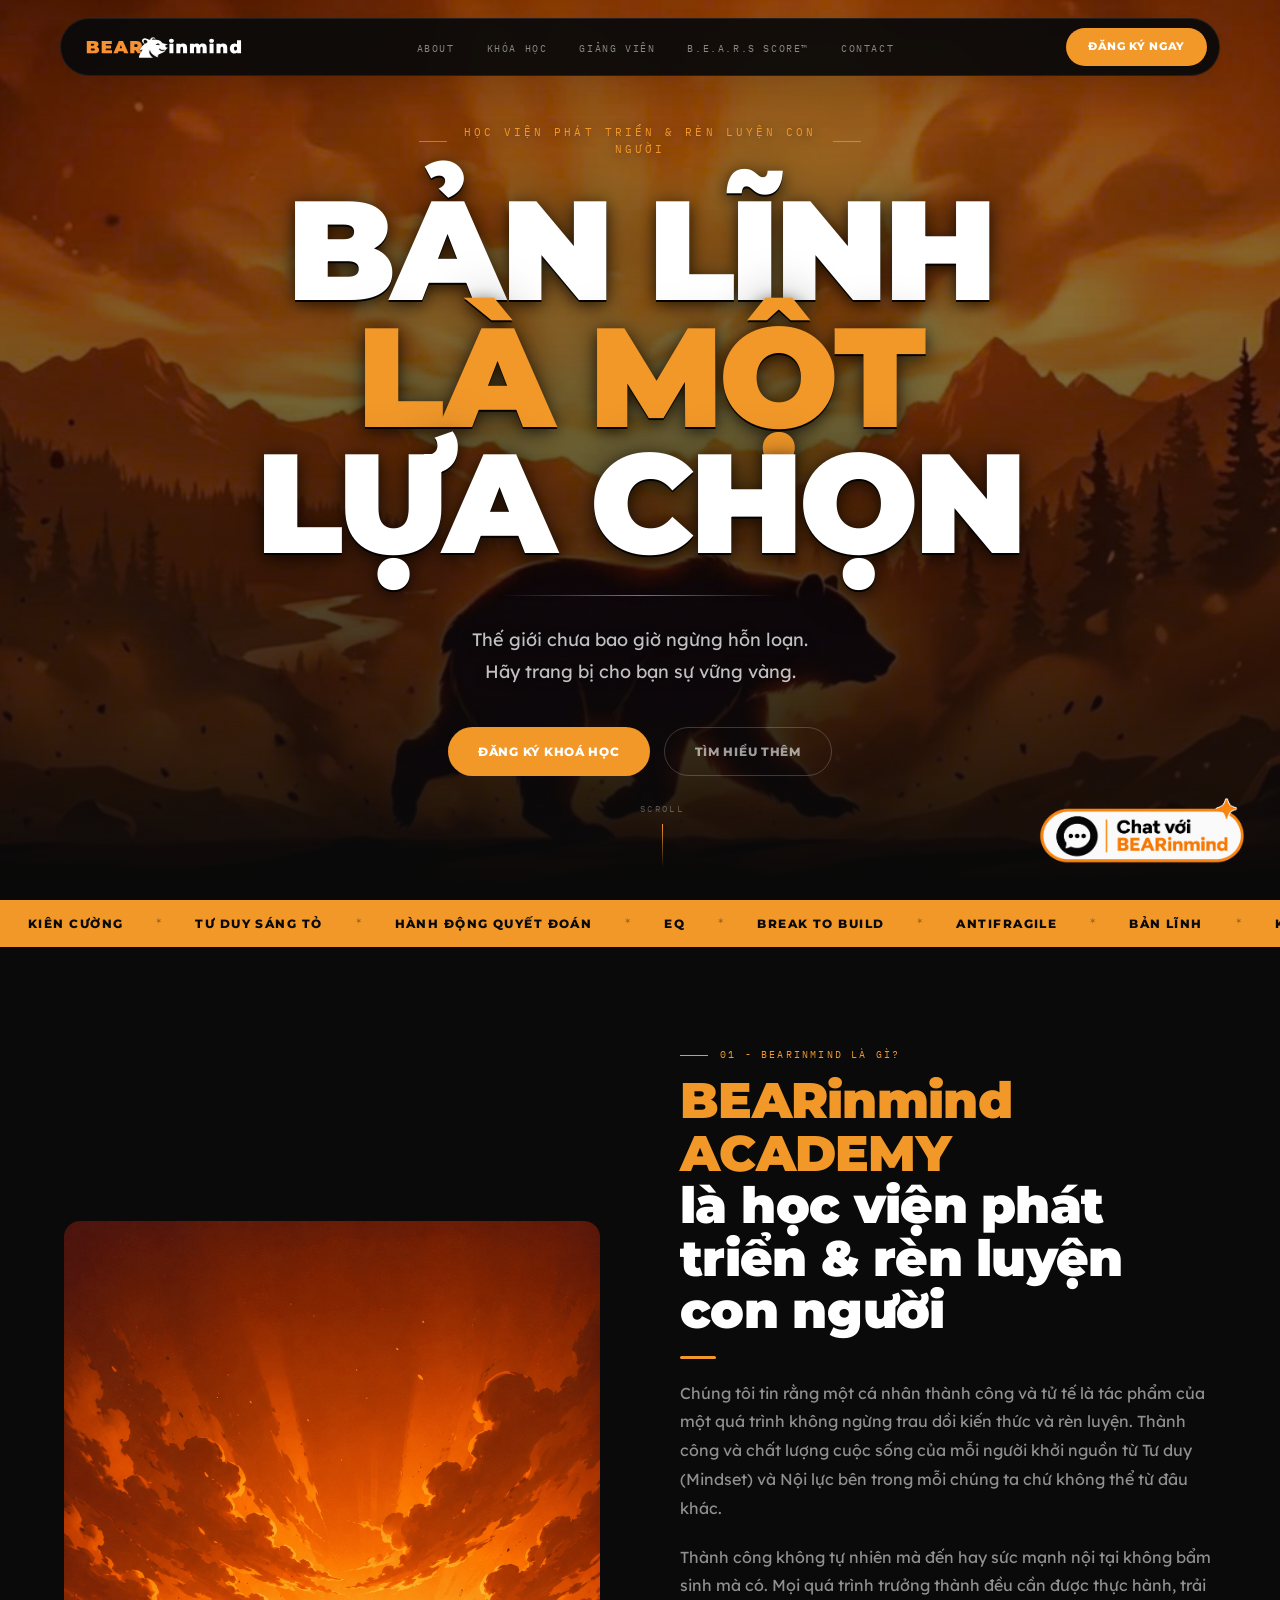
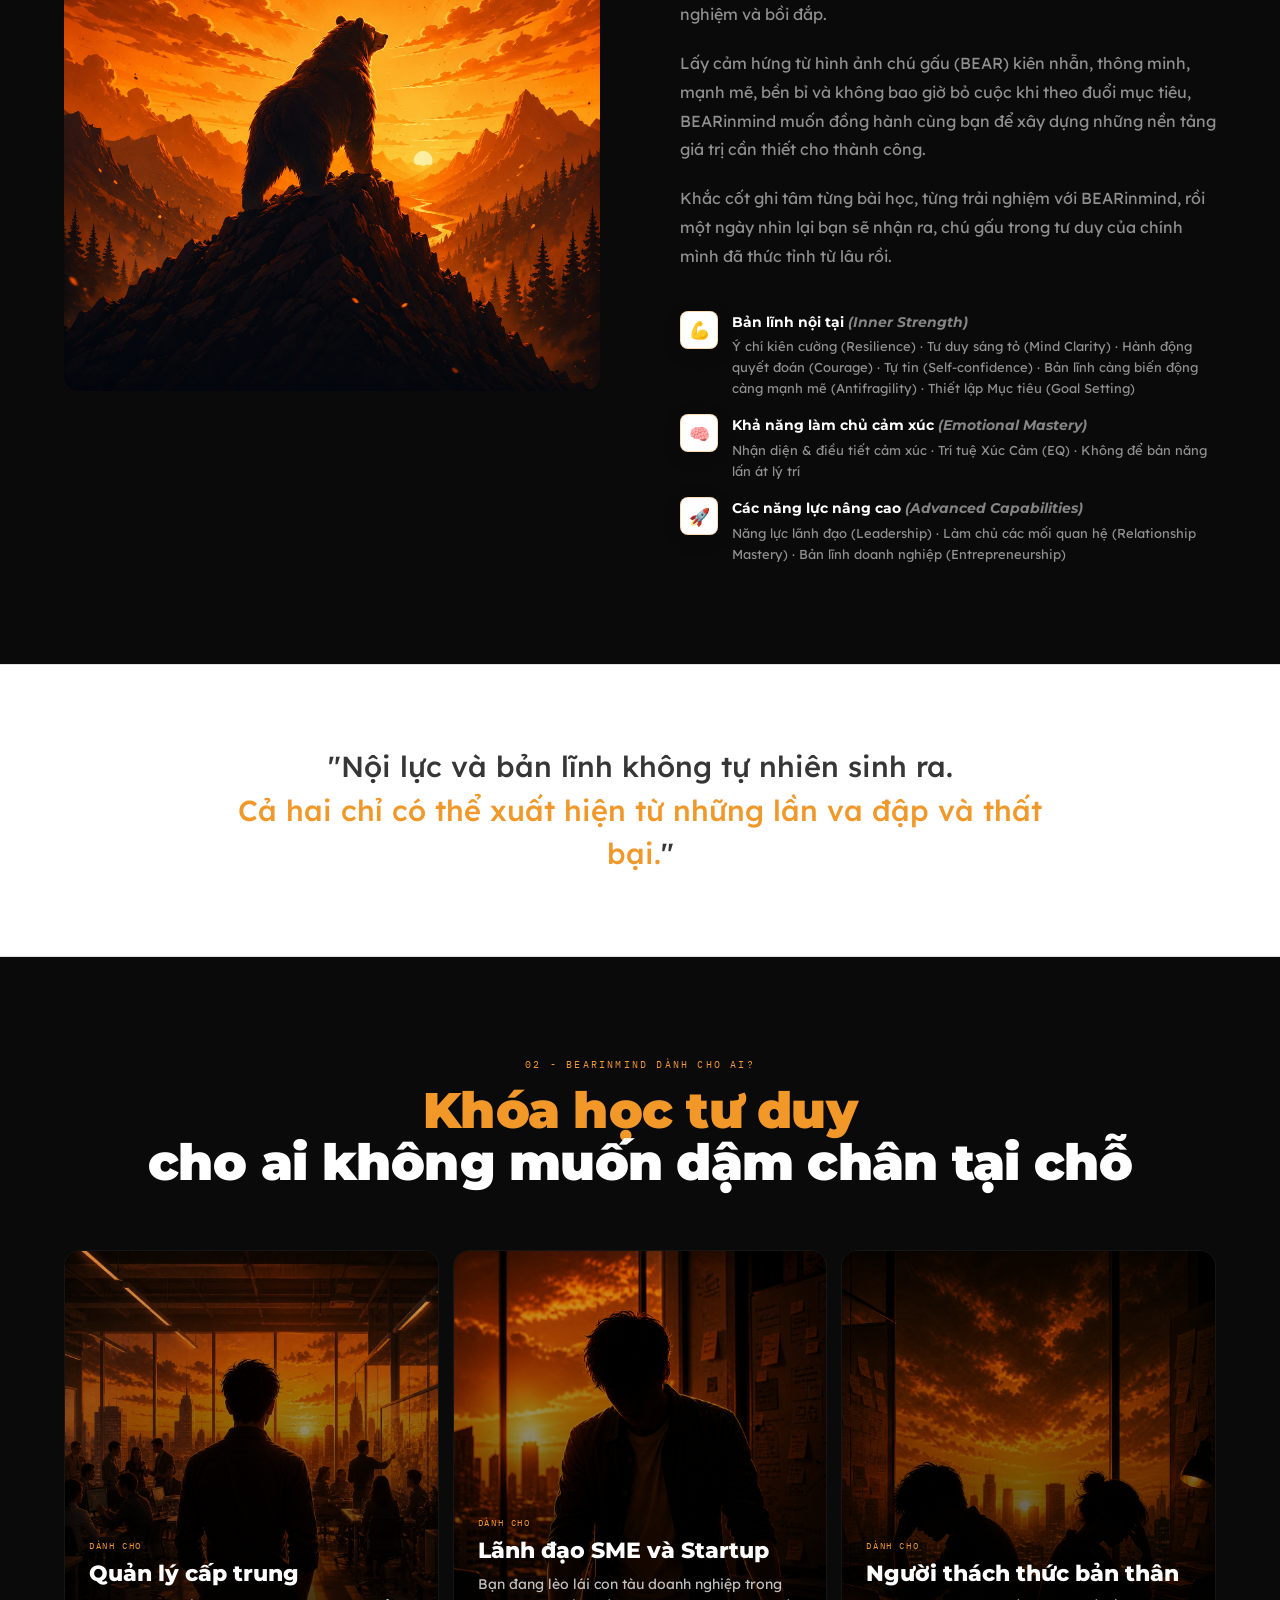
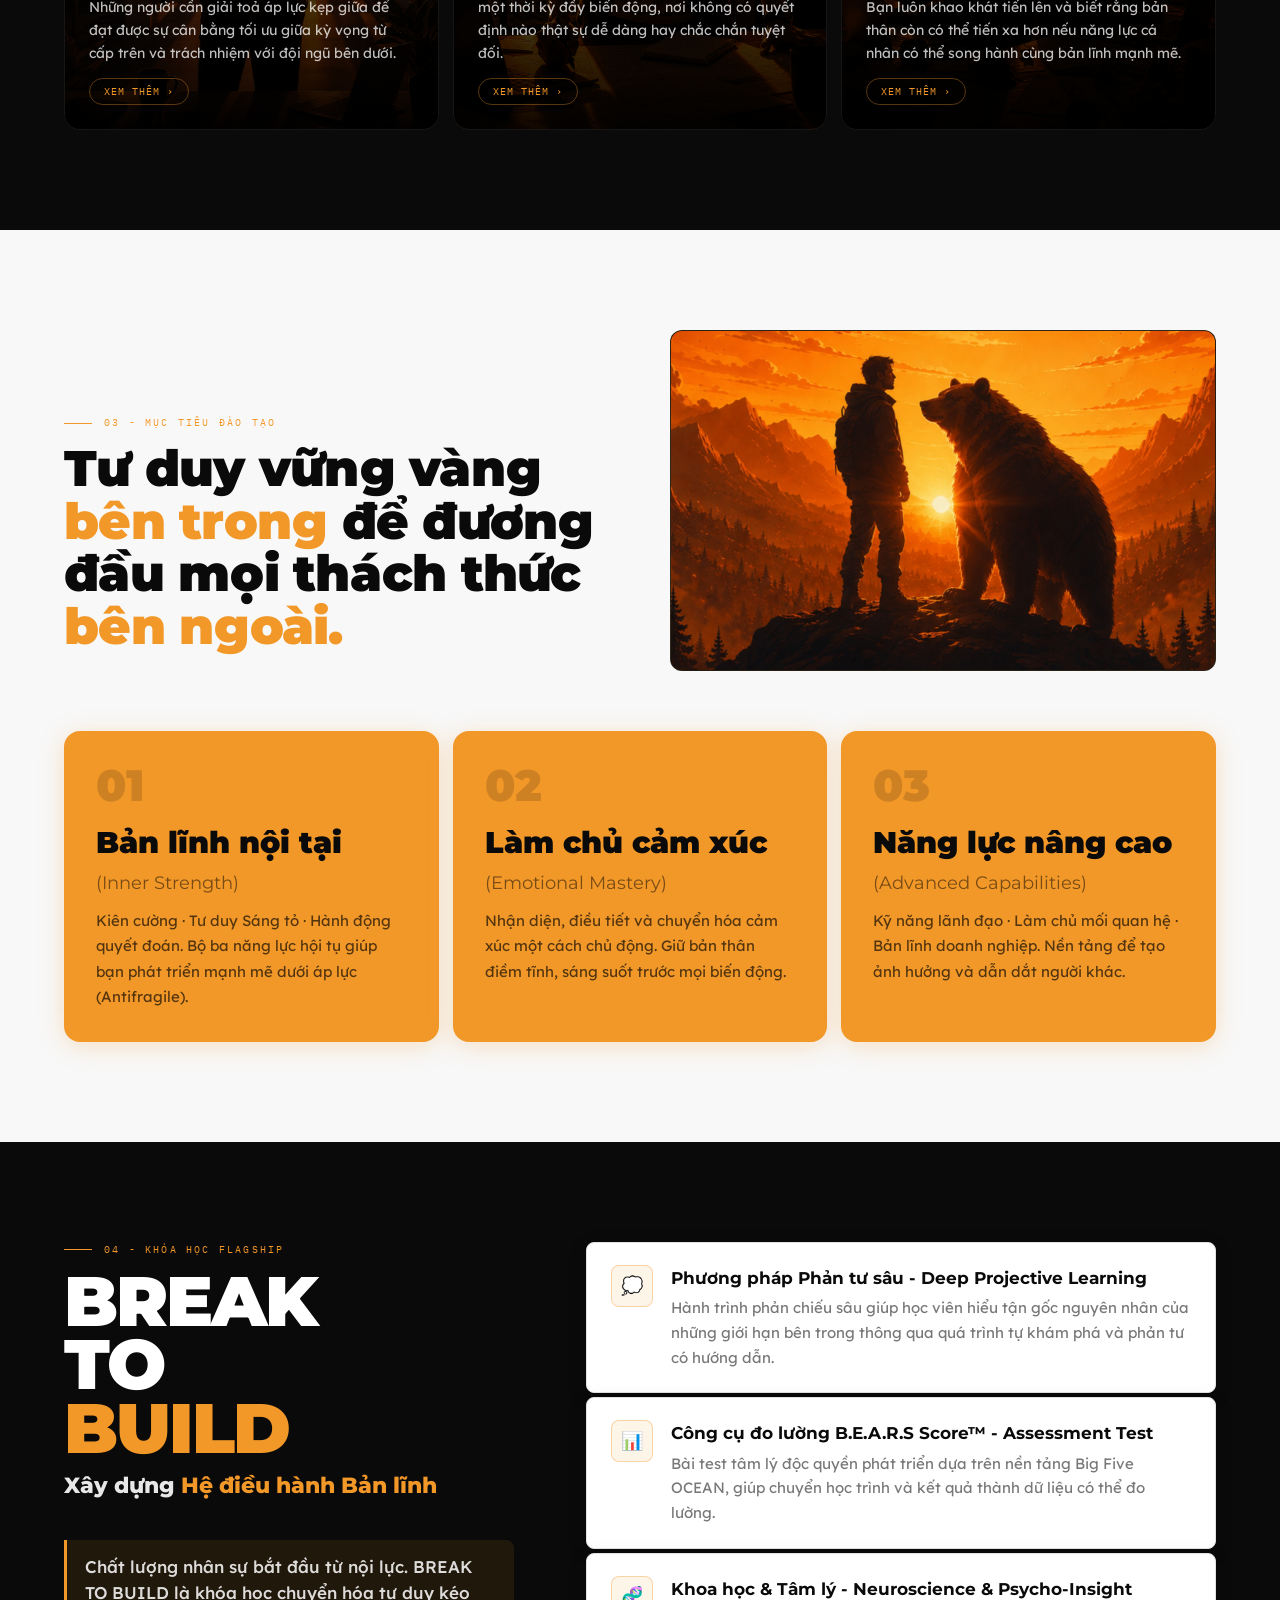
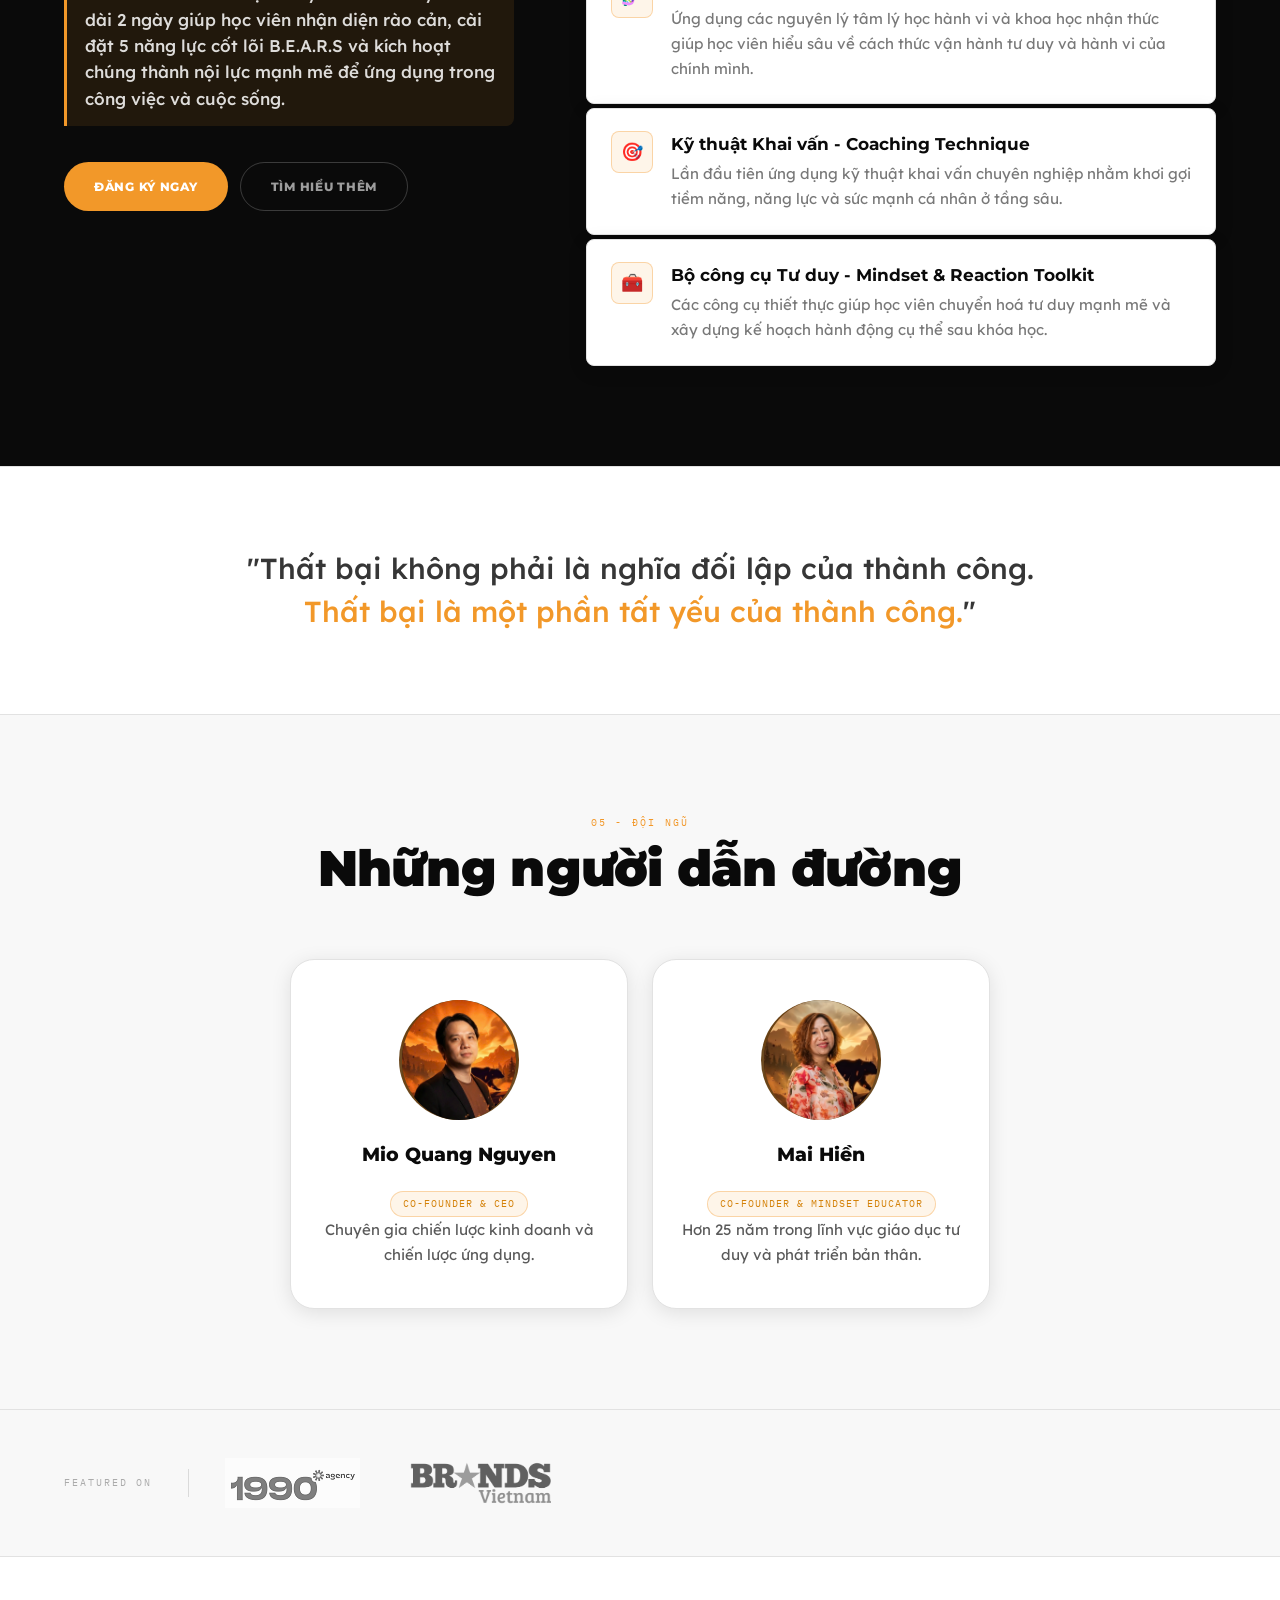
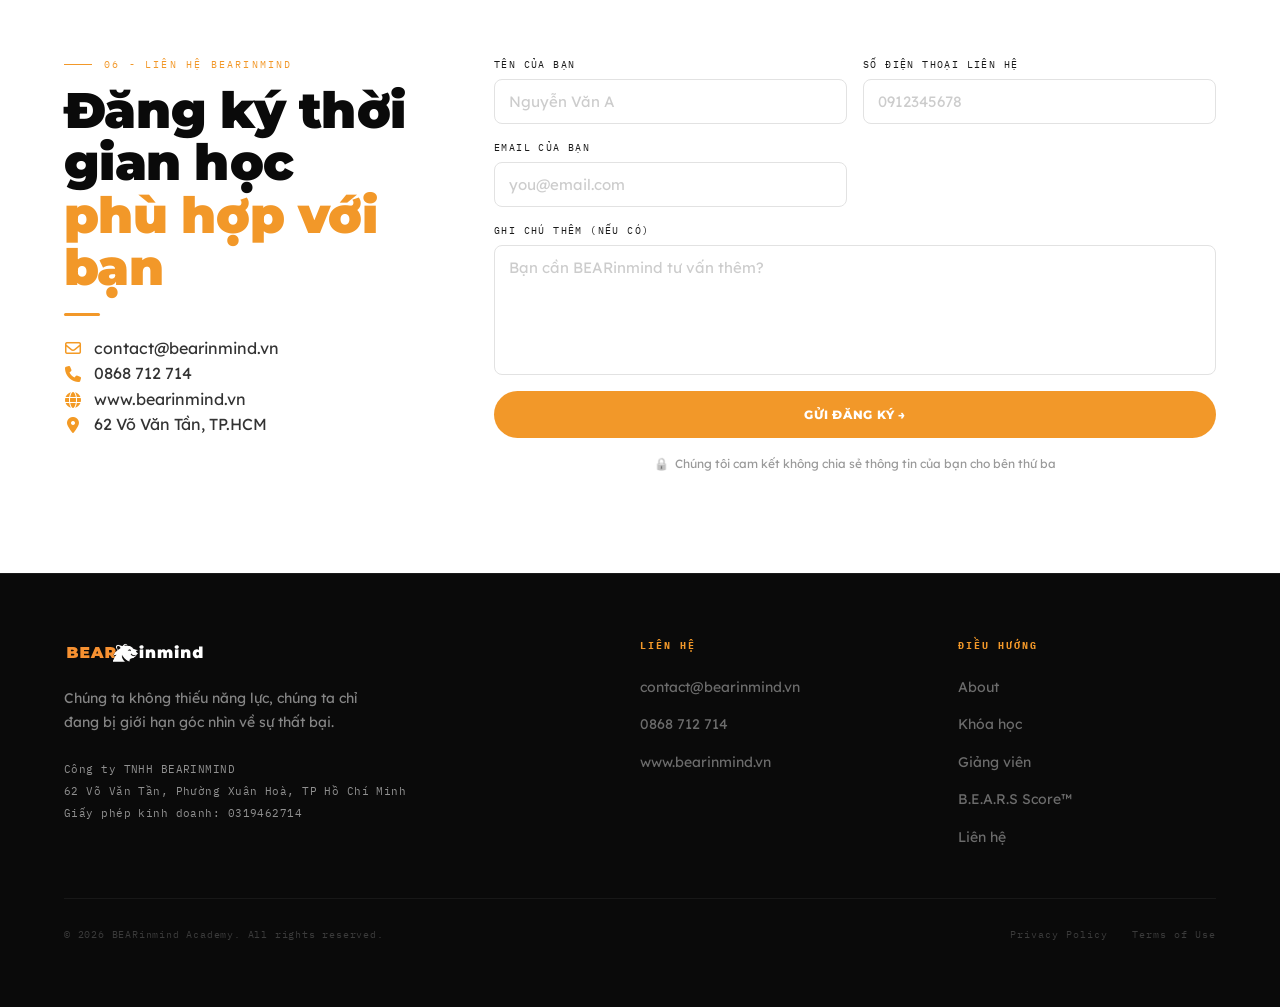
<file: index.html>
<!DOCTYPE html>
<html lang="vi">
<head>
  <meta charset="UTF-8" />
  <meta name="viewport" content="width=device-width, initial-scale=1.0" />
  <title>BEARinmind Academy – Học viện Phát triển Con người</title>
<link rel="stylesheet" href="style.css">
  <link rel="preconnect" href="https://fonts.googleapis.com" />
  <link rel="preconnect" href="https://fonts.gstatic.com" crossorigin />
  <link href="https://fonts.googleapis.com/css2?family=Montserrat:wght@400;600;700;800;900&family=Lexend:wght@400;500;600;700&family=IBM+Plex+Mono:wght@400;500&display=swap" rel="stylesheet" />
<link rel="stylesheet"c
href="https://cdnjs.cloudflare.com/ajax/libs/font-awesome/6.5.2/css/all.min.css">  
<link rel="icon" href="favicon.ico">
</head>
<body>


<!-- NAV -->
<nav id="main-nav">

  <a href="index.html" class="nav-logo">
    <img
      src="images/bear-logo.svg"
      alt="BEARinmind Academy"
      style="height:25px; width:auto; display:block;"
    >
  </a>

  <ul class="nav-links" id="mobile-menu">
    <li><a href="index.html#about">About</a></li>
    <li><a href="bearinmind-course.html" class="active">Khóa học</a></li>
    <li><a href="bearinmind-instructors.html">Giảng viên</a></li>
    <li><a href="bearinmind-score.html">B.E.A.R.S Score™</a></li>
    <li><a href="contact-us.html">Contact</a></li>

    <!-- CTA chỉ dùng trong mobile menu -->
    <li class="mobile-menu-cta">
      <a href="index.html#dangkyngay">Đăng ký ngay</a>
    </li>
  </ul>

  <a href="index.html#dangkyngay" class="nav-cta">
    Đăng ký ngay
  </a>

  <!-- HAMBURGER -->
  <button
    class="mobile-menu-btn"
    id="mobile-menu-btn"
    type="button"
    aria-label="Mở menu"
    aria-expanded="false"
    aria-controls="mobile-menu"
  >
    <span></span>
    <span></span>
    <span></span>
  </button>

</nav>



<!-- HERO -->
<section id="hero">
  <!-- background image with Ken Burns zoom -->
  <div class="hero-bg-img">
  <img src="images/hero-main.jpg"
       style="width:100%; height:100%; object-fit:cover;">
</div>

  <!-- stacked overlay layers -->
  <div class="hero-overlay-dark"></div>
  <div class="hero-overlay-bottom"></div>
  <div class="hero-overlay-warm"></div>

  <!-- content -->
  <div class="hero-content">
    <div class="hero-eyebrow">Học viện Phát triển & Rèn luyện Con người</div>

    <h1 class="hero-title">
      <span class="tl tl-1">BẢN LĨNH</span>
      <span class="tl tl-2">LÀ MỘT</span>
      <span class="tl tl-3">LỰA CHỌN</span>
    </h1>

    <div class="hero-divider"></div>

    <p class="hero-sub">
      Thế giới chưa bao giờ ngừng hỗn loạn.<br>
      Hãy trang bị cho bạn sự vững vàng.
    </p>

    <div class="hero-btns">
      <a href="#course" class="btn btn-primary">Đăng ký Khoá học</a>
      <a href="bearinmind-course.html" class="btn btn-ghost">Tìm hiểu thêm</a>
    </div>
  </div>

  <!-- scroll hint -->
  <div class="hero-scroll">
    <span class="hero-scroll-label">Scroll</span>
    <div class="scroll-line"></div>
  </div>
</section>

<!-- MARQUEE -->
<div class="marquee-wrap" aria-hidden="true">
  <div class="marquee-track">
    <!-- Set 1 -->
    <span class="marquee-item">Kiên cường</span><span class="marquee-sep">✶</span>
    <span class="marquee-item">Tư duy sáng tỏ</span><span class="marquee-sep">✶</span>
    <span class="marquee-item">Hành động quyết đoán</span><span class="marquee-sep">✶</span>
    <span class="marquee-item">EQ</span><span class="marquee-sep">✶</span>
    <span class="marquee-item">Break to Build</span><span class="marquee-sep">✶</span>
    <span class="marquee-item">Antifragile</span><span class="marquee-sep">✶</span>
    <span class="marquee-item">Bản lĩnh</span><span class="marquee-sep">✶</span>
    <!-- Set 2 (duplicate for seamless loop) -->
    <span class="marquee-item">Kiên cường</span><span class="marquee-sep">✶</span>
    <span class="marquee-item">Tư duy sáng tỏ</span><span class="marquee-sep">✶</span>
    <span class="marquee-item">Hành động quyết đoán</span><span class="marquee-sep">✶</span>
    <span class="marquee-item">EQ</span><span class="marquee-sep">✶</span>
    <span class="marquee-item">Break to Build</span><span class="marquee-sep">✶</span>
    <span class="marquee-item">Antifragile</span><span class="marquee-sep">✶</span>
    <span class="marquee-item">Bản lĩnh</span><span class="marquee-sep">✶</span>
  </div>
</div>

<!-- ABOUT -->
<section class="sec sec-dark" id="about">
  <div class="inner">
    <div class="about-grid">
      <div class="about-visual reveal">
        <div class="about-img-ph" style="aspect-ratio:unset; padding:0; background:none; border:none;">
          <img src="images/about-team.png" alt="About Team" style="width:100%; height:auto; border-radius:var(--r-lg); display:block; object-fit:contain;">
        </div>
           </div>
      <div>
        <div class="slabel reveal">01 - BEARinmind LÀ GÌ?</div>
        <h2 class="stitle stitle-w reveal delay-1"><em>BEARinmind ACADEMY<br></em>là học viện phát triển & rèn luyện con người</h2>
        <div class="o-bar reveal delay-1"></div>
        <p class="sdesc sdesc-w reveal delay-2">
          Chúng tôi tin rằng một cá nhân thành công và tử tế là tác phẩm của một quá trình không ngừng trau dồi kiến thức và rèn luyện. Thành công và chất lượng cuộc sống của mỗi người khởi nguồn từ Tư duy (Mindset) và Nội lực bên trong mỗi chúng ta chứ không thể từ đâu khác.
        </p>
        <p class="sdesc sdesc-w reveal delay-2" style="margin-top:-20px;">
          Thành công không tự nhiên mà đến hay sức mạnh nội tại không bẩm sinh mà có. Mọi quá trình trưởng thành đều cần được thực hành, trải nghiệm và bồi đắp.
        </p>
        <p class="sdesc sdesc-w reveal delay-2" style="margin-top:-20px;">
          Lấy cảm hứng từ hình ảnh chú gấu (BEAR) kiên nhẫn, thông minh, mạnh mẽ, bền bỉ và không bao giờ bỏ cuộc khi theo đuổi mục tiêu, BEARinmind muốn đồng hành cùng bạn để xây dựng những nền tảng giá trị cần thiết cho thành công.
        </p>
        <p class="sdesc sdesc-w reveal delay-3" style="margin-top:-20px;">
          Khắc cốt ghi tâm từng bài học, từng trải nghiệm với BEARinmind, rồi một ngày nhìn lại bạn sẽ nhận ra, chú gấu trong tư duy của chính mình đã thức tỉnh từ lâu rồi.
        </p>
        <div class="about-points">
          <div class="about-point reveal delay-3">
            <div class="pt-icon">💪</div>
            <div class="pt-body">
              <h4>Bản lĩnh nội tại <em style="color:rgba(255,255,255,0.5);font-size:14px;">(Inner Strength)</em></h4>
              <p>Ý chí kiên cường (Resilience) · Tư duy sáng tỏ (Mind Clarity) · Hành động quyết đoán (Courage) · Tự tin (Self-confidence) · Bản lĩnh càng biến động càng mạnh mẽ (Antifragility) · Thiết lập Mục tiêu (Goal Setting)</p>
            </div>
          </div>
          <div class="about-point reveal delay-3">
            <div class="pt-icon">🧠</div>
            <div class="pt-body">
              <h4>Khả năng làm chủ cảm xúc <em style="color:rgba(255,255,255,0.5);font-size:14px;">(Emotional Mastery)</em></h4>
              <p>Nhận diện &amp; điều tiết cảm xúc · Trí tuệ Xúc Cảm (EQ) · Không để bản năng lấn át lý trí</p>
            </div>
          </div>
          <div class="about-point reveal delay-4">
            <div class="pt-icon">🚀</div>
            <div class="pt-body">
              <h4>Các năng lực nâng cao <em style="color:rgba(255,255,255,0.5);font-size:14px;">(Advanced Capabilities)</em></h4>
              <p>Năng lực lãnh đạo (Leadership) · Làm chủ các mối quan hệ (Relationship Mastery) · Bản lĩnh doanh nghiệp (Entrepreneurship)</p>
            </div>
          </div>
        </div>
      </div>
    </div>
  </div>
</section>

<!-- QUOTE DARK -->
<div class="quote-dark">
  <div class="qd-inner">
    <p class="qd-text" >
      "Nội lực và bản lĩnh không tự nhiên sinh ra.<br>
      <em>Cả hai chỉ có thể xuất hiện từ những lần va đập và thất bại.</em>"
    </p>
  </div>
</div>

<!-- AUDIENCE -->
<section class="sec sec-dark" id="audience">
  <div class="inner">
    <div class="aud-hd">
      <div class="slabel slabel-center reveal">02 - BEARinmind DÀNH CHO AI?</div>
      <h2 class="stitle stitle-w reveal delay-1"><em>Khóa học tư duy<br></em> cho ai không muốn dậm chân tại chỗ</h2>
    </div>
   <div class="aud-grid">
      <!-- Card 1 -->
      <div class="aud-card reveal" style="cursor:default; aspect-ratio:unset; position:relative; border-radius:var(--r-lg); overflow:hidden; display:flex; flex-direction:column; min-height:480px;">
        <img src="images/audience-junior-leaders.jpg"   loading="lazy"
  decoding="async"
 alt="Quản lý cấp trung" style="position:absolute;inset:0;width:100%;height:100%;object-fit:cover;object-position:center top;display:block;z-index:0;">
        <div style="position:absolute;inset:0;background:linear-gradient(to top, rgba(0,0,0,0.92) 0%, rgba(0,0,0,0.55) 50%, rgba(0,0,0,0.1) 100%);z-index:1;"></div>
        <div style="position:relative;z-index:2;margin-top:auto;padding:24px;">
          <span class="ac-badge">Dành cho</span>
          <h3 class="ac-title" style="font-size:22px; margin-bottom:8px; color:#fff;">Quản lý cấp trung</h3>
          <p style="font-family:var(--font-b);font-size:14px;color:rgba(255,255,255,0.75);line-height:1.65;margin-bottom:12px;">Những người cần giải toả áp lực kẹp giữa để đạt được sự cân bằng tối ưu giữa kỳ vọng từ cấp trên và trách nhiệm với đội ngũ bên dưới.</p>
          <div class="aud-expand-body" style="display:none; font-family:var(--font-b);font-size:13px;color:rgba(255,255,255,0.7);line-height:1.7;margin-bottom:12px;">
            <p>Có những thời điểm, bản lĩnh lãnh đạo của bạn dần bị bào mòn vì nỗi sợ đưa ra quyết định sai, cùng rủi ro kiệt sức âm thầm. Khóa học giúp bạn xây dựng điểm tựa nội lực vững chắc, ra quyết định bằng tư duy rõ ràng và dẫn dắt đội ngũ đi xa hơn.</p>
          </div>
          <button onclick="toggleExpand(this)" style="font-family:var(--font-m);font-size:10px;letter-spacing:.1em;text-transform:uppercase;color:var(--orange);background:none;border:1px solid var(--orange-border);border-radius:var(--r-pill);padding:6px 14px;cursor:pointer;transition:background .2s;">Xem thêm ›</button>
        </div>
      </div>
      <!-- Card 2 -->
      <div class="aud-card reveal delay-1" style="cursor:default; aspect-ratio:unset; position:relative; border-radius:var(--r-lg); overflow:hidden; display:flex; flex-direction:column; min-height:480px;">
        <img src="images/audience-founders.png" alt="Lãnh đạo SME và Startup" style="position:absolute;inset:0;width:100%;height:100%;object-fit:cover;object-position:center top;display:block;z-index:0;">
        <div style="position:absolute;inset:0;background:linear-gradient(to top, rgba(0,0,0,0.92) 0%, rgba(0,0,0,0.55) 50%, rgba(0,0,0,0.1) 100%);z-index:1;"></div>
        <div style="position:relative;z-index:2;margin-top:auto;padding:24px;">
          <span class="ac-badge">Dành cho</span>
          <h3 class="ac-title" style="font-size:22px; margin-bottom:8px; color:#fff;">Lãnh đạo SME và Startup</h3>
          <p style="font-family:var(--font-b);font-size:14px;color:rgba(255,255,255,0.75);line-height:1.65;margin-bottom:12px;">Bạn đang lèo lái con tàu doanh nghiệp trong một thời kỳ đầy biến động, nơi không có quyết định nào thật sự dễ dàng hay chắc chắn tuyệt đối.</p>
          <div class="aud-expand-body" style="display:none; font-family:var(--font-b);font-size:13px;color:rgba(255,255,255,0.7);line-height:1.7;margin-bottom:12px;">
            <p>Là người sáng lập, người giữ lửa và cũng là người đứng mũi chịu sào, bạn có thể đã nhiều lần cảm thấy đơn độc. Khoá học giúp bạn xây dựng tư duy và bản lĩnh Antifragile, để không chỉ trụ vững mà còn trưởng thành mạnh mẽ hơn nhờ biến động.</p>
          </div>
          <button onclick="toggleExpand(this)" style="font-family:var(--font-m);font-size:10px;letter-spacing:.1em;text-transform:uppercase;color:var(--orange);background:none;border:1px solid var(--orange-border);border-radius:var(--r-pill);padding:6px 14px;cursor:pointer;transition:background .2s;">Xem thêm ›</button>
        </div>
      </div>
      <!-- Card 3 -->
      <div class="aud-card reveal delay-2" style="cursor:default; aspect-ratio:unset; position:relative; border-radius:var(--r-lg); overflow:hidden; display:flex; flex-direction:column; min-height:480px;">
        <img src="images/audience-overthinkers.png" alt="Người thách thức bản thân" style="position:absolute;inset:0;width:100%;height:100%;object-fit:cover;object-position:center top;display:block;z-index:0;">
        <div style="position:absolute;inset:0;background:linear-gradient(to top, rgba(0,0,0,0.92) 0%, rgba(0,0,0,0.55) 50%, rgba(0,0,0,0.1) 100%);z-index:1;"></div>
        <div style="position:relative;z-index:2;margin-top:auto;padding:24px;">
          <span class="ac-badge">Dành cho</span>
          <h3 class="ac-title" style="font-size:22px; margin-bottom:8px; color:#fff;">Người thách thức bản thân</h3>
          <p style="font-family:var(--font-b);font-size:14px;color:rgba(255,255,255,0.75);line-height:1.65;margin-bottom:12px;">Bạn luôn khao khát tiến lên và biết rằng bản thân còn có thể tiến xa hơn nếu năng lực cá nhân có thể song hành cùng bản lĩnh mạnh mẽ.</p>
          <div class="aud-expand-body" style="display:none; font-family:var(--font-b);font-size:13px;color:rgba(255,255,255,0.7);line-height:1.7;margin-bottom:12px;">
            <p>Khóa học giúp phá vỡ rào cản đang giới hạn lòng tin của bạn, giúp định vị lại bản thân và tái định nghĩa cách bạn nhìn nhận thất bại. Đây là hành trình đồng hành dẫn dắt bạn bước ra khỏi vùng an toàn một cách chủ động và có định hướng.</p>
          </div>
          <button onclick="toggleExpand(this)" style="font-family:var(--font-m);font-size:10px;letter-spacing:.1em;text-transform:uppercase;color:var(--orange);background:none;border:1px solid var(--orange-border);border-radius:var(--r-pill);padding:6px 14px;cursor:pointer;transition:background .2s;">Xem thêm ›</button>
        </div>
      </div>
    </div>
  </div>
</section>

<!-- PILLARS -->
<section class="sec sec-off" id="pillars">
  <div class="inner">
    <div class="pillars-hd">
      <div>
        <div class="slabel reveal">03 - Mục tiêu Đào tạo</div>
        <h2 class="stitle stitle-k reveal delay-1">Tư duy vững vàng <em>bên trong </em> để đương đầu mọi thách thức <em>bên ngoài.</em></h2>
      </div>
<div class="pillars-img-ph reveal delay-2" 
     style="border-radius:12px; overflow:hidden;">

<img src="images/pillars-training.png"
     style="width:100%; height:auto; border-radius:12px;">



      </div>
    </div>
    <div class="aud-grid">
      <div class="pillar-card reveal">
        <div class="pillar-num">01</div>
        <h3 class="pillar-title" style="font-size:30px;">Bản lĩnh nội tại<span class="pillar-en">(Inner Strength)</span></h3>
        <p class="pillar-desc" style="font-size:15px;">Kiên cường · Tư duy Sáng tỏ · Hành động quyết đoán. Bộ ba năng lực hội tụ giúp bạn phát triển mạnh mẽ dưới áp lực (Antifragile).</p>
      </div>
      <div class="pillar-card reveal delay-1">
        <div class="pillar-num">02</div>
        <h3 class="pillar-title" style="font-size:30px;">Làm chủ cảm xúc<span class="pillar-en">(Emotional Mastery)</span></h3>
        <p class="pillar-desc" style="font-size:15px;">Nhận diện, điều tiết và chuyển hóa cảm xúc một cách chủ động. Giữ bản thân điềm tĩnh, sáng suốt trước mọi biến động.</p>
      </div>
      <div class="pillar-card reveal delay-2">
        <div class="pillar-num">03</div>
         <h3 class="pillar-title" style="font-size:30px;">Năng lực nâng cao<span class="pillar-en">(Advanced Capabilities)</span></h3>
        <p class="pillar-desc" style="font-size:15px;">Kỹ năng lãnh đạo · Làm chủ mối quan hệ · Bản lĩnh doanh nghiệp. Nền tảng để tạo ảnh hưởng và dẫn dắt người khác.</p>
      </div>
    </div>
  </div>
</section>

<!-- COURSE -->
<section class="sec sec-dark" id="course">
  <div class="inner">
    <div class="course-grid">
      <div>
        <div class="slabel reveal">04 - Khóa học Flagship</div>
        <h2 class="course-name reveal delay-1">BREAK<br>TO<br><em>BUILD</em></h2>
        <p class="course-sub reveal delay-2" style="font-family:var(--font-d);font-size:clamp(16px,2vw,22px);font-weight:800;font-style:normal;color:rgba(255,255,255,0.9);line-height:2;">Xây dựng <span style="color:var(--orange);">Hệ điều hành Bản lĩnh</span></p>
        <div class="pquote reveal delay-2">
          Chất lượng nhân sự bắt đầu từ nội lực. BREAK TO BUILD là khóa học chuyển hóa tư duy kéo dài 2 ngày giúp học viên nhận diện rào cản, cài đặt 5 năng lực cốt lõi B.E.A.R.S và kích hoạt chúng thành nội lực mạnh mẽ để ứng dụng trong công việc và cuộc sống.
        </div>
        <div class="reveal delay-3" style="display:flex;gap:12px;flex-wrap:wrap;">
          <a href="#dangkyngay" class="btn btn-primary">Đăng ký ngay</a>
          <a href="bearinmind-course.html" class="btn btn-ghost">Tìm hiểu thêm</a>
        </div>
      </div>
      <div class="feat-list">
        <div class="feat-item reveal">
          <div class="feat-icon">💭</div>
          <div class="feat-body">
            <h4 style="font-size:17px;">Phương pháp Phản tư sâu - Deep Projective Learning</h4>
            <p style="font-size:15px;">Hành trình phản chiếu sâu giúp học viên hiểu tận gốc nguyên nhân của những giới hạn bên trong thông qua quá trình tự khám phá và phản tư có hướng dẫn.</p>
          </div>
        </div>
        <div class="feat-item reveal delay-1">
          <div class="feat-icon">📊</div>
          <div class="feat-body">
            <h4 style="font-size:17px;">Công cụ đo lường B.E.A.R.S Score™ - Assessment Test</h4>
            <p style="font-size:15px;">Bài test tâm lý độc quyền phát triển dựa trên nền tảng Big Five OCEAN, giúp chuyển học trình và kết quả thành dữ liệu có thể đo lường.</p>
          </div>
        </div>
        <div class="feat-item reveal delay-2">
          <div class="feat-icon">🧬</div>
          <div class="feat-body">
            <h4 style="font-size:17px;">Khoa học & Tâm lý - Neuroscience & Psycho-Insight</h4>
            <p style="font-size:15px;">Ứng dụng các nguyên lý tâm lý học hành vi và khoa học nhận thức giúp học viên hiểu sâu về cách thức vận hành tư duy và hành vi của chính mình.</p>
          </div>
        </div>
        <div class="feat-item reveal delay-3">
          <div class="feat-icon">🎯</div>
          <div class="feat-body">
            <h4 style="font-size:17px;">Kỹ thuật Khai vấn - Coaching Technique</h4>
            <p style="font-size:15px;">Lần đầu tiên ứng dụng kỹ thuật khai vấn chuyên nghiệp nhằm khơi gợi tiềm năng, năng lực và sức mạnh cá nhân ở tầng sâu.</p>
          </div>
        </div>
        <div class="feat-item reveal delay-4">
          <div class="feat-icon">🧰</div>
          <div class="feat-body">
            <h4 style="font-size:17px;">Bộ công cụ Tư duy - Mindset & Reaction Toolkit</h4>
            <p style="font-size:15px;">Các công cụ thiết thực giúp học viên chuyển hoá tư duy mạnh mẽ và xây dựng kế hoạch hành động cụ thể sau khóa học.</p>
          </div>
        </div>
      </div>
    </div>
  </div>
</section>

<!-- QUOTE DARK -->
<div class="quote-dark">
  <div class="qd-inner">
    <p class="qd-text">
      "Thất bại không phải là nghĩa đối lập của thành công.<br>
      <em>Thất bại là một phần tất yếu của thành công.</em>"
    </p>
  </div>
</div>

<!-- TEAM -->
<section class="sec sec-off" id="team">
  <div class="inner">
    <div class="team-hd">
      <div class="slabel slabel-center reveal">05 - Đội ngũ</div>
      <h2 class="stitle stitle-k reveal delay-1">Những người dẫn đường</h2>
    </div>
    <div class="team-grid team-grid-two">
      <div class="team-card reveal">
        <div class="team-photo">
          <div class="team-photo-ph" 
     style="width:120px; height:120px; border-radius:70%; overflow:hidden;">
  
  <img src="images/mio-quang-nguyen.jpg"   loading="lazy"
  decoding="async"
 alt="Anh Mio Quang Nguyễn"
       style="width:100%; height:100%; object-fit:cover;">
  
</div>
        </div>
        <h3 class="team-name">Mio Quang Nguyen</h3>
         <span class="team-tag">Co-Founder & CEO</span>
        <p class="pillar-desc" style="font-size:15px;">Chuyên gia chiến lược kinh doanh và chiến lược ứng dụng.</p>
      </div>
      <div class="team-card reveal delay-1">
        <div class="team-photo">
<div class="team-photo-ph" 
     style="width:120px; height:120px; border-radius:80%; overflow:hidden;">
  
  <img src="images/mai-hien.jpg" alt="Chị Mai Hiền"   loading="lazy"
  decoding="async"

       style="width:100%; height:100%; object-fit:cover;">
  
</div>
        </div>
        <h3 class="team-name">Mai Hiền</h3>
        <span class="team-tag">Co-Founder & Mindset Educator</span>
        <p class="pillar-desc" style="font-size:15px;">Hơn 25 năm trong lĩnh vực giáo dục tư duy và phát triển bản thân.</p>
      </div>
    </div>
  </div>
</section>

<!-- FEATURED -->
<div class="featured">
  <div class="featured-inner">
    <span class="feat-label">Featured On</span>
    <div class="feat-sep"></div>
    <div class="feat-logos">
      <a href="https://www.1990.agency/" target="_blank" rel="noopener" class="feat-logo-link">
        <img src="images/partner-01.PNG" alt="Partner 01" style="height:50px;width:auto;display:block;">
      </a>
      <a href="[PARTNER_02_URL]" target="_blank" rel="noopener" class="feat-logo-link">
        <img src="images/partner-02.png" alt="Partner 02" style="height:50px;width:auto;display:block;">
      </a>
    </div>
  </div>
</div>

<!-- CONTACT -->
<section class="sec sec-white" id="dangkyngay">

  <div class="inner">

    <div class="contact-grid">

      <!-- LEFT COLUMN -->
      <div class="contact-left">

        <div class="slabel reveal">
          06 - Liên hệ BEARinmind
        </div>

        <h2 class="stitle stitle-k reveal delay-1">
          Đăng ký thời gian học<br>
          <em>phù hợp với bạn</em>
        </h2>

        <div class="o-bar reveal delay-1"></div>




        <!-- CONTACT -->

      <div class="contact-item">
    <i class="fa-regular fa-envelope"></i>
    contact@bearinmind.vn
</div>

<div class="contact-item">
    <i class="fa-solid fa-phone"></i>
    0868 712 714
</div>

<div class="contact-item">
    <i class="fa-solid fa-globe"></i>
    www.bearinmind.vn
</div>

<div class="contact-item">
    <i class="fa-solid fa-location-dot"></i>
    62 Võ Văn Tần, TP.HCM
</div>

      </div>

      <!-- RIGHT COLUMN -->

      <div class="contact-right">

<form id="contactForm" class="contact-form">

    <div class="form-row">

        <div class="fgrp">
            <label>TÊN CỦA BẠN</label>
            <input
                type="text"
                name="Tên"
                placeholder="Nguyễn Văn A"
                required>
        </div>

        <div class="fgrp">
            <label>SỐ ĐIỆN THOẠI LIÊN HỆ</label>
            <input
                type="tel"
                name="Số điện thoại"
                placeholder="0912345678"
                required>
        </div>

    </div>

    <div class="form-row">

        <div class="fgrp">
            <label>EMAIL CỦA BẠN</label>
            <input
                type="email"
                name="Email"
                placeholder="you@email.com"
                required>
        </div>

    </div>

    <div class="fgrp">

        <label>GHI CHÚ THÊM (NẾU CÓ)</label>

        <textarea
            name="message"
            placeholder="Bạn cần BEARinmind tư vấn thêm?"></textarea>

    </div>

    <button
        type="submit"
        class="btn btn-primary"
        style="width:100%;justify-content:center;padding:16px 30px;">

        Gửi Đăng Ký →

    </button>
<div class="form-security">
    <span class="lock-icon">🔒</span>
    Chúng tôi cam kết không chia sẻ thông tin của bạn cho bên thứ ba
</div>
</form>

</div>
</div>
<a
  href="https://m.me/1196904980166638"
  target="_blank"
  rel="noopener noreferrer"
  class="messenger-float"
  aria-label="Chat với BEARinmind trên Messenger"
>
  <img
    src="images/chat-us.png"
    alt="Chat with us"
  >
</a>
</section>
<script>
document.getElementById("contactForm")
.addEventListener("submit", async function(e){

    e.preventDefault();

    const form = e.target;
    const data = new FormData(form);

    try{

        const response = await fetch(
            "https://formsubmit.co/ajax/bearinmind2714@gmail.com",
            {
                method: "POST",
                body: data
            }
        );

        const result = await response.json();

        if(result.success === "true" || response.ok){

            form.innerHTML = `
                <div class="thank-you-box show">

                    <div class="thank-icon">✓</div>

                    <div class="thank-label">
                        BEARINMIND
                    </div>

                    <h3>Cảm ơn bạn đã liên hệ!</h3>

                    <p>
                        Chúng tôi đã nhận được thông tin của bạn.
                        Đội ngũ BEARinmind sẽ phản hồi trong thời gian sớm nhất.
                    </p>

                </div>
            `;

        }else{

            alert("Không thể gửi thông tin.");

        }

    }catch(error){

        alert("Có lỗi xảy ra. Vui lòng thử lại.");

    }

});
</script>
    </div>
  </div>
</section>

<!-- FOOTER -->
<footer>
  <div class="footer-inner">
    <div>
      <div class="footer-brand">
        <a href="index.html" style="display:inline-flex;align-items:center;text-decoration:none;">
          <img src="images/bear-logo.svg" alt="BEARinmind Academy" style="height:22px;width:auto;display:block;">
        </a>
      </div>
      <p class="footer-tagline">
        Chúng ta không thiếu năng lực, chúng ta chỉ đang bị giới hạn góc nhìn về sự thất bại.
      </p>
      <div class="footer-legal">
        Công ty TNHH BEARINMIND<br>
        62 Võ Văn Tần, Phường Xuân Hoà, TP Hồ Chí Minh<br>
        Giấy phép kinh doanh: 0319462714
      </div>
    </div>
    <div class="footer-col">
      <h5>Liên hệ</h5>
      <ul>
        <li><a href="mailto:contact@bearinmind.vn">contact@bearinmind.vn</a></li>
        <li><a href="tel:0868712714">0868 712 714</a></li>
        <li><a href="http://www.bearinmind.vn" target="_blank">www.bearinmind.vn</a></li>
      </ul>
    </div>
    <div class="footer-col">
      <h5>Điều hướng</h5>
      <ul>
        <li><a href="index.html">About</a></li>
        <li><a href="bearinmind-course.html">Khóa học</a></li>
        <li><a href="bearinmind-instructors.html">Giảng viên</a></li>
        <li><a href="bearinmind-score.html">B.E.A.R.S Score™</a></li>
        <li><a href="contact-us.html">Liên hệ</a></li>
      </ul>
    </div>
  </div>
  <div class="footer-bottom">
    <span class="footer-copy">© 2026 BEARinmind Academy. All rights reserved.</span>
    <div class="footer-links">
      <a href="#">Privacy Policy</a>
      <a href="#">Terms of Use</a>
    </div>
  </div>
</footer>

<script>
// Mobile menu
const mobileMenuBtn = document.getElementById("mobile-menu-btn");
const mobileMenu = document.getElementById("mobile-menu");

if (mobileMenuBtn && mobileMenu) {

  mobileMenuBtn.addEventListener("click", function () {

    const isOpen = mobileMenu.classList.toggle("open");

    mobileMenuBtn.classList.toggle("active", isOpen);

    mobileMenuBtn.setAttribute(
      "aria-expanded",
      isOpen ? "true" : "false"
    );

  });

  // Close menu after selecting a link
  mobileMenu.querySelectorAll("a").forEach(function(link) {

    link.addEventListener("click", function() {

      mobileMenu.classList.remove("open");
      mobileMenuBtn.classList.remove("active");

      mobileMenuBtn.setAttribute(
        "aria-expanded",
        "false"
      );

    });

  });

}
  // Scroll reveal
  const reveals = document.querySelectorAll('.reveal');
  const io = new IntersectionObserver((entries) => {
    entries.forEach(e => {
      if (e.isIntersecting) { e.target.classList.add('visible'); io.unobserve(e.target); }
    });
  }, { threshold: 0.1 });
  reveals.forEach(el => io.observe(el));

  // Nav on scroll
  const nav = document.getElementById('main-nav');
  window.addEventListener('scroll', () => {
    nav.style.background = window.scrollY > 50
      ? 'rgba(10,10,10,0.98)'
      : 'rgba(10,10,10,0.94)';
  });

  // Toggle expand for audience cards
  function toggleExpand(btn) {
    const body = btn.previousElementSibling;
    const isOpen = body.style.display === 'block';
    body.style.display = isOpen ? 'none' : 'block';
    btn.textContent = isOpen ? 'Xem thêm ›' : 'Thu gọn ‹';
    btn.style.background = isOpen ? 'none' : 'var(--orange-muted)';
  }

  // Accordion toggle (kept for potential use)
  function toggleAcc(item) {
    const isOpen = item.classList.contains('open');
    document.querySelectorAll('.aud-acc-item.open').forEach(el => el.classList.remove('open'));
    if (!isOpen) item.classList.add('open');
  }
/* =========================================================
   MOBILE HEADER — HIDE LOGO ON SCROLL
   ========================================================= */

const mainNav = document.getElementById("main-nav");

if (mainNav) {

  function updateMobileHeader() {

    if (window.innerWidth <= 960) {

      if (window.scrollY > 80) {
        mainNav.classList.add("is-scrolled");
      } else {
        mainNav.classList.remove("is-scrolled");
      }

    } else {

      mainNav.classList.remove("is-scrolled");

    }
  }

  window.addEventListener("scroll", updateMobileHeader, {
    passive: true
  });

  window.addEventListener("resize", updateMobileHeader);

  updateMobileHeader();
}

// Ngày học - chỉ hiển thị 5 khoá gần nhất

document.addEventListener("DOMContentLoaded", function(){

    const select =
        document.getElementById("availableCourses");

    const today = new Date();

    let count = 0;
    let i = 0;

    while(count < 5){

        const saturday = new Date(today);

        saturday.setDate(today.getDate() + i);

        if(saturday.getDay() === 6){

            const sunday =
                new Date(saturday);

            sunday.setDate(
                saturday.getDate() + 1
            );

            const satText =
                saturday.toLocaleDateString("vi-VN");

            const sunText =
                sunday.toLocaleDateString("vi-VN");

            const option =
                document.createElement("option");

            option.value =
                satText + " - " + sunText;

            option.textContent =
                "Thứ 7 & Chủ Nhật: " +
                satText +
                " - " +
                sunText;

            select.appendChild(option);

            count++;
        }

        i++;
    }

});


</script>
</body>
</html>
</file>
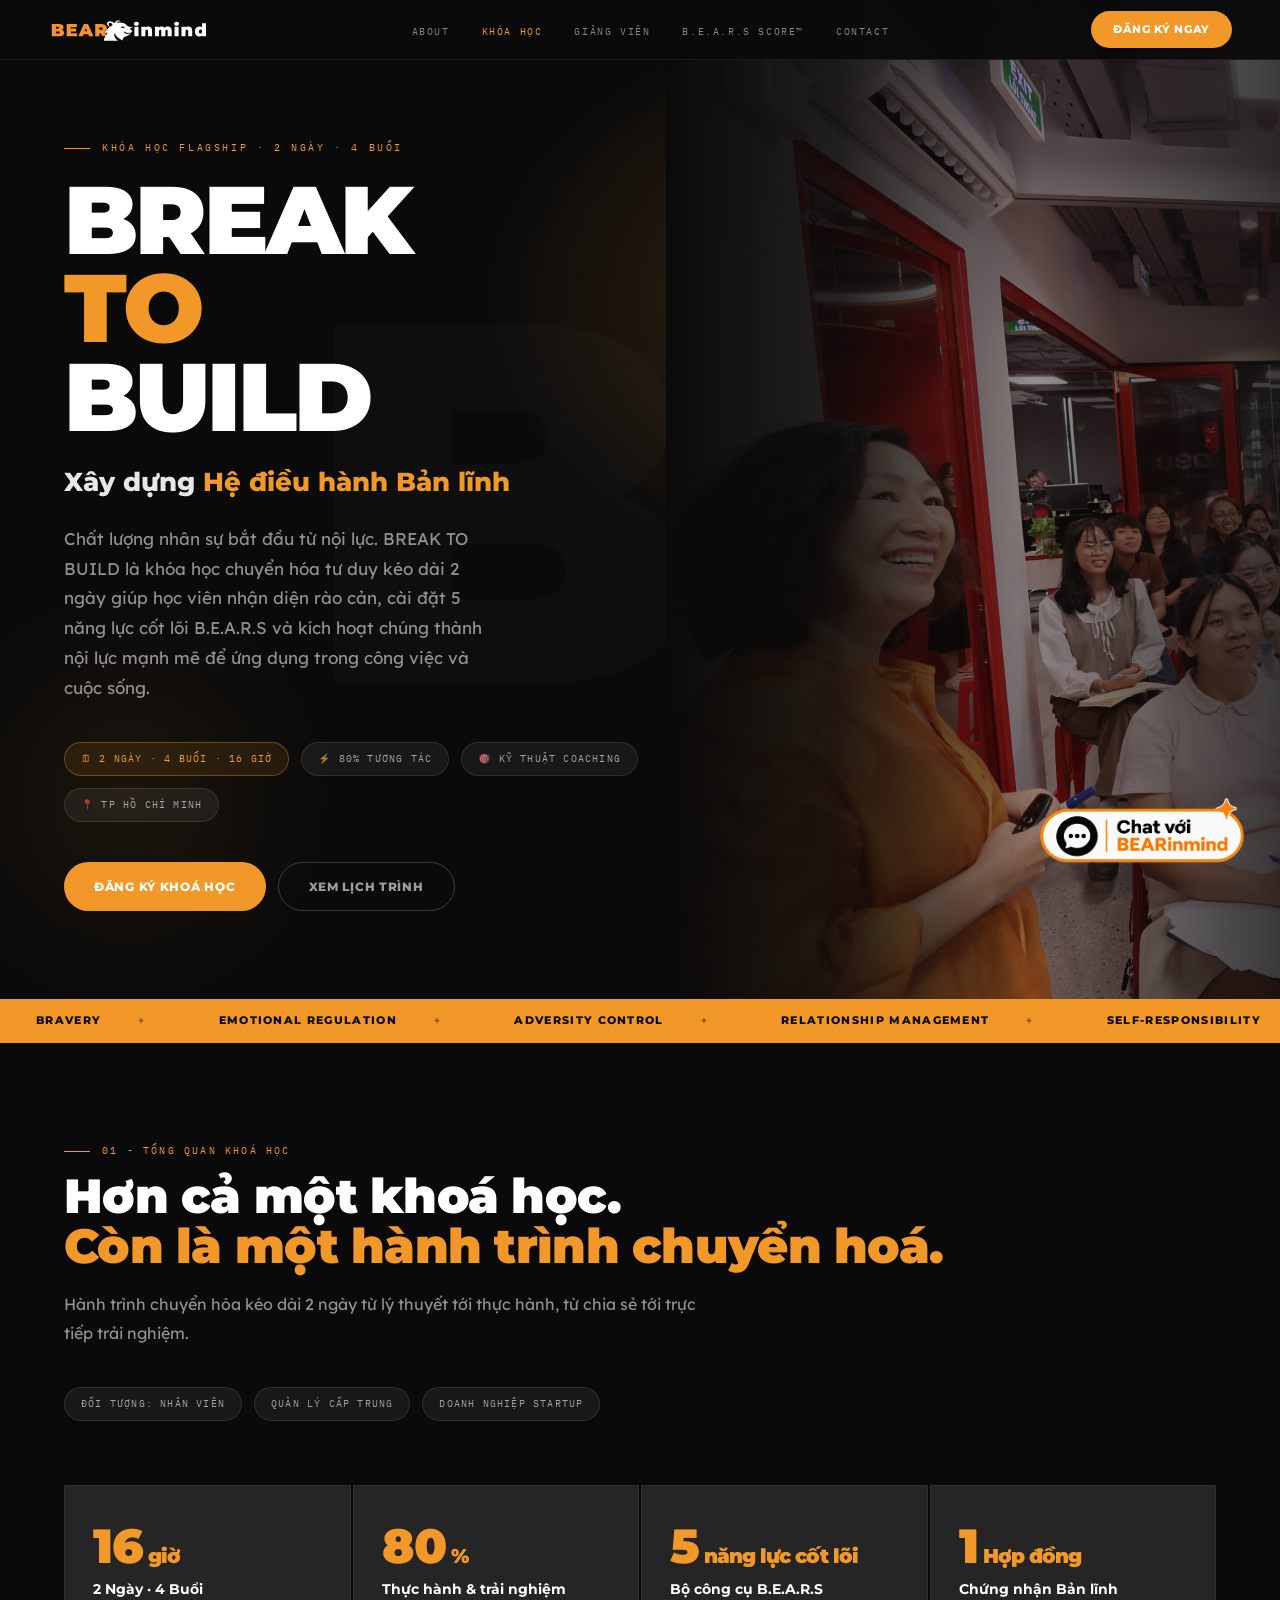
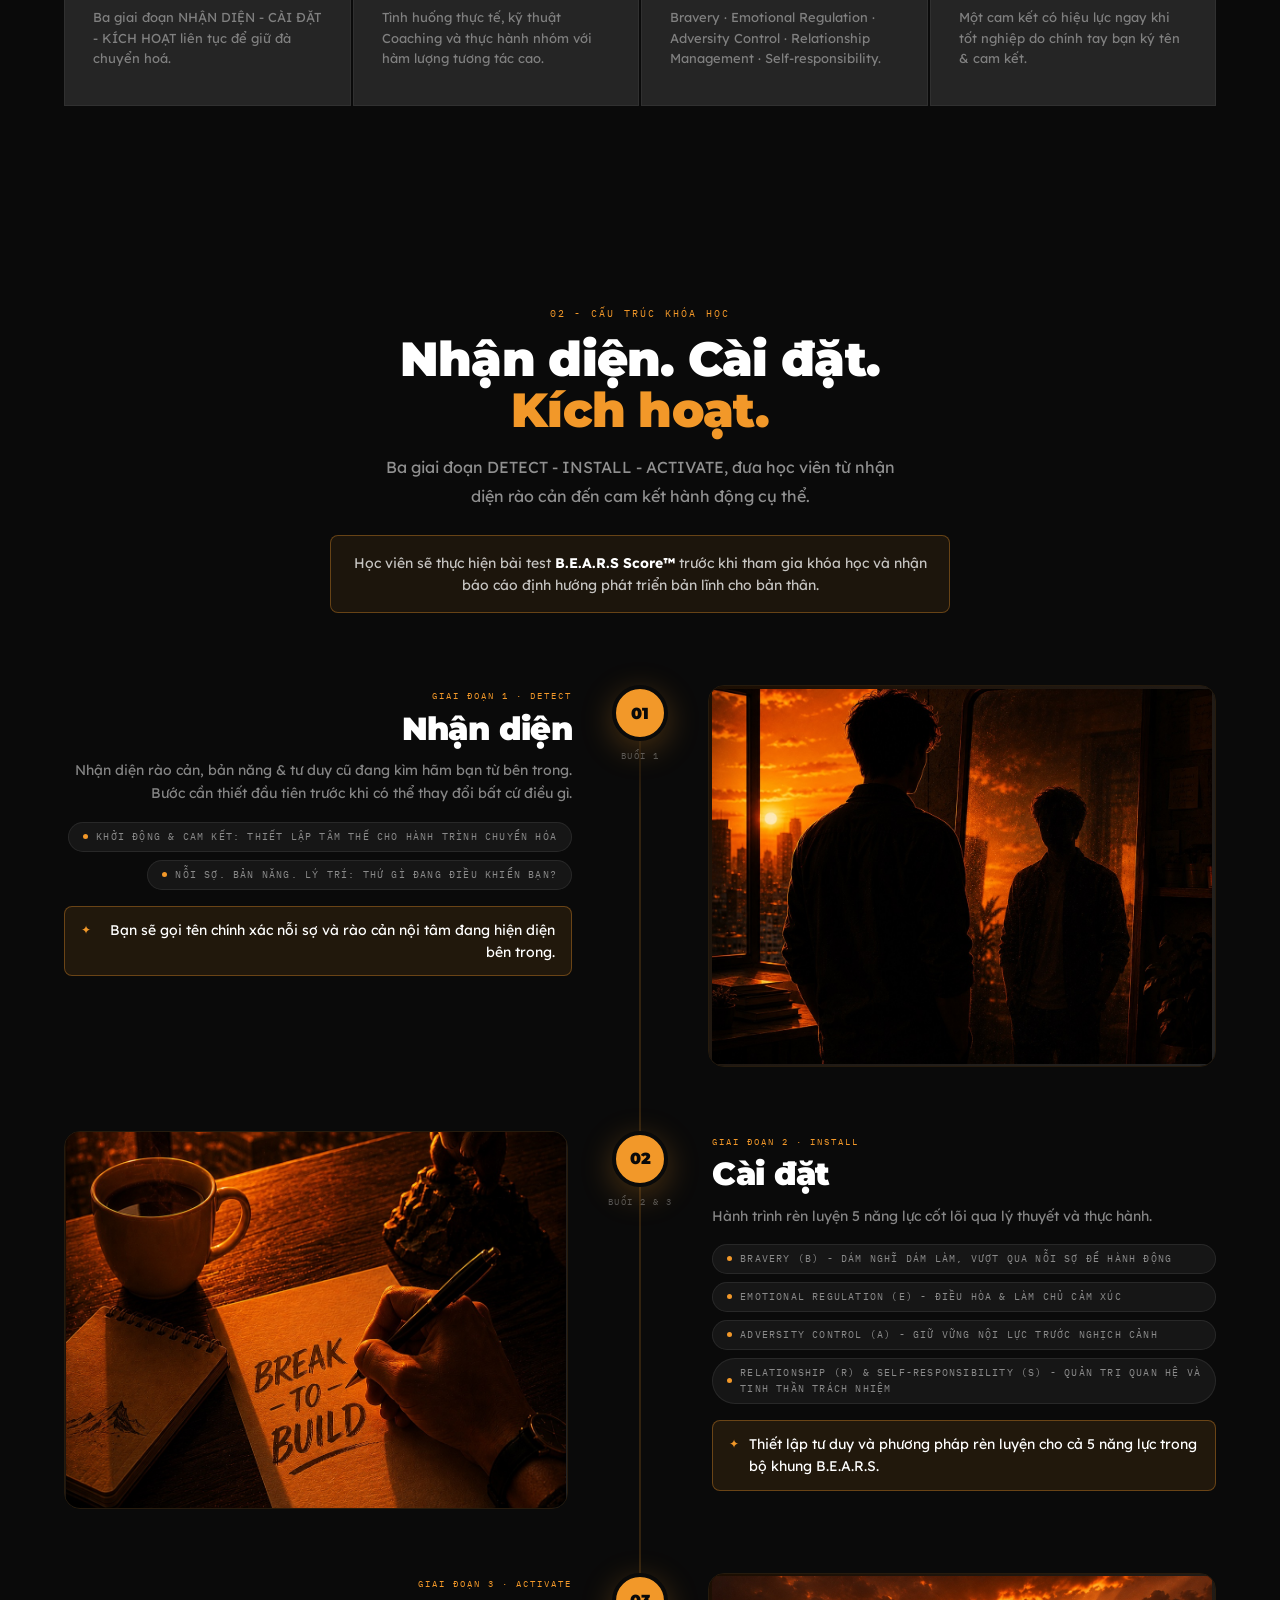
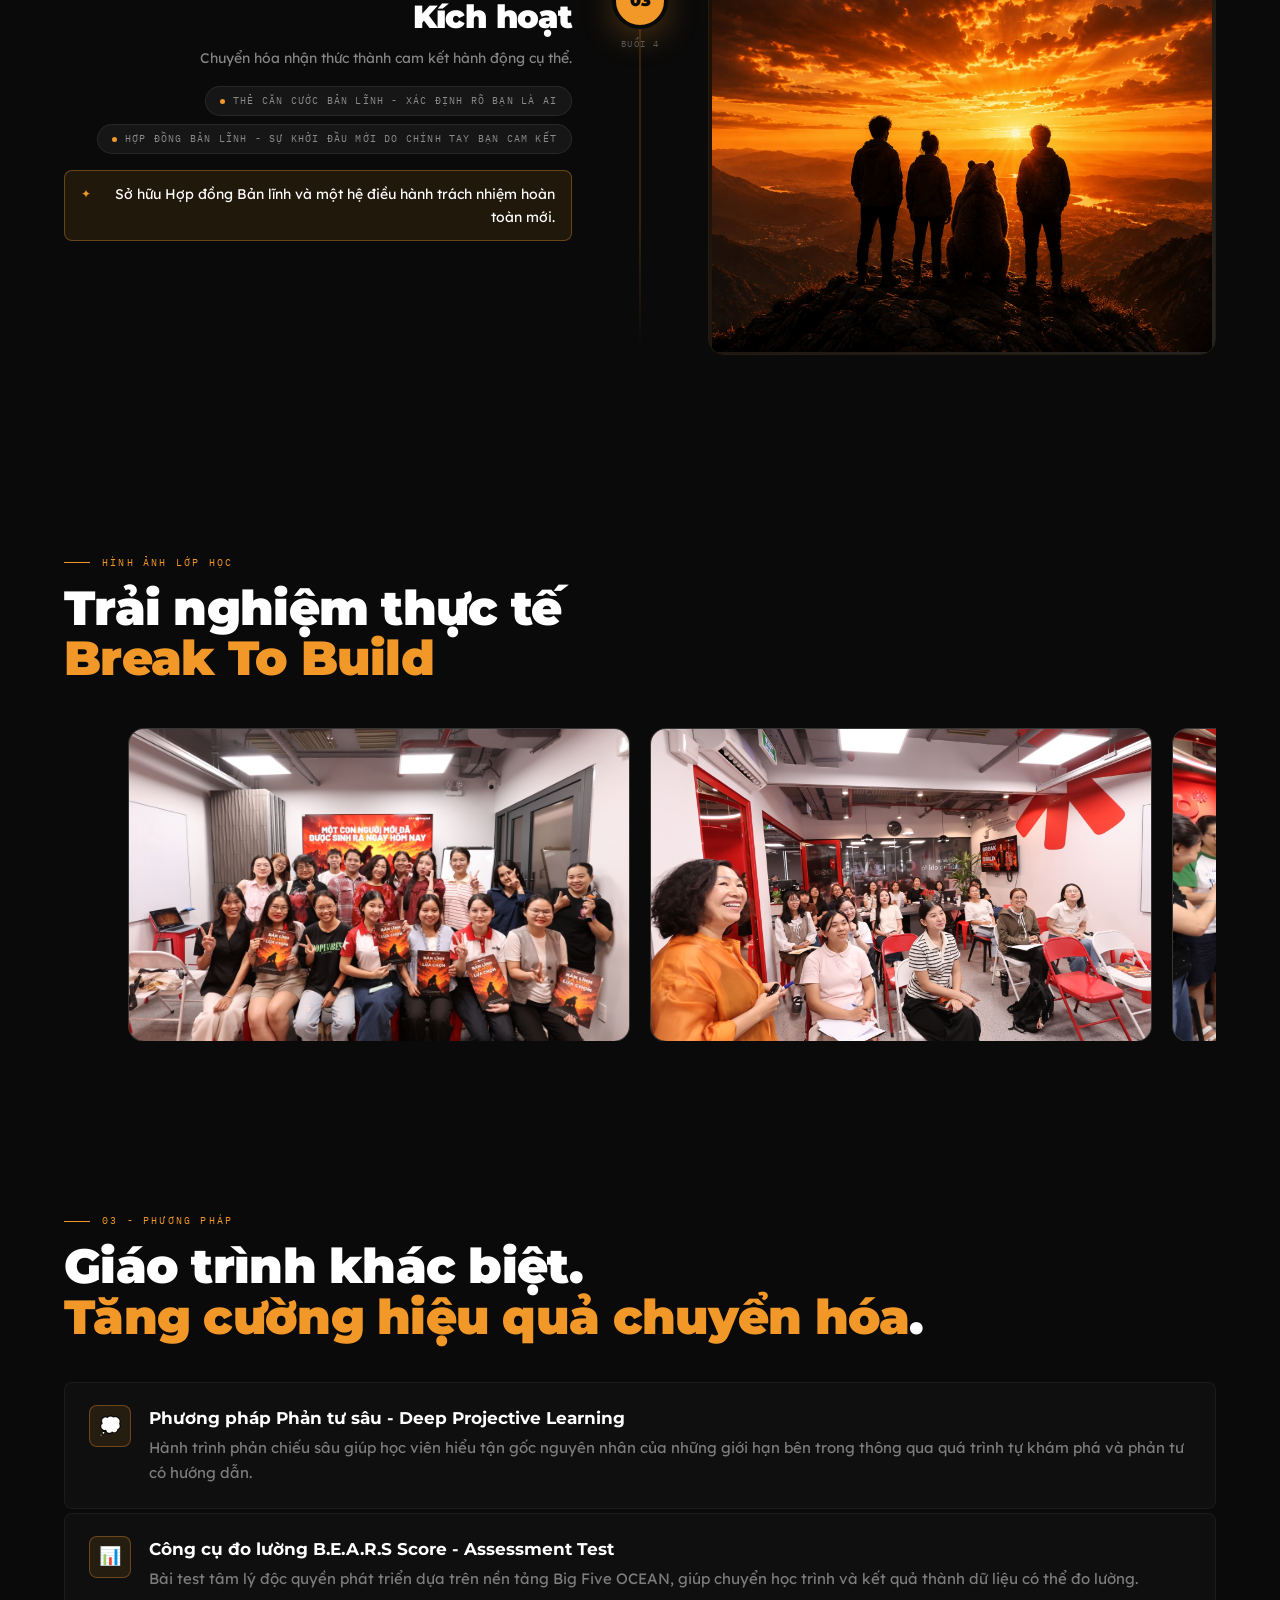
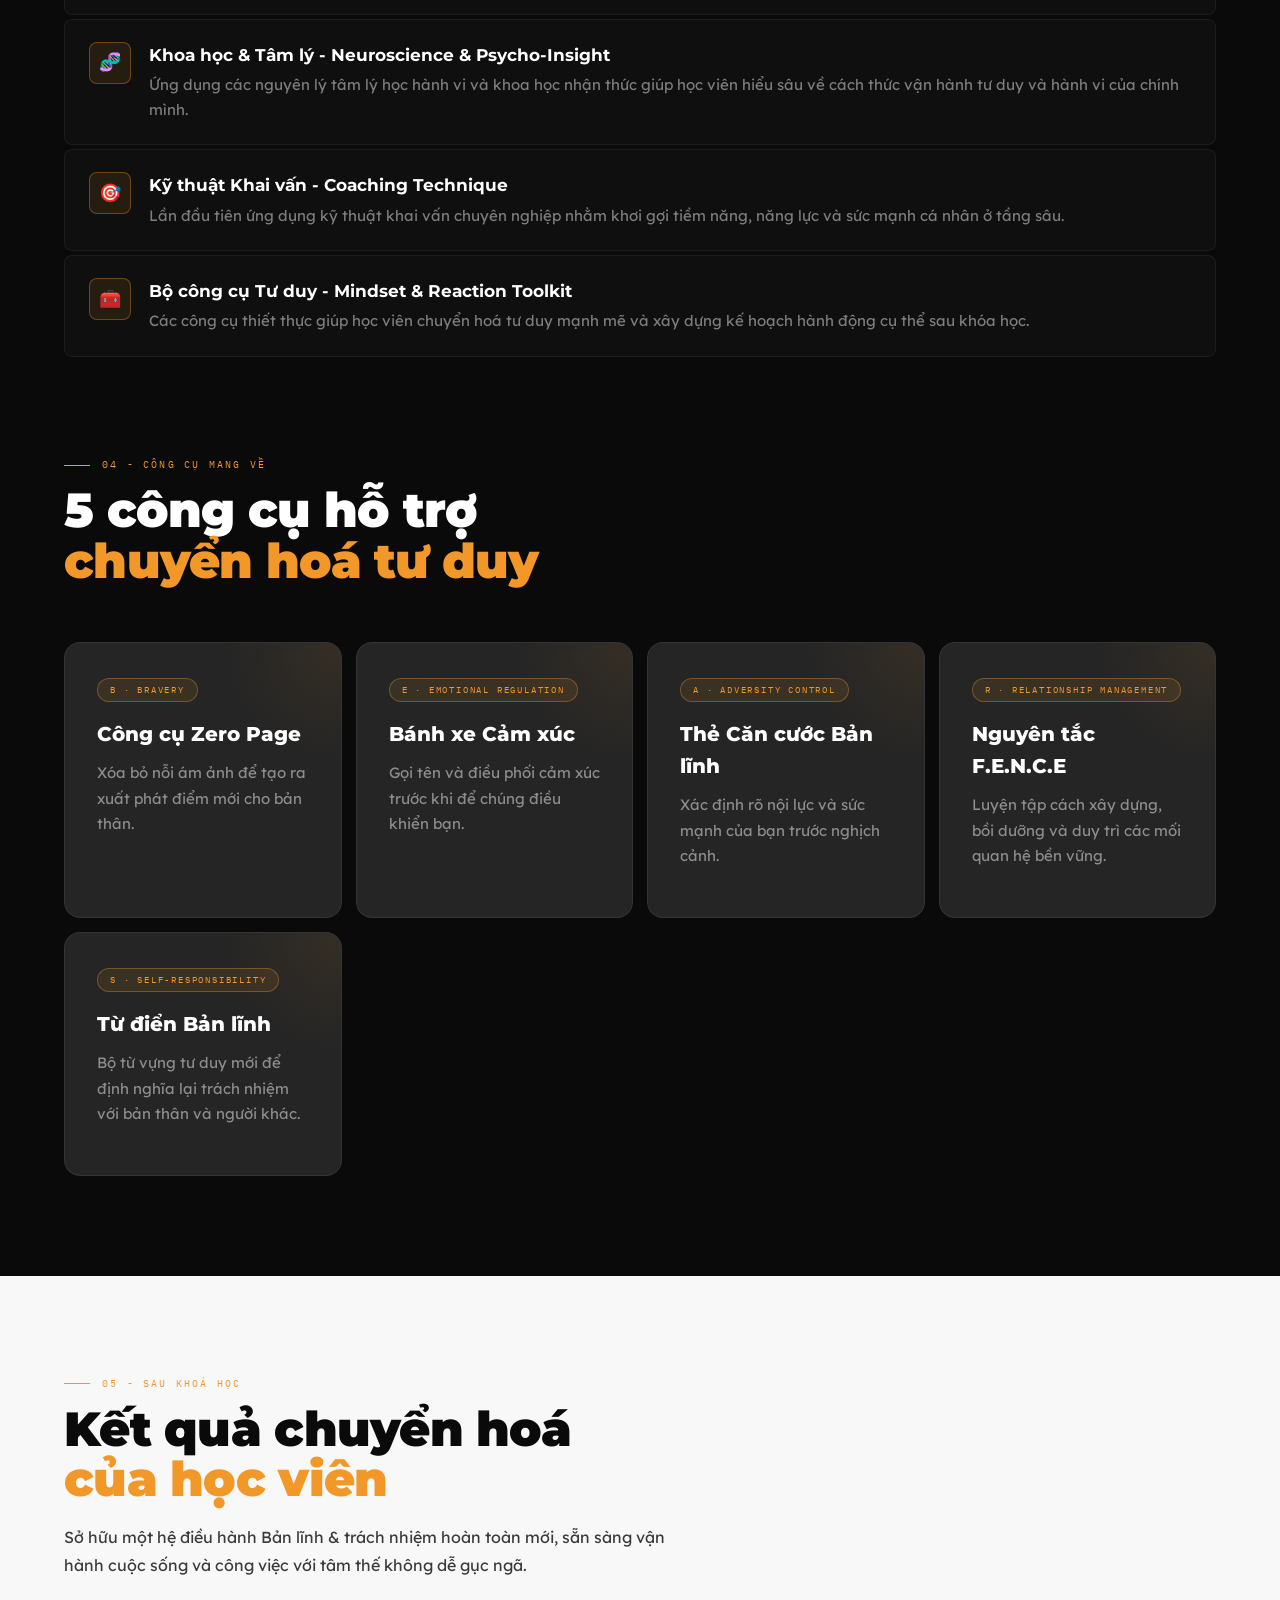
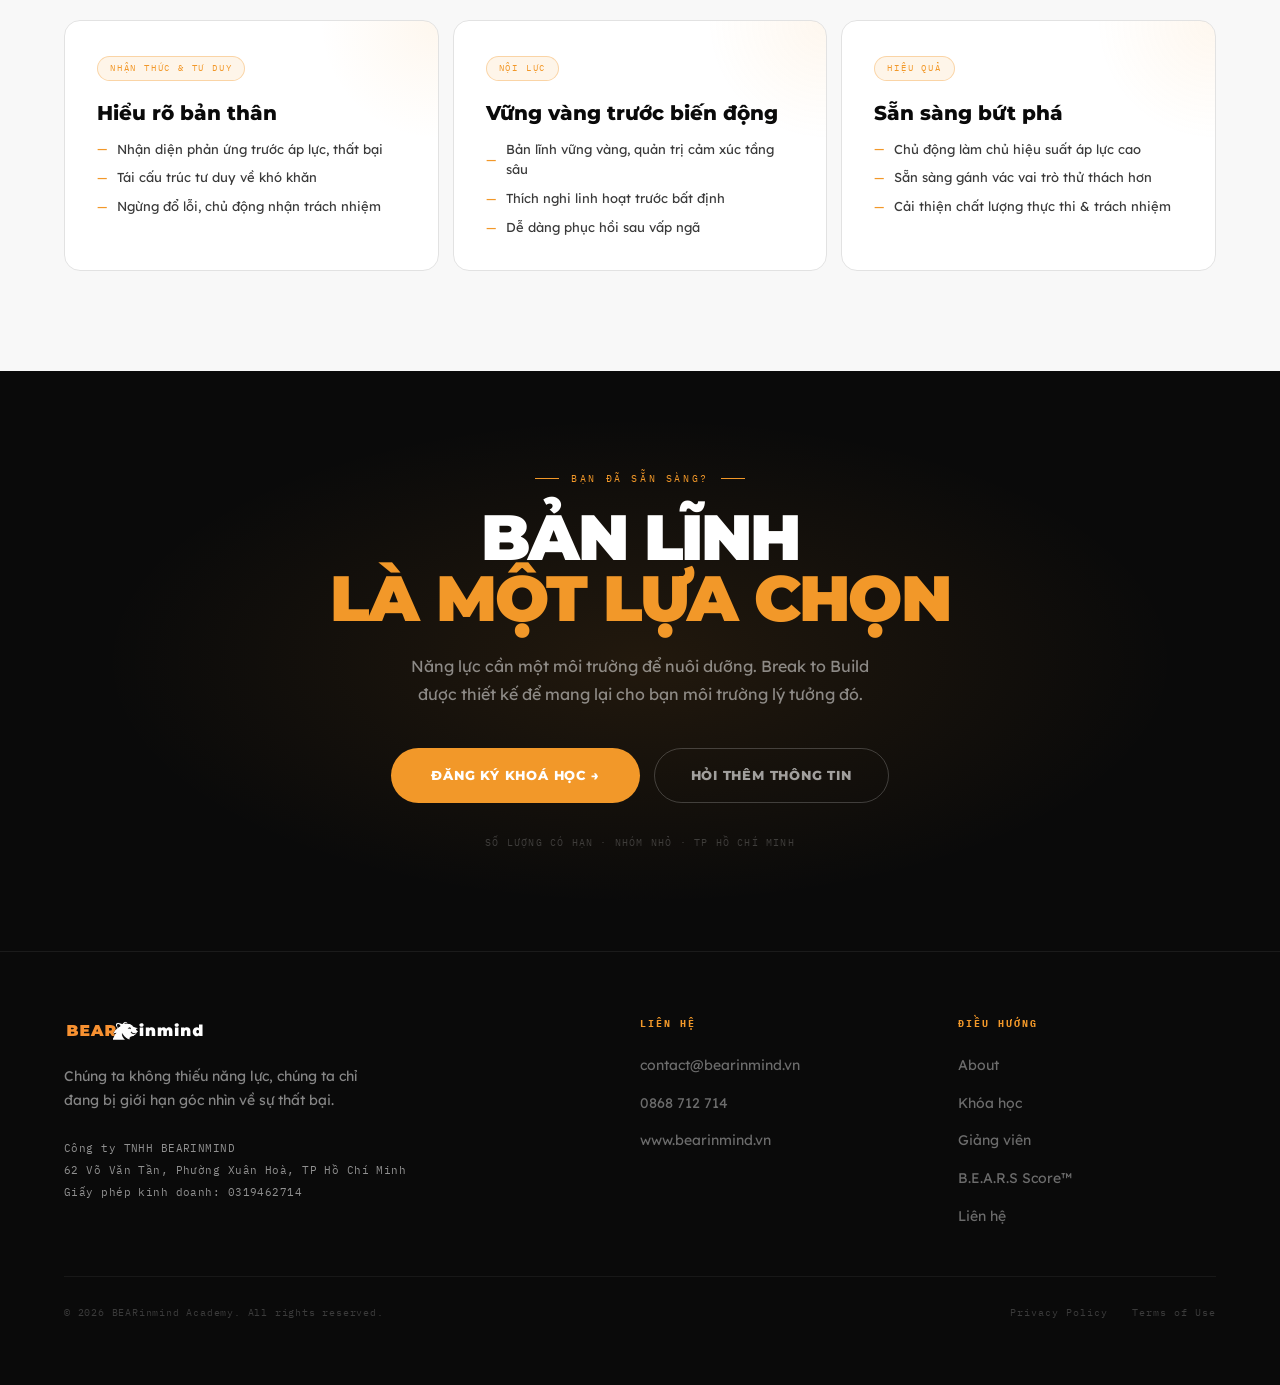
<file: bearinmind-course.html>
<!DOCTYPE html>
<html lang="vi">
<head>
  <meta charset="UTF-8" />
  <meta name="viewport" content="width=device-width, initial-scale=1.0" />
  <title>Break to Build — BEARinmind Academy</title>
  <link rel="preconnect" href="https://fonts.googleapis.com" />
  <link rel="preconnect" href="https://fonts.gstatic.com" crossorigin />
  <link href="https://fonts.googleapis.com/css2?family=Montserrat:wght@400;600;700;800;900&family=Lexend:wght@400;500;600;700&family=IBM+Plex+Mono:wght@400;500&display=swap" rel="stylesheet" />
 
<link rel="icon" href="favicon.ico">
<style>
    :root {
      --black:        #0A0A0A;
      --black-soft:   #141414;
      --black-mid:    #1E1E1E;
      --black-card:   #252525;
      --white:        #FFFFFF;
      --white-off:    #F8F8F8;
      --white-dim:    #EFEFEF;
      --white-border: #E2E2E2;
      --orange:       #F29829;
      --orange-bright:#FFAD3A;
      --orange-deep:  #D4820A;
      --orange-muted: rgba(242,152,41,0.10);
      --orange-border:rgba(242,152,41,0.35);
      --font-d: 'Montserrat', sans-serif;
      --font-b: 'Lexend', sans-serif;
      --font-m: 'IBM Plex Mono', monospace;
      --sh-or: 0 8px 32px rgba(242,152,41,0.28);
      --sh-bk: 0 4px 20px rgba(0,0,0,0.10);
      --r-sm:4px; --r-md:8px; --r-lg:16px; --r-xl:24px; --r-pill:999px;
    }
    *, *::before, *::after { box-sizing: border-box; margin: 0; padding: 0; }
    html { scroll-behavior: smooth; }
    body {
      font-family: var(--font-b);
      background: var(--white);
      color: var(--black);
      line-height: 1.6;
      font-size: 16px;
      -webkit-font-smoothing: antialiased;
      overflow-x: hidden;
    }

    /* ── NAV ── */
    nav {
      position: fixed; top: 0; left: 0; right: 0; z-index: 200;
      display: flex; align-items: center; justify-content: space-between;
      padding: 0 48px; height: 60px;
      background: rgba(10,10,10,0.94);
      backdrop-filter: blur(14px);
      border-bottom: 1px solid rgba(255,255,255,0.07);
      transition: background 0.3s;
    }
    .nav-logo { font-family: var(--font-d); font-weight: 900; font-size: 18px; letter-spacing: 0.05em; color: var(--white); text-decoration: none; }
    .nav-logo em { color: var(--orange); font-style: normal; }
    .nav-links { display: flex; gap: 32px; list-style: none; }
    .nav-links a { font-family: var(--font-m); font-size: 10px; letter-spacing: 0.16em; text-transform: uppercase; color: rgba(255,255,255,0.5); text-decoration: none; transition: color 0.2s; }
    .nav-links a:hover, .nav-links a.active { color: var(--orange); }
    .nav-cta { font-family: var(--font-d); font-weight: 800; font-size: 11px; letter-spacing: 0.06em; text-transform: uppercase; background: var(--orange); color: var(--white); border: none; border-radius: var(--r-pill); padding: 10px 22px; cursor: pointer; text-decoration: none; transition: background 0.2s, transform 0.2s, box-shadow 0.2s; }
    .nav-cta:hover { background: var(--orange-bright); transform: translateY(-1px); box-shadow: var(--sh-or); }
/* CTA mặc định:
   Desktop dùng .nav-cta
   Mobile dùng .mobile-menu-cta
*/
.mobile-menu-cta {
  display: none;
}
    /* ── HERO ── */
    #hero {
      position: relative; min-height: 92vh;
      display: flex; flex-direction: column; justify-content: flex-end;
      padding: 140px 64px 88px; overflow: hidden;
      background: var(--black);
    }
    .hero-glow {
      position: absolute; inset: 0; pointer-events: none;
      background:
        radial-gradient(ellipse 50% 45% at 70% 30%, rgba(242,152,41,0.22) 0%, transparent 65%),
        radial-gradient(ellipse 30% 40% at 10% 80%, rgba(242,152,41,0.07) 0%, transparent 55%);
    }
    .hero-bg-text {
      position: absolute; right: -4vw; top: 50%; transform: translateY(-50%);
      font-family: var(--font-d); font-weight: 900; font-size: 40vw; line-height: 0.85;
      color: rgba(255,255,255,0.015); pointer-events: none; letter-spacing: -0.05em; user-select: none;
    }
    /* Right image area */
    .hero-img-area {
      position: absolute; right: 0; top: 0; bottom: 0; width: 55%;
    }
    .hero-img-area::before {
      content: ''; position: absolute; inset: 0; z-index: 1;
      background: linear-gradient(
        to right,
        var(--black) 0%,
        rgba(10,10,10,0.82) 22%,
        rgba(10,10,10,0.30) 55%,
        rgba(10,10,10,0.72) 100%
      );
    }
    .hero-img-ph {
      width: 100%; height: 100%;
      background: linear-gradient(145deg, #1e0e02 0%, #111 60%, #0a0a0a 100%);
      border-left: 1px solid rgba(242,152,41,0.07);
      display: flex; flex-direction: column; align-items: center; justify-content: center; gap: 12px;
      overflow: hidden;
    }
    .hero-img-ph img {
      width: 100%; height: 100%;
      object-fit: cover; object-position: left center;
      display: block;
    }
    .ph-svg { color: rgba(242,152,41,0.2); }
    .ph-lbl { font-family: var(--font-m); font-size: 10px; letter-spacing: 0.2em; text-transform: uppercase; color: rgba(242,152,41,0.28); }

    .hero-content { position: relative; z-index: 2; max-width: 640px; }
    .hero-breadcrumb {
      font-family: var(--font-m); font-size: 10px; letter-spacing: 0.22em; text-transform: uppercase;
      color: rgba(255,255,255,0.3); margin-bottom: 20px; display: flex; align-items: center; gap: 10px;
      opacity: 0; animation: fadeUp 0.6s ease forwards 0.1s;
    }
    .hero-breadcrumb a { color: var(--orange); text-decoration: none; }
    .hero-breadcrumb span { opacity: 0.4; }
    .hero-eyebrow {
      font-family: var(--font-m); font-size: 10px; letter-spacing: 0.26em; text-transform: uppercase;
      color: var(--orange); margin-bottom: 20px; display: flex; align-items: center; gap: 12px;
      opacity: 0; animation: fadeUp 0.7s ease forwards 0.2s;
    }
    .hero-eyebrow::before { content:''; width:26px; height:1px; background:var(--orange); }
    .hero-title {
      font-family: var(--font-d); font-weight: 900;
      font-size: clamp(52px, 7.5vw, 96px);
      line-height: 0.92; letter-spacing: -0.03em; color: var(--white); margin-bottom: 24px;
      opacity: 0; animation: fadeUp 0.8s ease forwards 0.35s;
    }
    .hero-title .or { color: var(--orange); display: block; }
    .hero-sub {
      font-family: var(--font-b); font-size: 17px; color: rgba(255,255,255,0.55);
      max-width: 440px; line-height: 1.75; margin-bottom: 40px;
      opacity: 0; animation: fadeUp 0.8s ease forwards 0.55s;
    }

    /* Course meta pills */
    .hero-meta {
      display: flex; gap: 12px; flex-wrap: wrap; margin-bottom: 40px;
      opacity: 0; animation: fadeUp 0.8s ease forwards 0.7s;
    }
    .meta-pill {
      font-family: var(--font-m); font-size: 10px; letter-spacing: 0.12em; text-transform: uppercase;
      padding: 8px 16px; border-radius: var(--r-pill);
      display: flex; align-items: center; gap: 8px;
    }
    .mp-dark { background: rgba(255,255,255,0.06); color: rgba(255,255,255,0.6); border: 1px solid rgba(255,255,255,0.1); }
    .mp-or   { background: var(--orange-muted); color: var(--orange); border: 1px solid var(--orange-border); }

    .hero-btns { display: flex; gap: 12px; flex-wrap: wrap; opacity: 0; animation: fadeUp 0.8s ease forwards 0.85s; }

    .hero-scroll { position: absolute; bottom: 32px; right: 64px; display: flex; flex-direction: column; align-items: center; gap: 8px; opacity:0; animation: fadeUp 0.8s ease forwards 1.1s; }
    .hs-label { font-family: var(--font-m); font-size: 9px; letter-spacing: 0.24em; text-transform: uppercase; color: rgba(255,255,255,0.2); writing-mode: vertical-rl; }
    .hs-line { width: 1px; height: 52px; background: linear-gradient(to bottom, var(--orange), transparent); animation: sPulse 2.2s ease-in-out infinite; }
    @keyframes sPulse { 0%,100%{opacity:0.3;} 50%{opacity:1;} }
    @keyframes fadeUp { from{opacity:0;transform:translateY(18px);} to{opacity:1;transform:translateY(0);} }

    /* ── BUTTONS ── */
    .btn {
      font-family: var(--font-d); font-weight: 800; font-size: 12px;
      letter-spacing: 0.06em; text-transform: uppercase;
      border: none; border-radius: var(--r-pill);
      cursor: pointer; display: inline-flex; align-items: center; gap: 8px;
      text-decoration: none; transition: all 0.22s; padding: 14px 30px;
    }
    .btn-primary { background: var(--orange); color: var(--white); }
    .btn-primary:hover { background: var(--orange-bright); transform: translateY(-2px); box-shadow: var(--sh-or); }
    .btn-ghost   { background: transparent; color: rgba(255,255,255,0.6); border: 1.5px solid rgba(255,255,255,0.2); }
    .btn-ghost:hover { color: var(--orange); border-color: var(--orange-border); }
    .btn-outline { background: transparent; color: var(--orange); border: 1.5px solid var(--orange); }
    .btn-outline:hover { background: var(--orange-muted); }
    .btn-dark { background: var(--black); color: var(--white); }
    .btn-dark:hover { background: var(--black-mid); transform: translateY(-2px); }

    /* ── MARQUEE ── */
    .marquee-wrap { background: var(--orange); padding: 13px 0; overflow: hidden; }
    .marquee-track { display: flex; width: max-content; animation: marquee 24s linear infinite; white-space: nowrap; }
    .marquee-item {
      font-family: var(--font-d); font-size: 11px; font-weight: 800;
      letter-spacing: 0.12em; text-transform: uppercase; color: var(--black);
      padding: 0 36px; flex-shrink: 0; display: flex; align-items: center; gap: 36px;
    }
    .marquee-item::after { content:'✦'; font-size:9px; opacity:0.4; }
    @keyframes marquee { from{transform:translateX(0);} to{transform:translateX(-50%);} }

    /* ── SECTIONS ── */
    .sec { padding: 100px 64px; }
    .sec-dark  { background: var(--black); }
    .sec-off   { background: var(--white-off); }
    .sec-white { background: var(--white); }
    .inner { max-width: 1160px; margin: 0 auto; }

    .slabel {
      font-family: var(--font-m); font-size: 10px; letter-spacing: 0.22em; text-transform: uppercase;
      color: var(--orange); margin-bottom: 12px; display: flex; align-items: center; gap: 12px;
    }
    .slabel::before { content:''; width:26px; height:1px; background:var(--orange); }
    .slabel-c { justify-content: center; }
    .slabel-c::before { display:none; }
    .stitle {
      font-family: var(--font-d); font-weight: 900;
      font-size: clamp(26px, 3.8vw, 48px); line-height: 1.05; letter-spacing: -0.015em; margin-bottom: 18px;
    }
    .stitle-w { color: var(--white); }
    .stitle-k { color: var(--black); }
    .stitle em { color: var(--orange); font-style: normal; }
    .sdesc { font-size: 16px; line-height: 1.8; font-family: var(--font-b); margin-bottom: 40px; }
    .sdesc-w { color: rgba(255,255,255,0.55); }
    .sdesc-w strong { color: var(--white); }
    .sdesc-k { color: #3a3a3a; }
    .sdesc-k strong { color: var(--black); }
    .o-bar { width: 36px; height: 3px; background: var(--orange); border-radius: 2px; margin-bottom: 20px; }

    /* ── OVERVIEW STATS ── */
    .stats-row {
      display: grid; grid-template-columns: repeat(4, 1fr); gap: 2px; margin-top: 64px;
    }
    .stat-box {
      background: var(--black-card); padding: 36px 28px;
      border: 1px solid rgba(255,255,255,0.05);
      transition: border-color 0.25s, background 0.25s;
    }
    .stat-box:hover { border-color: var(--orange-border); background: rgba(242,152,41,0.06); }
    .stat-num {
      font-family: var(--font-d); font-weight: 900;
      font-size: 48px; line-height: 1; color: var(--orange);
      margin-bottom: 8px; letter-spacing: -0.02em;
    }
    .stat-unit { font-size: 20px; }
    .stat-label { font-family: var(--font-d); font-weight: 700; font-size: 14px; color: var(--white); margin-bottom: 6px; }
    .stat-desc { font-family: var(--font-b); font-size: 13px; color: rgba(255,255,255,0.42); line-height: 1.6; }

    /* ── SESSIONS TIMELINE ── */
    .sessions-wrap { position: relative; }
    .sessions-timeline-line {
      position: absolute; left: 50%; top: 0; bottom: 0; width: 1px;
      background: linear-gradient(to bottom, transparent 0%, var(--orange-border) 10%, var(--orange-border) 90%, transparent 100%);
      transform: translateX(-50%);
    }
    .session-block {
      display: grid; grid-template-columns: 1fr auto 1fr; gap: 0 40px;
      align-items: start; margin-bottom: 64px; position: relative;
    }
    .session-block:last-child { margin-bottom: 0; }
    /* Odd sessions: content left, visual right */
    .session-block.odd .sb-content { grid-column: 1; text-align: right; }
    .session-block.odd .sb-node   { grid-column: 2; }
    .session-block.odd .sb-visual { grid-column: 3; }
    /* Even sessions: visual left, content right */
    .session-block.even .sb-visual  { grid-column: 1; }
    .session-block.even .sb-node    { grid-column: 2; }
    .session-block.even .sb-content { grid-column: 3; grid-row: 1; text-align: left; }

    .sb-node {
      display: flex; flex-direction: column; align-items: center; gap: 0;
      position: relative; z-index: 2;
    }
    .sb-node-circle {
      width: 56px; height: 56px; border-radius: 50%;
      background: var(--orange); border: 4px solid var(--black);
      display: flex; align-items: center; justify-content: center;
      font-family: var(--font-d); font-weight: 900; font-size: 16px; color: var(--black);
      flex-shrink: 0; box-shadow: var(--sh-or);
    }
    .sb-node-time {
      font-family: var(--font-m); font-size: 9px; letter-spacing: 0.16em; text-transform: uppercase;
      color: rgba(255,255,255,0.3); margin-top: 8px; white-space: nowrap;
    }

    .sb-content { padding-top: 4px; }
    .sb-session-label {
      font-family: var(--font-m); font-size: 9px; letter-spacing: 0.22em; text-transform: uppercase;
      color: var(--orange); margin-bottom: 8px; display: block;
    }
    .sb-title {
      font-family: var(--font-d); font-weight: 900; font-size: clamp(22px, 2.5vw, 32px);
      line-height: 1.05; letter-spacing: -0.02em; color: var(--white); margin-bottom: 14px;
    }
    .sb-title em { color: var(--orange); font-style: normal; }
    .sb-goal {
      font-family: var(--font-b); font-size: 14px;
      color: rgba(255,255,255,0.5); line-height: 1.65; margin-bottom: 16px;
    }
    .sb-phases { display: flex; flex-direction: column; gap: 8px; margin-bottom: 16px; }
    .session-block.odd .sb-phases { align-items: flex-end; }
    .sb-phase {
      font-family: var(--font-m); font-size: 10px; letter-spacing: 0.12em; text-transform: uppercase;
      padding: 6px 14px; border-radius: var(--r-pill);
      display: inline-flex; align-items: center; gap: 8px;
      background: rgba(255,255,255,0.05); color: rgba(255,255,255,0.5);
      border: 1px solid rgba(255,255,255,0.08);
    }
    .sb-phase .dot { width: 5px; height: 5px; border-radius: 50%; background: var(--orange); flex-shrink: 0; }
    .sb-outcome {
      font-family: var(--font-b); font-size: 14px; color: var(--white);
      background: var(--orange-muted); border: 1px solid var(--orange-border);
      border-radius: var(--r-md); padding: 12px 16px; line-height: 1.6;
      display: flex; gap: 10px; align-items: flex-start;
    }
    .sb-outcome::before { content: '✦'; color: var(--orange); flex-shrink: 0; margin-top: 1px; font-size: 12px; }

    .sb-visual {
      border-radius: var(--r-lg); overflow: hidden;
      border: 1px solid rgba(242,152,41,0.12);
    }
    .sb-img-ph {
      aspect-ratio: 4/3;
      background: linear-gradient(135deg, #1c0e02 0%, #252525 100%);
      display: flex; flex-direction: column; align-items: center; justify-content: center; gap: 10px;
    }
    .sb-img-ph svg { color: rgba(242,152,41,0.18); }
    .sb-img-ph span { font-family: var(--font-m); font-size: 9px; letter-spacing: 0.18em; text-transform: uppercase; color: rgba(242,152,41,0.28); }

    /* ── GALLERY ── */
    .gallery-viewport { overflow: hidden; width: 100%; }
    .gallery-track {
      display: flex; gap: 20px; padding: 0 64px;
      transition: transform 0.7s cubic-bezier(0.65,0,0.35,1);
      will-change: transform;
    }
    .gallery-item {
      flex: 0 0 calc((100% - 20px) / 2);
      aspect-ratio: 16/10;
      border-radius: var(--r-lg); overflow: hidden;
      border: 1px solid rgba(255,255,255,0.08);
      background: var(--black-card);
    }
    .gallery-item img { width: 100%; height: 100%; object-fit: cover; object-position: center; display: block; }

    /* ── QUOTE ── */
    .quote-block { padding: 72px 64px; text-align: center; }
    .qb-inner { max-width: 800px; margin: 0 auto; }
    .qb-mark { font-family: var(--font-b); font-size: 80px; color: var(--orange); line-height: 0.4; display: block; margin-bottom: 16px; opacity: 0.25; }
    .qb-text { font-family: var(--font-b); font-weight: 500; font-size: clamp(19px, 2.5vw, 28px); line-height: 1.45; }
    .qb-sub  { font-family: var(--font-b); font-weight: 500; font-size: clamp(16px, 2vw, 22px); color: var(--orange); margin-top: 10px; }

    /* ── TOOLKIT ── */
    .toolkit-grid { display: grid; grid-template-columns: repeat(auto-fit, minmax(220px, 1fr)); gap: 14px; margin-top: 56px; }
    .tk-card {
      background: var(--black-card); border: 1px solid rgba(255,255,255,0.07);
      border-radius: var(--r-lg); padding: 32px; position: relative; overflow: hidden;
      transition: border-color 0.25s, transform 0.25s;
    }
    .tk-card:hover { border-color: var(--orange-border); transform: translateY(-3px); }
    .tk-card::before {
      content: ''; position: absolute; top: 0; right: 0;
      width: 120px; height: 120px;
      background: radial-gradient(circle at top right, rgba(242,152,41,0.08) 0%, transparent 70%);
    }
    .tk-badge {
      font-family: var(--font-m); font-size: 9px; letter-spacing: 0.2em; text-transform: uppercase;
      background: var(--orange-muted); color: var(--orange); border: 1px solid var(--orange-border);
      border-radius: var(--r-pill); padding: 4px 12px; display: inline-block; margin-bottom: 16px;
    }
    .tk-title { font-family: var(--font-d); font-weight: 800; font-size: 20px; color: var(--white); margin-bottom: 10px; }
    .tk-desc { font-family: var(--font-b); font-size: 15px; color: rgba(255,255,255,0.48); line-height: 1.7; margin-bottom: 16px; }
    .tk-items { display: flex; flex-direction: column; gap: 8px; }
    .tk-item {
      display: flex; gap: 10px; align-items: center;
      font-family: var(--font-b); font-size: 13px; color: rgba(255,255,255,0.55);
    }
    .tk-item::before { content: '—'; color: var(--orange); font-size: 12px; flex-shrink: 0; }

    /* ── CTA ── */
    .cta-section {
      padding: 100px 64px; background: var(--black);
      text-align: center; position: relative; overflow: hidden;
    }
    .cta-glow {
      position: absolute; inset: 0; pointer-events: none;
      background: radial-gradient(ellipse 60% 60% at 50% 50%, rgba(242,152,41,0.10) 0%, transparent 70%);
    }
    .cta-inner { position: relative; z-index: 2; max-width: 700px; margin: 0 auto; }
    .cta-eyebrow { font-family: var(--font-m); font-size: 10px; letter-spacing: 0.26em; text-transform: uppercase; color: var(--orange); margin-bottom: 20px; display: flex; align-items: center; justify-content: center; gap: 12px; }
    .cta-eyebrow::before, .cta-eyebrow::after { content:''; width:24px; height:1px; background:var(--orange); }
    .cta-title { font-family: var(--font-d); font-weight: 900; font-size: clamp(36px, 5vw, 64px); line-height: 0.95; letter-spacing: -0.03em; color: var(--white); margin-bottom: 24px; }
    .cta-title em { color: var(--orange); font-style: normal; display: block; }
    .cta-sub { font-family: var(--font-b); font-size: 16px; color: rgba(255,255,255,0.5); line-height: 1.75; max-width: 500px; margin: 0 auto 40px; }
    .cta-actions { display: flex; gap: 14px; justify-content: center; flex-wrap: wrap; margin-bottom: 32px; }
    .cta-note { font-family: var(--font-m); font-size: 10px; letter-spacing: 0.12em; text-transform: uppercase; color: rgba(255,255,255,0.2); }

    /* ── FOOTER ── */
    footer { background: var(--black); border-top: 1px solid rgba(255,255,255,0.07); padding: 64px; }
    .footer-inner {
      max-width: 1160px; margin: 0 auto;
      display: grid; grid-template-columns: 2fr 1fr 1fr; gap: 60px; margin-bottom: 48px;
    }
    .footer-brand { font-family: var(--font-d); font-weight: 900; font-size: 22px; letter-spacing: 0.04em; color: var(--white); margin-bottom: 14px; }
    .footer-brand em { color: var(--orange); font-style: normal; }
    .footer-tagline { font-family: var(--font-b); font-size: 14px; color: rgba(255,255,255,0.5); line-height: 1.7; max-width: 300px; margin-bottom: 24px; }
    .footer-legal { font-family: var(--font-m); font-size: 11px; color: rgba(255,255,255,0.55); line-height: 2; letter-spacing: 0.04em; }
    .footer-col h5 { font-family: var(--font-m); font-size: 10px; letter-spacing: 0.2em; text-transform: uppercase; color: var(--orange); margin-bottom: 20px; }
    .footer-col ul { list-style: none; display: flex; flex-direction: column; gap: 12px; }
    .footer-col ul li a { font-family: var(--font-b); font-size: 14px; color: rgba(255,255,255,0.4); text-decoration: none; transition: color 0.2s; }
    .footer-col ul li a:hover { color: var(--orange); }
    .footer-bottom {
      max-width: 1160px; margin: 0 auto;
      display: flex; align-items: center; justify-content: space-between;
      border-top: 1px solid rgba(255,255,255,0.06); padding-top: 28px;
      flex-wrap: wrap; gap: 12px;
    }
    .footer-copy { font-family: var(--font-m); font-size: 10px; color: rgba(255,255,255,0.2); letter-spacing: 0.08em; }
    .footer-links { display: flex; gap: 24px; }
    .footer-links a { font-family: var(--font-m); font-size: 10px; letter-spacing: 0.1em; color: rgba(255,255,255,0.2); text-decoration: none; transition: color 0.2s; }
    .footer-links a:hover { color: var(--orange); }

    /* ── FEAT LIST (methodology — same as index) ── */
    .feat-list { display: flex; flex-direction: column; gap: 4px; }
    .feat-item {
      display: flex; gap: 18px; align-items: flex-start;
      padding: 22px 24px; border-radius: var(--r-md);
      background: rgba(255,255,255,0.025); border: 1px solid rgba(255,255,255,0.05);
      transition: background 0.25s, border-color 0.25s;
    }
    .feat-item:hover { background: rgba(242,152,41,0.07); border-color: var(--orange-border); }
    .feat-icon {
      width: 42px; height: 42px; flex-shrink: 0;
      background: var(--orange-muted); border: 1px solid var(--orange-border);
      border-radius: var(--r-md); display: flex; align-items: center; justify-content: center; font-size: 18px;
    }
    .feat-body h4 { font-family: var(--font-d); font-weight: 700; font-size: 15px; color: var(--white); margin-bottom: 4px; }
    .feat-body p { font-family: var(--font-b); font-size: 13px; color: rgba(255,255,255,0.46); line-height: 1.65; }

    /* ── REVEAL ── */
    .reveal { opacity: 0; transform: translateY(24px); transition: opacity 0.7s ease, transform 0.7s ease; }
    .reveal.visible { opacity: 1; transform: translateY(0); }
    .d1 { transition-delay: 0.1s; } .d2 { transition-delay: 0.2s; }
    .d3 { transition-delay: 0.3s; } .d4 { transition-delay: 0.4s; }

    /* ── RESPONSIVE ── */

    /* Màn hình vừa (1280–1600px): thu nhỏ vùng ảnh, tăng gradient che */
    @media (max-width: 1600px) {
      .hero-img-area { width: 52%; }
    }
    @media (max-width: 1280px) {
      .hero-img-area { width: 48%; }
      .hero-img-area::before {
        background: linear-gradient(
          to right,
          var(--black) 0%,
          rgba(10,10,10,0.90) 28%,
          rgba(10,10,10,0.45) 60%,
          rgba(10,10,10,0.80) 100%
        );
      }
    }
    @media (max-width: 1080px) {
      .hero-img-area { width: 45%; }
      .hero-img-area::before {
        background: linear-gradient(
          to right,
          var(--black) 0%,
          rgba(10,10,10,0.95) 35%,
          rgba(10,10,10,0.55) 65%,
          rgba(10,10,10,0.85) 100%
        );
      }
    }

    @media (max-width: 960px) {
      nav { padding: 0 24px; }
      .nav-links { display: none; }
      #hero {
        min-height: auto;
        justify-content: flex-start;
        padding: 96px 28px 64px;
      }
      .hero-img-area { display: none; }
      .hero-title { font-size: clamp(46px, 10vw, 72px); }
      .sec { padding: 72px 28px; }
      .stats-row { grid-template-columns: 1fr 1fr; }
      .sessions-timeline-line { display: none; }
      .session-block { grid-template-columns: 1fr; gap: 24px; }
      /* Mobile order: Buổi (node) -> Ảnh minh họa (visual) -> Content */
      .session-block.odd .sb-content,
      .session-block.even .sb-content { grid-column: 1; grid-row: auto; text-align: left; order: 3; }
      .session-block.odd .sb-node,
      .session-block.even .sb-node { grid-column: 1; flex-direction: row; justify-content: flex-start; order: 1; }
      .session-block.odd .sb-visual,
      .session-block.even .sb-visual { grid-column: 1; order: 2; }
      .session-block.odd .sb-phases { align-items: flex-start; }
      .toolkit-grid { grid-template-columns: 1fr; }
      .quote-block { padding: 56px 28px; }
      .gallery-track { padding: 0 20px; gap: 10px; }
      .gallery-item { flex-basis: calc((100% - 10px) / 2); aspect-ratio: 4/5; }
      .cta-section { padding: 72px 28px; }
      footer { padding: 48px 28px; }
      .footer-inner { grid-template-columns: 1fr; }
    }
    @media (max-width: 580px) {
      .stats-row { grid-template-columns: 1fr; }
      .toolkit-grid { grid-template-columns: 1fr; }
    }

.messenger-float {
  position: fixed;
  right: 28px;
  bottom: 28px;

  display: block;
  width: 220px;

  z-index: 9999;
  text-decoration: none;

  transition: transform 0.2s ease, filter 0.2s ease;
}

.messenger-float img {
  display: block;
  width: 100%;
  height: auto;
}

.messenger-float:hover {
  transform: translateY(-4px);
  filter: brightness(1.05);
}


/* Tablet */
@media (max-width: 768px) {
  .messenger-float {
    width: 200px;
    right: 20px;
    bottom: 20px;
  }
}


/* iPhone */
@media (max-width: 580px) {
  .messenger-float {
    width: 180px;
    right: 16px;
    bottom: 16px;
  }
}


/* iPhone SE / màn hình r?t nh? */
@media (max-width: 390px) {
  .messenger-float {
    width: 180px;
    right: 12px;
    bottom: 12px;
  }
}

/* =========================================================
   COURSE MOBILE HEADER / BURGER
   Same visual language as INDEX:
   - no circular outline around the burger
   - no extra black pill behind it
   - simple 3 white lines
   - logo disappears on scroll, leaving only the burger
   ========================================================= */

.mobile-menu-btn {
  display: none;
  width: 44px;
  height: 44px;
  padding: 0;
  margin: 0;

  border: 0 !important;
  outline: 0 !important;
  border-radius: 0 !important;

  background: transparent !important;
  box-shadow: none !important;

  cursor: pointer;

  flex: 0 0 44px;
  flex-direction: column;
  align-items: center;
  justify-content: center;
  gap: 5px;

  -webkit-tap-highlight-color: transparent;
}

.mobile-menu-btn span {
  display: block;
  width: 21px;
  height: 2px;
  margin: 0;

  background: #FFFFFF;
  border: 0;
  border-radius: 2px;

  transition: transform .22s ease, opacity .18s ease;
}

.mobile-menu-btn:focus,
.mobile-menu-btn:focus-visible,
.mobile-menu-btn:hover {
  outline: none !important;
  border: 0 !important;
  background: transparent !important;
  box-shadow: none !important;
}


/* MOBILE */
@media (max-width: 960px) {

  #main-nav {
    height: 60px;
    padding: 0 18px;

    display: flex;
    align-items: center;
    justify-content: space-between;

    background: rgba(10,10,10,.94);
    border-bottom: 1px solid rgba(255,255,255,.07);
    border-radius: 0;
    box-shadow: none;

    backdrop-filter: blur(14px);
    -webkit-backdrop-filter: blur(14px);
  }

@media (max-width: 960px) {

  /* Ẩn CTA desktop */
  #main-nav > .nav-cta {
    display: none !important;
  }

  /* Menu desktop mặc định ẩn */
  #main-nav > .nav-links {
    display: none;
  }

  #main-nav > .mobile-menu-btn {
    display: flex;
  }

  #main-nav .nav-logo img {
    height: 25px !important;
    width: auto !important;
    display: block;
  }


  /* HAMBURGER -> X */
  #main-nav > .mobile-menu-btn.active span:nth-child(1) {
    transform: translateY(7px) rotate(45deg);
  }

  #main-nav > .mobile-menu-btn.active span:nth-child(2) {
    opacity: 0;
  }

  #main-nav > .mobile-menu-btn.active span:nth-child(3) {
    transform: translateY(-7px) rotate(-45deg);
  }


  /* MENU PANEL */
  #main-nav > .nav-links.open {
    display: flex !important;

    position: fixed;
    top: 72px;
    right: 12px;
    left: auto;

    width: min(300px, calc(100vw - 24px));
    max-width: 300px;
    box-sizing: border-box;

    flex-direction: column;
    align-items: stretch;
    gap: 4px;

    padding: 14px;

    background: rgba(10,10,10,.92);

    border: 1px solid rgba(255,255,255,.12);
    border-radius: 20px;

    box-shadow: 0 20px 50px rgba(0,0,0,.45);

    backdrop-filter: blur(18px);
    -webkit-backdrop-filter: blur(18px);

    z-index: 10000;
  }

  #main-nav > .nav-links.open li {
    width: 100%;
  }

  #main-nav > .nav-links.open li a {
    display: flex;
    width: 100%;
    min-height: 48px;
    box-sizing: border-box;

    align-items: center;
    padding: 13px 16px;

    font-family: var(--font-m);
    font-size: 11px;
    line-height: 1.3;
    letter-spacing: .14em;

    color: rgba(255,255,255,.78);
    text-decoration: none;
    white-space: nowrap;

    border-radius: 10px;
  }

  #main-nav > .nav-links.open li a:hover {
    color: var(--orange);
    background: rgba(242,152,41,.08);
  }

  #main-nav > .nav-links.open .mobile-menu-cta {
    display: block;
    margin-top: 8px;
    padding-top: 10px;
    border-top: 1px solid rgba(255,255,255,.08);
  }

  #main-nav > .nav-links.open .mobile-menu-cta a {
    justify-content: center;
    min-height: 44px;

    background: var(--orange);
    color: #FFFFFF;

    font-family: var(--font-d);
    font-weight: 800;
    letter-spacing: .05em;

    border-radius: 999px;
  }


  /* AFTER SCROLL:
     remove the whole nav background; only the 3 lines remain */
  #main-nav.is-scrolled {
    width: 100% !important;
    height: 60px;

    top: 0;
    left: 0;
    right: 0;

    padding: 0 18px !important;

    background: transparent !important;
    border: 0 !important;
    box-shadow: none !important;

    backdrop-filter: none !important;
    -webkit-backdrop-filter: none !important;

    justify-content: flex-end;
  }

  #main-nav.is-scrolled .nav-logo {
    display: none;
  }

  #main-nav.is-scrolled > .mobile-menu-btn {
    display: flex;

    width: 44px;
    height: 44px;
    flex-basis: 44px;

    border: 0 !important;
    border-radius: 0 !important;
    background: transparent !important;
    box-shadow: none !important;
  }

  #main-nav.is-scrolled > .nav-links.open {
    top: 60px;
    right: 12px;
  }
}


/* SMALL PHONES */
@media (max-width: 390px) {

  #main-nav {
    padding: 0 14px;
  }

  #main-nav.is-scrolled {
    padding: 0 14px !important;
  }

  #main-nav > .mobile-menu-btn,
  #main-nav.is-scrolled > .mobile-menu-btn {
    width: 44px;
    height: 44px;
    flex-basis: 44px;
  }

  #main-nav > .nav-links.open {
    top: 68px;
    right: 12px;
    width: calc(100vw - 24px);
    max-width: none;
  }

  #main-nav.is-scrolled > .nav-links.open {
    top: 60px;
  }
}

  
/* =========================================================
   FINAL MOBILE HEADER — BURGER LIKE INDEX
   ========================================================= */

@media (max-width: 960px) {

  /* Header at the top: black pill like the Index page */
  #main-nav:not(.is-scrolled) {
    top: 16px !important;
    left: 12px !important;
    right: 12px !important;

    width: auto !important;
    height: 64px !important;

    padding: 0 10px 0 22px !important;

    background: rgba(10,10,10,0.96) !important;

    border: none !important;
    border-radius: 999px !important;

    box-shadow: 0 8px 24px rgba(0,0,0,0.22) !important;

    justify-content: space-between !important;
  }

  #main-nav:not(.is-scrolled) .nav-logo {
    display: flex !important;
    align-items: center;
  }

  #main-nav:not(.is-scrolled) .nav-logo img {
    height: 25px !important;
    width: auto !important;
  }

  /*
   * Burger exactly in the visual style shown:
   * circular dark button + subtle light outline + 3 white lines.
   */
  #main-nav:not(.is-scrolled) > .mobile-menu-btn {
    display: flex !important;

    width: 46px !important;
    height: 46px !important;
    flex: 0 0 46px !important;

    padding: 0 !important;
    margin: 0 !important;

    border: none !important;
    border-radius: 50% !important;

    background: #0A0A0A !important;
    box-shadow: none !important;

    gap: 4px !important;
  }

  #main-nav:not(.is-scrolled) > .mobile-menu-btn span {
    width: 21px !important;
    height: 2px !important;

    background: #FFFFFF !important;
    border-radius: 2px !important;
  }

  /* Open state: circular button remains, lines become X */
  #main-nav:not(.is-scrolled) > .mobile-menu-btn.active {
    border-color: rgba(255,255,255,0.18) !important;
    background: #0A0A0A !important;
  }

  /* Keep scrolled state as burger only — no pill */
  #main-nav.is-scrolled {
    top: 12px !important;
    left: auto !important;
    right: 12px !important;

    width: auto !important;
    height: 46px !important;

    padding: 0 !important;

    background: transparent !important;
    border: none !important;
    border-radius: 0 !important;

    box-shadow: none !important;
  }

  #main-nav.is-scrolled > .mobile-menu-btn {
    display: flex !important;

    width: 46px !important;
    height: 46px !important;
    flex: 0 0 46px !important;

    border: none !important;
    border-radius: 50% !important;

    background: #0A0A0A !important;
    box-shadow: 0 5px 18px rgba(0,0,0,0.22) !important;
  }
}

@media (max-width: 390px) {

  #main-nav:not(.is-scrolled) {
    top: 12px !important;
    left: 10px !important;
    right: 10px !important;
    height: 62px !important;
    padding-left: 18px !important;
    padding-right: 8px !important;
  }

  #main-nav:not(.is-scrolled) > .mobile-menu-btn,
  #main-nav.is-scrolled > .mobile-menu-btn {
    width: 44px !important;
    height: 44px !important;
    flex-basis: 44px !important;
  }
}

</style>
</head>
<body>


<!-- NAV -->
<nav id="main-nav">

  <a href="index.html" class="nav-logo">
    <img
      src="images/bear-logo.svg"
      alt="BEARinmind Academy"
      style="height:25px; width:auto; display:block;"
    >
  </a>

  <ul class="nav-links" id="mobile-menu">
    <li><a href="index.html#about">About</a></li>
    <li><a href="bearinmind-course.html" class="active">Khóa học</a></li>
    <li><a href="bearinmind-instructors.html">Giảng viên</a></li>
    <li><a href="bearinmind-score.html">B.E.A.R.S Score™</a></li>
    <li><a href="contact-us.html">Contact</a></li>

    <!-- CTA chỉ dùng trong mobile menu -->
    <li class="mobile-menu-cta">
      <a href="index.html#dangkyngay">Đăng ký ngay</a>
    </li>
  </ul>

  <a href="index.html#dangkyngay" class="nav-cta">
    Đăng ký ngay
  </a>

  <!-- HAMBURGER -->
  <button
    class="mobile-menu-btn"
    id="mobile-menu-btn"
    type="button"
    aria-label="Mở menu"
    aria-expanded="false"
    aria-controls="mobile-menu"
  >
    <span></span>
    <span></span>
    <span></span>
  </button>

</nav>

<!-- HERO -->
<section id="hero">
  <div class="hero-glow"></div>
  <div class="hero-bg-text">B2B</div>
  <div class="hero-img-area">
    <div class="hero-img-ph">
  <img src="images/course-hero.jpg"
         alt="Break to Build"
         loading="eager">

    </div>
  </div>
  <div class="hero-content">
    <div class="hero-eyebrow">Khóa học Flagship · 2 Ngày · 4 Buổi</div>
    <h1 class="hero-title">
      BREAK
      <span class="or">TO</span>
      BUILD
    </h1>
        <p class="course-sub reveal delay-2" style="font-family:var(--font-d);font-size:clamp(24px,2vw,32px);font-weight:800;font-style:normal;color:rgba(255,255,255,0.9);line-height:1.3;">Xây dựng <span style="color:var(--orange);">Hệ điều hành Bản lĩnh</span></p>
        <div class="pquote reveal delay-2">
<br>
    <p class="hero-sub">
      Chất lượng nhân sự bắt đầu từ nội lực. BREAK TO BUILD là khóa học chuyển hóa tư duy kéo dài 2 ngày giúp học viên nhận diện rào cản, cài đặt 5 năng lực cốt lõi B.E.A.R.S và kích hoạt chúng thành nội lực mạnh mẽ để ứng dụng trong công việc và cuộc sống.
    </p>
    <div class="hero-meta">
      <div class="meta-pill mp-or">🗓 2 Ngày · 4 Buổi · 16 Giờ</div>
      <div class="meta-pill mp-dark">⚡ 80% Tương tác</div>
      <div class="meta-pill mp-dark">🎯 Kỹ thuật Coaching</div>
      <div class="meta-pill mp-dark">📍 TP Hồ Chí Minh</div>
    </div>
    <div class="hero-btns">
      <a href="#cta" class="btn btn-primary">Đăng ký Khoá học</a>
      <a href="#sessions" class="btn btn-ghost">Xem lịch trình</a>
    </div>
  </div>
</section>

<!-- MARQUEE -->
<div class="marquee-wrap" aria-hidden="true">
  <div class="marquee-track">
    <div class="marquee-item">Bravery</div>
    <div class="marquee-item">Emotional Regulation</div>
    <div class="marquee-item">Adversity Control</div>
    <div class="marquee-item">Relationship Management</div>
    <div class="marquee-item">Self-responsibility</div>
    <div class="marquee-item">Psychological Readiness</div>
    <div class="marquee-item">Càng áp lực càng mạnh mẽ</div>
    <div class="marquee-item">Kiên cường</div>
    <div class="marquee-item">B.E.A.R.S Score™</div>
    <div class="marquee-item">Antifragile</div>
  </div>
</div>

<!-- COURSE OVERVIEW -->
<section class="sec sec-dark" id="overview">
  <div class="inner">
    <div class="slabel reveal">01 - Tổng quan khoá học</div>
    <h2 class="stitle stitle-w reveal d1">Hơn cả một khoá học.<br><em>Còn là một hành trình chuyển hoá.</em></h2>
    <p class="sdesc sdesc-w reveal d2" style="max-width:640px;">
      Hành trình chuyển hóa kéo dài 2 ngày từ lý thuyết tới thực hành, từ chia sẻ tới trực tiếp trải nghiệm.
    </p>
    <div class="hero-meta reveal d2" style="margin-bottom:40px;">
      <div class="meta-pill mp-dark">Đối tượng: Nhân viên</div>
      <div class="meta-pill mp-dark">Quản lý cấp trung</div>
      <div class="meta-pill mp-dark">Doanh nghiệp Startup</div>
    </div>

    <div class="stats-row reveal d2">
      <div class="stat-box">
        <div class="stat-num">16<span class="stat-unit"> giờ</span></div>
        <div class="stat-label">2 Ngày · 4 Buổi</div>
        <div class="stat-desc">Ba giai đoạn NHẬN DIỆN - CÀI ĐẶT - KÍCH HOẠT liên tục để giữ đà chuyển hoá.</div>
      </div>
      <div class="stat-box">
        <div class="stat-num">80<span class="stat-unit"> % </span></div>
        <div class="stat-label">Thực hành & trải nghiệm</div>
        <div class="stat-desc">Tình huống thực tế, kỹ thuật Coaching và thực hành nhóm với hàm lượng tương tác cao.</div>
      </div>
      <div class="stat-box">
        <div class="stat-num">5<span class="stat-unit"> năng lực cốt lõi</span></div>
        <div class="stat-label">Bộ công cụ B.E.A.R.S</div>
        <div class="stat-desc">Bravery · Emotional Regulation · Adversity Control · Relationship Management · Self-responsibility.</div>
      </div>
      <div class="stat-box">
        <div class="stat-num">1<span class="stat-unit"> Hợp đồng</span></div>
        <div class="stat-label">Chứng nhận Bản lĩnh</div>
        <div class="stat-desc">Một cam kết có hiệu lực ngay khi tốt nghiệp do chính tay bạn ký tên & cam kết.</div>
      </div>
    </div>
  </div>
</section>

<!-- SESSIONS TIMELINE -->
<section class="sec sec-dark" id="sessions">
  <div class="inner">
    <div style="text-align:center; margin-bottom:72px;">
      <div class="slabel slabel-c reveal">02 - Cấu trúc khóa học</div>
      <h2 class="stitle stitle-w reveal d1" style="text-align:center;">Nhận diện. Cài đặt.<br><em>Kích hoạt.</em></h2>
      <p class="sdesc sdesc-w reveal d2" style="max-width:540px; margin:0 auto 0;">Ba giai đoạn DETECT - INSTALL - ACTIVATE, đưa học viên từ nhận diện rào cản đến cam kết hành động cụ thể.</p>
      <div class="reveal d2" style="max-width:620px; margin:24px auto 0; background:rgba(242,152,41,0.08); border:1px solid var(--orange-border); border-radius:var(--r-md); padding:16px 22px; font-family:var(--font-b); font-size:14px; color:rgba(255,255,255,0.75); line-height:1.6;">
        Học viên sẽ thực hiện bài test <strong style="color:var(--white);">B.E.A.R.S Score™</strong> trước khi tham gia khóa học và nhận báo cáo định hướng phát triển bản lĩnh cho bản thân.
      </div>
    </div>

    <div class="sessions-wrap">
      <div class="sessions-timeline-line"></div>

      <!-- PHASE 1: DETECT -->
      <div class="session-block odd reveal">
        <div class="sb-content">
          <span class="sb-session-label">Giai đoạn 1 · DETECT</span>
          <h3 class="sb-title">Nhận diện</h3>
          <p class="sb-goal">Nhận diện rào cản, bản năng & tư duy cũ đang kìm hãm bạn từ bên trong. Bước cần thiết đầu tiên trước khi có thể thay đổi bất cứ điều gì.</p>
          <div class="sb-phases">
            <div class="sb-phase"><span class="dot"></span> Khởi động & Cam kết: Thiết lập tâm thế cho hành trình chuyển hóa</div>
            <div class="sb-phase"><span class="dot"></span> Nỗi sợ. Bản năng. Lý trí: Thứ gì đang điều khiển bạn? </div>
          </div>
          <div class="sb-outcome">Bạn sẽ gọi tên chính xác nỗi sợ và rào cản nội tâm đang hiện diện bên trong.</div>
        </div>
        <div class="sb-node">
          <div class="sb-node-circle">01</div>
          <div class="sb-node-time">Buổi 1</div>
        </div>
        <div class="sb-visual">
          <div class="sb-img-ph">
            <img src="images/course-session-1-breakdown.jpg"   loading="lazy"
  decoding="async"
 alt="Giai đoạn 1 - Detect" width="500.38" height="375.28" style="object-fit: cover;">
          </div>
        </div>
      </div>

      <!-- PHASE 2: INSTALL -->
      <div class="session-block even reveal d1">
        <div class="sb-visual">
          <div class="sb-img-ph">
            <img src="images/course-session-2-inner-anchor.jpg"   loading="lazy"
  decoding="async"
alt="Giai đoạn 2 - Install" width="500.38" height="375.28" style="object-fit: cover;">
          </div>
        </div>
        <div class="sb-node">
          <div class="sb-node-circle">02</div>
          <div class="sb-node-time">Buổi 2 & 3</div>
        </div>
        <div class="sb-content">
          <span class="sb-session-label">Giai đoạn 2 · INSTALL</span>
          <h3 class="sb-title">Cài đặt</h3>
          <p class="sb-goal">Hành trình rèn luyện 5 năng lực cốt lõi qua lý thuyết và thực hành.</p>
          <div class="sb-phases">
            <div class="sb-phase"><span class="dot"></span> Bravery (B) - Dám nghĩ dám làm, vượt qua nỗi sợ để hành động</div>
            <div class="sb-phase"><span class="dot"></span> Emotional Regulation (E) - Điều hòa & làm chủ cảm xúc</div>
            <div class="sb-phase"><span class="dot"></span> Adversity Control (A) - Giữ vững nội lực trước nghịch cảnh</div>
            <div class="sb-phase"><span class="dot"></span> Relationship (R) & Self-responsibility (S) - Quản trị quan hệ và tinh thần trách nhiệm</div>
          </div>
          <div class="sb-outcome">Thiết lập tư duy và phương pháp rèn luyện cho cả 5 năng lực trong bộ khung B.E.A.R.S.</div>
        </div>
      </div>

      <!-- PHASE 3: ACTIVATE -->
      <div class="session-block odd reveal">
        <div class="sb-content">
          <span class="sb-session-label">Giai đoạn 3 · ACTIVATE</span>
          <h3 class="sb-title">Kích hoạt</h3>
          <p class="sb-goal">Chuyển hóa nhận thức thành cam kết hành động cụ thể.</p>
          <div class="sb-phases">
            <div class="sb-phase"><span class="dot"></span> Thẻ căn cước Bản lĩnh - Xác định rõ bạn là ai</div>
            <div class="sb-phase"><span class="dot"></span> Hợp đồng Bản lĩnh - Sự khởi đầu mới do chính tay bạn cam kết</div>
          </div>
          <div class="sb-outcome">Sở hữu Hợp đồng Bản lĩnh và một hệ điều hành trách nhiệm hoàn toàn mới.</div>
        </div>
        <div class="sb-node">
          <div class="sb-node-circle">03</div>
          <div class="sb-node-time">Buổi 4</div>
        </div>
        <div class="sb-visual">
          <div class="sb-img-ph">
            <img src="images/course-session-3-me-myself-i.jpg"   loading="lazy"
  decoding="async"
 alt="Giai đoạn 3 - Activate" width="500.38" height="375.28" style="object-fit: cover;">
          </div>
        </div>
      </div>

    </div><!-- /sessions-wrap -->
  </div>
</section>

<!-- GALLERY -->
<section class="sec sec-dark" id="gallery" style="padding-bottom:0;">
  <div class="inner" style="margin-bottom:44px;">
    <div class="slabel reveal">Hình ảnh lớp học</div>
    <h2 class="stitle stitle-w reveal d1">Trải nghiệm thực tế<br><em>Break To Build</em></h2>
  </div>
  <div class="gallery-viewport">
    <div class="gallery-track" id="galleryTrack">
      <div class="gallery-item"><img src="images/gallery-01.JPG" alt="Break to Build - hình ảnh lớp học 1" loading="lazy" onerror="this.closest('.gallery-item').style.display='none'"></div>
      <div class="gallery-item"><img src="images/gallery-02.JPG" alt="Break to Build - hình ảnh lớp học 2" loading="lazy" onerror="this.closest('.gallery-item').style.display='none'"></div>
      <div class="gallery-item"><img src="images/gallery-03.JPG" alt="Break to Build - hình ảnh lớp học 3" loading="lazy" onerror="this.closest('.gallery-item').style.display='none'"></div>
      <div class="gallery-item"><img src="images/gallery-04.JPG" alt="Break to Build - hình ảnh lớp học 4" loading="lazy" onerror="this.closest('.gallery-item').style.display='none'"></div>
      <div class="gallery-item"><img src="images/gallery-05.JPG" alt="Break to Build - hình ảnh lớp học 5" loading="lazy" onerror="this.closest('.gallery-item').style.display='none'"></div>
      <div class="gallery-item"><img src="images/gallery-06.JPG" alt="Break to Build - hình ảnh lớp học 6" loading="lazy" onerror="this.closest('.gallery-item').style.display='none'"></div>
    </div>
  </div>
  <div style="height:72px;"></div>
</section>

<!-- METHODOLOGY -->
<section class="sec sec-dark">
  <div class="inner">
    <div class="slabel reveal">03 - Phương pháp</div>
    <h2 class="stitle stitle-w reveal d1">Giáo trình khác biệt.<br><em>Tăng cường hiệu quả chuyển hóa</em>.</h2>
    <div class="feat-list" style="margin-top:40px;">
      <div class="feat-item reveal">
        <div class="feat-icon">💭</div>
        <div class="feat-body">
          <h4 style="font-size:17px;">Phương pháp Phản tư sâu - Deep Projective Learning</h4>
          <p style="font-size:15px;">Hành trình phản chiếu sâu giúp học viên hiểu tận gốc nguyên nhân của những giới hạn bên trong thông qua quá trình tự khám phá và phản tư có hướng dẫn.</p>
        </div>
      </div>
      <div class="feat-item reveal d1">
        <div class="feat-icon">📊</div>
        <div class="feat-body">
          <h4 style="font-size:17px;">Công cụ đo lường B.E.A.R.S Score - Assessment Test</h4>
          <p style="font-size:15px;">Bài test tâm lý độc quyền phát triển dựa trên nền tảng Big Five OCEAN, giúp chuyển học trình và kết quả thành dữ liệu có thể đo lường.</p>
        </div>
      </div>
      <div class="feat-item reveal d2">
        <div class="feat-icon">🧬</div>
        <div class="feat-body">
          <h4 style="font-size:17px;">Khoa học & Tâm lý - Neuroscience & Psycho-Insight</h4>
          <p style="font-size:15px;">Ứng dụng các nguyên lý tâm lý học hành vi và khoa học nhận thức giúp học viên hiểu sâu về cách thức vận hành tư duy và hành vi của chính mình.</p>
        </div>
      </div>
      <div class="feat-item reveal d3">
        <div class="feat-icon">🎯</div>
        <div class="feat-body">
          <h4 style="font-size:17px;">Kỹ thuật Khai vấn - Coaching Technique</h4>
          <p style="font-size:15px;">Lần đầu tiên ứng dụng kỹ thuật khai vấn chuyên nghiệp nhằm khơi gợi tiềm năng, năng lực và sức mạnh cá nhân ở tầng sâu.</p>
        </div>
      </div>
      <div class="feat-item reveal d4">
        <div class="feat-icon">🧰</div>
        <div class="feat-body">
          <h4 style="font-size:17px;">Bộ công cụ Tư duy - Mindset & Reaction Toolkit</h4>
          <p style="font-size:15px;">Các công cụ thiết thực giúp học viên chuyển hoá tư duy mạnh mẽ và xây dựng kế hoạch hành động cụ thể sau khóa học.</p>
        </div>
      </div>
    </div>
  </div>
</section>

<!-- TOOLKIT -->
<section class="sec sec-dark" style="padding-top:0;">
  <div class="inner">
    <div class="slabel reveal">04 - Công cụ mang về</div>
    <h2 class="stitle stitle-w reveal d1">5 công cụ hỗ trợ<br><em>chuyển hoá tư duy</em></h2>
    <div class="toolkit-grid">
      <div class="tk-card reveal">
        <span class="tk-badge">B · Bravery</span>
        <h3 class="tk-title">Công cụ Zero Page</h3>
        <p class="tk-desc">Xóa bỏ nỗi ám ảnh để tạo ra xuất phát điểm mới cho bản thân.</p>
      </div>
      <div class="tk-card reveal d1">
        <span class="tk-badge">E · Emotional Regulation</span>
        <h3 class="tk-title">Bánh xe Cảm xúc</h3>
        <p class="tk-desc">Gọi tên và điều phối cảm xúc trước khi để chúng điều khiển bạn.</p>
      </div>
      <div class="tk-card reveal d2">
        <span class="tk-badge">A · Adversity Control</span>
        <h3 class="tk-title">Thẻ Căn cước Bản lĩnh</h3>
        <p class="tk-desc">Xác định rõ nội lực và sức mạnh của bạn trước nghịch cảnh.</p>
      </div>
      <div class="tk-card reveal d3">
        <span class="tk-badge">R · Relationship Management</span>
        <h3 class="tk-title">Nguyên tắc F.E.N.C.E</h3>
        <p class="tk-desc">Luyện tập cách xây dựng, bồi dưỡng và duy trì các mối quan hệ bền vững.</p>
      </div>
      <div class="tk-card reveal d4">
        <span class="tk-badge">S · Self-responsibility</span>
        <h3 class="tk-title">Từ điển Bản lĩnh</h3>
        <p class="tk-desc">Bộ từ vựng tư duy mới để định nghĩa lại trách nhiệm với bản thân và người khác.</p>
      </div>
    </div>
  </div>
</section>

<!-- OUTCOMES -->
<section class="sec sec-off" id="outcomes">
  <div class="inner">
    <div class="slabel reveal">05 - Sau khoá học</div>
    <h2 class="stitle stitle-k reveal d1">Kết quả chuyển hoá<br><em>của học viên</em></h2>
    <p class="sdesc sdesc-k reveal d2" style="max-width:640px;">
      Sở hữu một hệ điều hành Bản lĩnh & trách nhiệm hoàn toàn mới, sẵn sàng vận hành cuộc sống và công việc với tâm thế không dễ gục ngã.
    </p>
    <div class="toolkit-grid" style="margin-top:40px;">
      <div class="tk-card reveal" style="background:var(--white); border-color:var(--white-border);">
        <span class="tk-badge">Nhận thức & Tư duy</span>
        <h3 class="tk-title" style="color:var(--black);">Hiểu rõ bản thân</h3>
        <div class="tk-items">
          <div class="tk-item" style="color:#3a3a3a;">Nhận diện phản ứng trước áp lực, thất bại</div>
          <div class="tk-item" style="color:#3a3a3a;">Tái cấu trúc tư duy về khó khăn</div>
          <div class="tk-item" style="color:#3a3a3a;">Ngừng đổ lỗi, chủ động nhận trách nhiệm</div>
        </div>
      </div>
      <div class="tk-card reveal d1" style="background:var(--white); border-color:var(--white-border);">
        <span class="tk-badge">Nội lực</span>
        <h3 class="tk-title" style="color:var(--black);">Vững vàng trước biến động</h3>
        <div class="tk-items">
          <div class="tk-item" style="color:#3a3a3a;">Bản lĩnh vững vàng, quản trị cảm xúc tầng sâu</div>
          <div class="tk-item" style="color:#3a3a3a;">Thích nghi linh hoạt trước bất định</div>
          <div class="tk-item" style="color:#3a3a3a;">Dễ dàng phục hồi sau vấp ngã</div>
        </div>
      </div>
      <div class="tk-card reveal d2" style="background:var(--white); border-color:var(--white-border);">
        <span class="tk-badge">Hiệu quả</span>
        <h3 class="tk-title" style="color:var(--black);">Sẵn sàng bứt phá</h3>
        <div class="tk-items">
          <div class="tk-item" style="color:#3a3a3a;">Chủ động làm chủ hiệu suất áp lực cao</div>
          <div class="tk-item" style="color:#3a3a3a;">Sẵn sàng gánh vác vai trò thử thách hơn</div>
          <div class="tk-item" style="color:#3a3a3a;">Cải thiện chất lượng thực thi & trách nhiệm</div>
        </div>
      </div>
    </div>
  </div>
</section>

<!-- CTA -->
<section class="cta-section" id="cta">
  <div class="cta-glow"></div>
  <div class="cta-inner">
    <div class="cta-eyebrow">Bạn đã sẵn sàng?</div>
    <h2 class="cta-title">
      BẢN LĨNH
      <em>LÀ MỘT LỰA CHỌN</em>
    </h2>
    <p class="cta-sub">
      Năng lực cần một môi trường để nuôi dưỡng. Break to Build được thiết kế để mang lại cho bạn môi trường lý tưởng đó.
    </p>
    <div class="cta-actions">
      <a href="index.html#dangkyngay" class="btn btn-primary" style="padding:16px 40px; font-size:13px;">Đăng ký Khoá học →</a>
      <a href="contact-us.html" class="btn btn-ghost" style="padding:16px 36px; font-size:13px;">Hỏi thêm thông tin</a>
    </div>
    <div class="cta-note">Số lượng có hạn · Nhóm nhỏ · TP Hồ Chí Minh</div>
  </div>

<a
  href="https://m.me/1196904980166638"
  target="_blank"
  rel="noopener noreferrer"
  class="messenger-float"
  aria-label="Chat với BEARinmind trên Messenger"
>
  <img
    src="images/chat-us.png"
    alt="Chat with us"
  >
</a>
</section>

<!-- FOOTER -->
<footer>
  <div class="footer-inner">
    <div>
      <div class="footer-brand">
        <a href="index.html" style="display:inline-flex;align-items:center;text-decoration:none;">
          <img src="images/bear-logo.svg" alt="BEARinmind Academy" style="height:22px;width:auto;display:block;">
        </a>
      </div>
      <p class="footer-tagline">
        Chúng ta không thiếu năng lực, chúng ta chỉ đang bị giới hạn góc nhìn về sự thất bại.
      </p>
      <div class="footer-legal">
        Công ty TNHH BEARINMIND<br>
        62 Võ Văn Tần, Phường Xuân Hoà, TP Hồ Chí Minh<br>
        Giấy phép kinh doanh: 0319462714
      </div>
    </div>
    <div class="footer-col">
      <h5>Liên hệ</h5>
      <ul>
        <li><a href="mailto:contact@bearinmind.vn">contact@bearinmind.vn</a></li>
        <li><a href="tel:0868712714">0868 712 714</a></li>
        <li><a href="http://www.bearinmind.vn" target="_blank">www.bearinmind.vn</a></li>
      </ul>
    </div>
    <div class="footer-col">
      <h5>Điều hướng</h5>
      <ul>
        <li><a href="index.html">About</a></li>
        <li><a href="bearinmind-course.html">Khóa học</a></li>
        <li><a href="bearinmind-instructors.html">Giảng viên</a></li>
        <li><a href="bearinmind-score.html">B.E.A.R.S Score™</a></li>
        <li><a href="contact-us.html">Liên hệ</a></li>
      </ul>
    </div>
  </div>
  <div class="footer-bottom">
    <span class="footer-copy">© 2026 BEARinmind Academy. All rights reserved.</span>
    <div class="footer-links">
      <a href="#">Privacy Policy</a>
      <a href="#">Terms of Use</a>
    </div>
  </div>
</footer>

<script>
  const reveals = document.querySelectorAll('.reveal');
  const io = new IntersectionObserver((entries) => {
    entries.forEach(e => { if (e.isIntersecting) { e.target.classList.add('visible'); io.unobserve(e.target); } });
  }, { threshold: 0.1 });
  reveals.forEach(el => io.observe(el));

const nav = document.getElementById('main-nav');
const mobileMenuBtn = document.getElementById('mobile-menu-btn');
const mobileMenu = document.getElementById('mobile-menu');


/* =========================================================
   NAV SCROLL
   ========================================================= */

function updateNav() {

  if (window.innerWidth <= 960) {

    if (window.scrollY > 50) {
      nav.classList.add('is-scrolled');
    } else {
      nav.classList.remove('is-scrolled');
    }

  } else {

    nav.classList.remove('is-scrolled');

  }
}

window.addEventListener('scroll', updateNav, {
  passive: true
});

window.addEventListener('resize', updateNav);

updateNav();


/* =========================================================
   MOBILE MENU
   ========================================================= */

if (mobileMenuBtn && mobileMenu) {

  mobileMenuBtn.addEventListener('click', () => {

    const isOpen = mobileMenu.classList.toggle('open');

    mobileMenuBtn.classList.toggle('active', isOpen);

    mobileMenuBtn.setAttribute(
      'aria-expanded',
      isOpen ? 'true' : 'false'
    );

    mobileMenuBtn.setAttribute(
      'aria-label',
      isOpen ? 'Đóng menu' : 'Mở menu'
    );

  });


  /* Click menu item → đóng menu */
  mobileMenu.querySelectorAll('a').forEach(link => {

    link.addEventListener('click', () => {

      mobileMenu.classList.remove('open');

      mobileMenuBtn.classList.remove('active');

      mobileMenuBtn.setAttribute(
        'aria-expanded',
        'false'
      );

      mobileMenuBtn.setAttribute(
        'aria-label',
        'Mở menu'
      );

    });

  });

}

  // Gallery auto-scroll: show exactly 2 items per view, advance one item every 6s,
  // stop advancing once the last pair is fully visible (no trailing empty space), then loop.
  (function () {
    const track = document.getElementById('galleryTrack');
    if (!track) return;
    let index = 0;

    function getVisibleItems() {
      return Array.from(track.children).filter(el => el.style.display !== 'none');
    }

    function applyTransform(items, immediate) {
      if (items.length === 0) return;
      const target = items[index];
      const offset = target.offsetLeft - items[0].offsetLeft;
      if (immediate) {
        track.style.transition = 'none';
        track.style.transform = `translateX(-${offset}px)`;
        void track.offsetWidth; // force reflow before re-enabling transition
        track.style.transition = '';
      } else {
        track.style.transform = `translateX(-${offset}px)`;
      }
    }

    function step() {
      const items = getVisibleItems();
      if (items.length <= 2) return;
      const maxIndex = items.length - 2; // last position that still fills the view with 2 full items
      index++;
      if (index > maxIndex) {
        index = 0;
        applyTransform(items, true);
        return;
      }
      applyTransform(items, false);
    }

    window.addEventListener('resize', () => applyTransform(getVisibleItems(), true));
    setInterval(step, 6000);
  })();
</script>
</body>
</html>
</file>
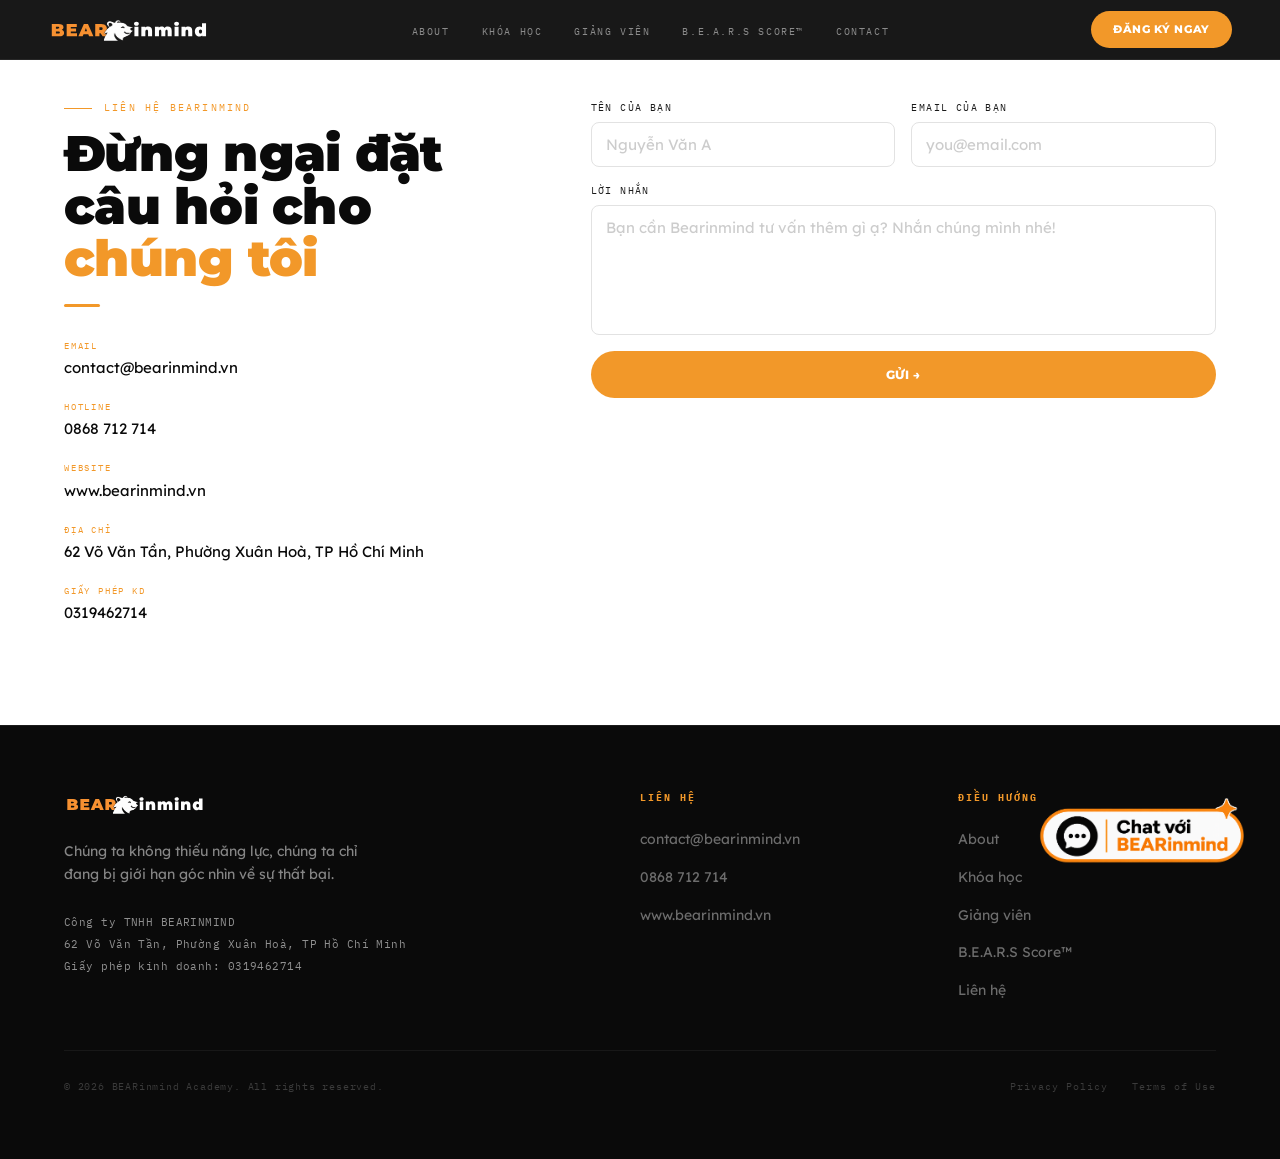
<file: contact-us.html>
<!DOCTYPE html>
<html lang="vi">
<head>
  <meta charset="UTF-8" />
  <meta name="viewport" content="width=device-width, initial-scale=1.0" />
  <title>BEARinmind Academy – Học viện Phát triển Con người</title>
  <link rel="preconnect" href="https://fonts.googleapis.com" />
  <link rel="preconnect" href="https://fonts.gstatic.com" crossorigin />
  <link href="https://fonts.googleapis.com/css2?family=Montserrat:wght@400;600;700;800;900&family=Lexend:wght@400;500;600;700&family=IBM+Plex+Mono:wght@400;500&display=swap" rel="stylesheet" />
  <link rel="icon" href="favicon.ico">
<style>
    :root {
      --black:        #0A0A0A;
      --black-soft:   #141414;
      --black-mid:    #1E1E1E;
      --black-card:   #252525;
      --white:        #FFFFFF;
      --white-off:    #F8F8F8;
      --white-dim:    #EFEFEF;
      --white-border: #E2E2E2;
      --orange:       #F29829;
      --orange-bright:#FFAD3A;
      --orange-deep:  #D4820A;
      --orange-muted: rgba(242,152,41,0.10);
      --orange-border:rgba(242,152,41,0.35);
      --font-d: 'Montserrat', sans-serif;
      --font-b: 'Lexend', sans-serif;
      --font-m: 'IBM Plex Mono', monospace;
      --sh-or: 0 8px 32px rgba(242,152,41,0.28);
      --sh-bk: 0 4px 20px rgba(0,0,0,0.10);
      --r-sm:4px; --r-md:8px; --r-lg:16px; --r-xl:24px; --r-pill:999px;
    }
    *, *::before, *::after { box-sizing: border-box; margin: 0; padding: 0; }
    html { scroll-behavior: smooth; }
    body {
      font-family: var(--font-b);
      background: var(--white);
      color: var(--black);
      line-height: 1.6;
      font-size: 16px;
      -webkit-font-smoothing: antialiased;
      overflow-x: hidden;
    }

    /* ── NAV ── */
    nav {
      position: fixed; top: 0; left: 0; right: 0; z-index: 200;
      display: flex; align-items: center; justify-content: space-between;
      padding: 0 48px; height: 60px;
      background: rgba(10,10,10,0.94);
      backdrop-filter: blur(14px);
      border-bottom: 1px solid rgba(255,255,255,0.07);
      transition: background 0.3s;
    }
    .nav-logo {
      font-family: var(--font-d); font-weight: 900;
      font-size: 18px; letter-spacing: 0.05em;
      color: var(--white); text-decoration: none;
    }
    .nav-logo em { color: var(--orange); font-style: normal; }
    .nav-links { display: flex; gap: 32px; list-style: none; }
    .nav-links a {
      font-family: var(--font-m); font-size: 10px;
      letter-spacing: 0.16em; text-transform: uppercase;
      color: rgba(255,255,255,0.5); text-decoration: none;
      transition: color 0.2s;
    }
    .nav-links a:hover { color: var(--orange); }
    .nav-cta {
      font-family: var(--font-d); font-weight: 800; font-size: 11px;
      letter-spacing: 0.06em; text-transform: uppercase;
      background: var(--orange); color: var(--white);
      border: none; border-radius: var(--r-pill);
      padding: 10px 22px; cursor: pointer; text-decoration: none;
      transition: background 0.2s, transform 0.2s, box-shadow 0.2s;
    }
    .nav-cta:hover { background: var(--orange-bright); transform: translateY(-1px); box-shadow: var(--sh-or); }
/* CTA mặc định:
   Desktop dùng .nav-cta
   Mobile dùng .mobile-menu-cta
*/
.mobile-menu-cta {
  display: none;
}
    /* ── HERO ── */
    #hero {
      position: relative;
      height: 100vh; min-height: 600px;
      display: flex; flex-direction: column;
      justify-content: center; align-items: center;
      overflow: hidden; background: var(--black);
      text-align: center;
    }

    /* ── BG image layer — slow Ken Burns zoom ── */
    .hero-bg-img {
      position: absolute; inset: -6%; /* oversize so zoom doesn't show edges */
      background-image: url('assets/images/hero-main.jpg');
      background-size: cover;
      background-position: center 40%;
      animation: heroBgZoom 18s ease-in-out infinite alternate;
      will-change: transform;
    }


    /* ── gradient overlays stacked ── */
    /* layer 1: darken overall so text reads clearly */
    .hero-overlay-dark {
      position: absolute; inset: 0;
      background: rgba(8, 5, 2, 0.45);
    }
    /* layer 2: bottom gradient — text comfort zone */
    .hero-overlay-bottom {
      position: absolute; inset: 0;
      background: linear-gradient(
        to top,
        rgba(10,10,10,0.92) 0%,
        rgba(10,10,10,0.45) 35%,
        rgba(10,10,10,0.10) 65%,
        transparent 100%
      );
    }
    /* layer 3: subtle orange warm tint at top-right (matches the image's sky) */
    .hero-overlay-warm {
      position: absolute; inset: 0;
      background: radial-gradient(
        ellipse 70% 55% at 60% 20%,
        rgba(200, 100, 10, 0.18) 0%,
        transparent 70%
      );
      mix-blend-mode: screen;
    }

    /* ── content sits above all overlays ── */
    .hero-content {
      position: relative; z-index: 10;
      display: flex; flex-direction: column;
      align-items: center; text-align: center;
      padding: 0 24px;
    }

    /* eyebrow */
    .hero-eyebrow {
      font-family: var(--font-m); font-size: 11px;
      letter-spacing: 0.28em; text-transform: uppercase;
      color: var(--orange); margin-bottom: 28px;
      display: flex; align-items: center; gap: 14px;
      opacity: 0; animation: fadeUp 0.7s cubic-bezier(0.16,1,0.3,1) forwards 0.3s;
      /* subtle drop shadow so it reads over bright areas */
      text-shadow: 0 2px 12px rgba(0,0,0,0.6);
    }
    .hero-eyebrow::before,
    .hero-eyebrow::after {
      content: ''; flex: 0 0 28px; height: 1px; background: var(--orange); opacity: 0.7;
    }

    /* ── TITLE — big cinematic treatment ── */
    .hero-title {
      font-family: var(--font-d); font-weight: 900;
      font-size: clamp(64px, 11vw, 148px);
      line-height: 0.90; letter-spacing: -0.03em;
      color: var(--white); margin-bottom: 0;
      /* multi-layer text shadow: crisp edge + soft glow */
      text-shadow:
        0 2px 0   rgba(0,0,0,0.9),
        0 4px 16px rgba(0,0,0,0.7),
        0 0  48px  rgba(0,0,0,0.4);
    }

    /* Each line animates in independently */
    .hero-title .tl {
      display: block;
      opacity: 0;
      animation: slideInWord 0.9s cubic-bezier(0.16,1,0.3,1) forwards;
      will-change: transform, opacity;
    }
    .hero-title .tl-1 { animation-delay: 0.45s; }
    .hero-title .tl-2 { animation-delay: 0.65s; color: var(--orange); }
    .hero-title .tl-3 { animation-delay: 0.85s; }

    @keyframes slideInWord {
      from { opacity: 0; transform: translateY(40px) scaleY(0.85); filter: blur(6px); }
      to   { opacity: 1; transform: translateY(0)   scaleY(1);    filter: blur(0);   }
    }

    /* ── divider line between title and subtitle ── */
    .hero-divider {
      width: 0; height: 1px;
      background: linear-gradient(to right, transparent, rgba(242,152,41,0.7), transparent);
      margin: 28px auto;
      opacity: 0;
      animation: expandLine 0.8s cubic-bezier(0.16,1,0.3,1) forwards 1.05s;
    }
    @keyframes expandLine {
      from { width: 0; opacity: 0; }
      to   { width: 280px; opacity: 1; }
    }

    /* subtitle */
    .hero-sub {
      font-family: var(--font-b); font-size: clamp(15px, 1.8vw, 18px);
      color: rgba(255,255,255,0.75); max-width: 460px;
      line-height: 1.75; margin-bottom: 40px;
      text-shadow: 0 2px 10px rgba(0,0,0,0.7);
      opacity: 0; animation: fadeUp 0.8s cubic-bezier(0.16,1,0.3,1) forwards 1.1s;
    }

    /* buttons */
    .hero-btns {
      display: flex; gap: 14px; flex-wrap: wrap; justify-content: center;
      opacity: 0; animation: fadeUp 0.8s cubic-bezier(0.16,1,0.3,1) forwards 1.3s;
    }

    /* ── scroll indicator — bottom center ── */
    .hero-scroll {
      position: absolute; bottom: 32px; left: 50%; transform: translateX(-50%);
      display: flex; flex-direction: column; align-items: center; gap: 8px;
      opacity: 0; animation: fadeUp 0.8s ease forwards 1.8s;
      z-index: 10;
    }
    .hero-scroll-label {
      font-family: var(--font-m); font-size: 9px;
      letter-spacing: 0.26em; text-transform: uppercase;
      color: rgba(255,255,255,0.30);
    }
    .scroll-line {
      width: 1px; height: 44px;
      background: linear-gradient(to bottom, var(--orange), transparent);
      animation: sPulse 2.2s ease-in-out infinite;
    }
    @keyframes sPulse { 0%,100%{opacity:0.3;} 50%{opacity:1;} }

    /* ── shared entrance animations ── */
    @keyframes fadeUp {
      from { opacity:0; transform:translateY(18px); }
      to   { opacity:1; transform:translateY(0); }
    }

    /* ── BUTTONS ── */
    .btn {
      font-family: var(--font-d); font-weight: 800; font-size: 12px;
      letter-spacing: 0.06em; text-transform: uppercase;
      border: none; border-radius: var(--r-pill);
      cursor: pointer; display: inline-flex; align-items: center; gap: 8px;
      text-decoration: none; transition: all 0.22s; padding: 14px 30px;
    }
    .btn-primary { background: var(--orange); color: var(--white); }
    .btn-primary:hover { background: var(--orange-bright); transform:translateY(-2px); box-shadow: var(--sh-or); }
    .btn-ghost { background: transparent; color: rgba(255,255,255,0.6); border: 1.5px solid rgba(255,255,255,0.2); }
    .btn-ghost:hover { color: var(--orange); border-color: var(--orange-border); }
    .btn-outline { background: transparent; color: var(--orange); border: 1.5px solid var(--orange); }
    .btn-outline:hover { background: var(--orange-muted); }
    .btn-dark { background: var(--black); color: var(--white); }
    .btn-dark:hover { background: var(--black-mid); transform:translateY(-2px); box-shadow:0 8px 24px rgba(0,0,0,0.22); }

    /* ── MARQUEE ── */
    .marquee-wrap { background: var(--orange); padding: 14px 0; overflow: hidden; }
    .marquee-track {
      display: flex; width: max-content;
      animation: marquee 22s linear infinite;
    }
    .marquee-item {
      font-family: var(--font-d); font-size: 12px; font-weight: 800;
      letter-spacing: 0.12em; text-transform: uppercase; color: var(--black);
      white-space: nowrap; flex-shrink: 0; padding: 0 28px;
      display: inline-flex; align-items: center;
    }
    .marquee-sep { flex-shrink: 0; color: var(--black); opacity: 0.35; font-size: 9px; padding: 0 4px; }
    @keyframes marquee { from{transform:translateX(0);} to{transform:translateX(-50%);} }

    /* ── SECTIONS ── */
    .sec { padding: 100px 64px; }
    .sec-dark  { background: var(--black); }
    .sec-off   { background: var(--white-off); }
    .sec-white { background: var(--white); }
    .inner { max-width: 1160px; margin: 0 auto; }

    .slabel {
      font-family: var(--font-m); font-size: 10px;
      letter-spacing: 0.22em; text-transform: uppercase;
      color: var(--orange); margin-bottom: 12px;
      display: flex; align-items: center; gap: 12px;
    }
    .slabel::before { content:''; width:28px; height:1px; background:var(--orange); }
    .slabel-center { justify-content: center; }
    .slabel-center::before { display: none; }

    .stitle {
      font-family: var(--font-d); font-weight: 900;
      font-size: clamp(28px, 4vw, 50px);
      line-height: 1.05; letter-spacing: -0.015em; margin-bottom: 18px;
    }
    .stitle-w { color: var(--white); }
    .stitle-k { color: var(--black); }
    .stitle em { color: var(--orange); font-style: normal; }
    .sdesc {
      font-size: 16px; line-height: 1.8; max-width: 580px;
      font-family: var(--font-b); margin-bottom: 40px;
    }
    .sdesc-w { color: rgba(255,255,255,0.55); }
    .sdesc-w strong { color: var(--white); }
    .sdesc-k { color: #3a3a3a; }
    .sdesc-k strong { color: var(--black); }
    .o-bar { width: 36px; height: 3px; background: var(--orange); border-radius: 2px; margin-bottom: 20px; }

    /* ── ABOUT ── */
    .about-grid { display: grid; grid-template-columns: 1fr 1fr; gap: 80px; align-items: center; }
    .about-visual { position: relative; }
    .about-img-ph {
      width: 100%; aspect-ratio: 4/3; border-radius: var(--r-lg);
      background: linear-gradient(135deg, #1a0d00 0%, #1e1e1e 100%);
      border: 1px solid rgba(242,152,41,0.13);
      display: flex; flex-direction: column;
      align-items: center; justify-content: center; gap: 14px;
    }
    .about-badge {
      position: absolute; bottom: -20px; right: -20px;
      width: 110px; height: 110px; background: var(--orange);
      border-radius: 50%; border: 4px solid var(--black);
      display: flex; flex-direction: column;
      align-items: center; justify-content: center; text-align: center;
      font-family: var(--font-d); font-size: 10px; font-weight: 800;
      letter-spacing: 0.04em; text-transform: uppercase; color: var(--white);
      line-height: 1.4;
    }
    .about-points { margin-top: 32px; display: flex; flex-direction: column; gap: 16px; }
    .about-point { display: flex; gap: 14px; align-items: flex-start; }
    .pt-icon {
      width: 38px; height: 38px; border-radius: var(--r-md);
      background: var(--orange-muted); border: 1px solid var(--orange-border);
      flex-shrink: 0; display: flex; align-items: center; justify-content: center; font-size: 17px;
    }
    .pt-body h4 {
      font-family: var(--font-d); font-weight: 700; font-size: 14px;
      color: var(--white); margin-bottom: 3px;
    }
    .pt-body p { font-size: 13px; color: rgba(255,255,255,0.45); line-height: 1.6; font-family: var(--font-b); }

    /* ── QUOTE LIGHT ── */
    .quote-light {
      padding: 72px 64px; background: var(--white);
      border-top: 1px solid var(--white-border); border-bottom: 1px solid var(--white-border);
      text-align: center;
    }
    .ql-inner { max-width: 800px; margin: 0 auto; }
    .ql-mark { font-family: var(--font-b); font-size: 90px; color: var(--orange); line-height: 0.4; display: block; margin-bottom: 16px; opacity: 0.28; }
    .ql-text { font-family: var(--font-b); font-weight: 500; font-size: clamp(20px, 2.8vw, 30px); line-height: 1.45; color: var(--black); margin-bottom: 10px; }
    .ql-sub  { font-family: var(--font-b); font-weight: 500; font-size: clamp(18px, 2.4vw, 26px); color: var(--orange); line-height: 1.4; }

    /* ── AUDIENCE ── */
    .aud-hd { text-align: center; margin-bottom: 60px; }
    .aud-grid { display: grid; grid-template-columns: repeat(3,1fr); gap: 14px; }
    .aud-card {
      border-radius: var(--r-lg); overflow: hidden; position: relative;
      aspect-ratio: 3/4; cursor: default;
      border: 1px solid rgba(255,255,255,0.05);
      transition: transform 0.3s, box-shadow 0.3s;
    }
    .aud-card:hover { transform: translateY(-6px); box-shadow: 0 24px 60px rgba(0,0,0,0.4), var(--sh-or); }
    .ac-bg {
      position: absolute; inset: 0;
      display: flex; flex-direction: column;
      align-items: center; justify-content: center; gap: 10px;
    }
    .ac-bg-1 { background: linear-gradient(155deg, #1c0e02 0%, #0d0d0d 100%); }
    .ac-bg-2 { background: linear-gradient(155deg, #0a1000 0%, #0d0d0d 100%); }
    .ac-bg-3 { background: linear-gradient(155deg, #000a14 0%, #0d0d0d 100%); }
    .ac-overlay {
      position: absolute; inset: 0;
      background: linear-gradient(to top, rgba(10,10,10,0.96) 0%, rgba(10,10,10,0.18) 55%, transparent 100%);
    }
    .ac-content { position: absolute; bottom: 0; left: 0; right: 0; padding: 28px; }
    .ac-badge {
      font-family: var(--font-m); font-size: 9px;
      letter-spacing: 0.18em; text-transform: uppercase;
      color: var(--orange); margin-bottom: 8px; display: block;
    }
    .ac-title { font-family: var(--font-d); font-weight: 800; font-size: 22px; color: var(--white); margin-bottom: 10px; line-height: 1.2; }
    .ac-desc { font-family: var(--font-b); font-size: 13px; color: rgba(255,255,255,0.52); line-height: 1.65; }
    .ac-desc em { color: var(--orange); font-style: normal; }

    /* ── PILLARS ── */
    .pillars-hd { display: grid; grid-template-columns: 1fr 1fr; gap: 60px; align-items: end; margin-bottom: 60px; }
    .pillars-img-ph {
      width: 100%; aspect-ratio: 16/10; border-radius: var(--r-lg);
      background: linear-gradient(135deg, #0e0e0e 0%, #1c1c1c 100%);
      border: 1px solid rgba(242,152,41,0.10);
      display: flex; flex-direction: column;
      align-items: center; justify-content: center; gap: 12px;
    }
    .pillars-grid { display: grid; grid-template-columns: 1fr 1fr; gap: 14px; }
    .pillar-card {
      background: var(--orange); border: none;
      border-radius: var(--r-lg); padding: 32px;
      transition: border-color 0.25s, box-shadow 0.25s; box-shadow: 0 4px 24px rgba(242,152,41,0.25);
    }
    .pillar-card:hover { box-shadow: 0 8px 40px rgba(242,152,41,0.4); transform: translateY(-4px); }
    .pillar-num { font-family: var(--font-d); font-size: 44px; font-weight: 900; color: rgba(0,0,0,0.15); line-height: 1; margin-bottom: 12px; }
    .pillar-title { font-family: 'Montserrat', var(--font-d); font-weight: 900; font-size: 24px; color: #0A0A0A; margin-bottom: 10px; }
    .pillar-en { display: block; font-family: 'Montserrat', var(--font-d); font-weight: 400; font-size: 18px; color: rgba(0,0,0,0.5); margin-top: 2px; }
    .pillar-desc { font-family: var(--font-b); font-size: 13px; color: rgba(0,0,0,0.65); line-height: 1.7; }

    /* ── COURSE ── */
    .course-grid { display: grid; grid-template-columns: 5fr 7fr; gap: 72px; align-items: start; }
    .course-name {
      font-family: var(--font-d); font-weight: 900;
      font-size: clamp(40px, 5.5vw, 72px); line-height: 0.9;
      letter-spacing: -0.03em; color: var(--white); margin-bottom: 4px;
    }
    .course-name em { color: var(--orange); font-style: normal; display: block; }
    .course-sub {
      font-family: var(--font-b); font-size: 15px; font-weight: 500;
      color: rgba(255,255,255,0.4); line-height: 1.7; margin-bottom: 32px;
    }
    .pquote {
      border-left: 3px solid var(--orange);
      padding: 14px 18px;
      font-family: var(--font-b); font-weight: 500;
      font-size: 17px; line-height: 1.55;
      color: rgba(255,255,255,0.75);
      background: var(--orange-muted);
      border-radius: 0 var(--r-md) var(--r-md) 0;
      margin-bottom: 36px;
    }
    .feat-list { display: flex; flex-direction: column; gap: 4px; }
    .feat-item {
      display: flex; gap: 18px; align-items: flex-start;
      padding: 22px 24px; border-radius: var(--r-md);
      background: rgba(255,255,255,0.025); border: 1px solid rgba(255,255,255,0.05);
      transition: background 0.25s, border-color 0.25s;
    }
    .feat-item:hover { background: rgba(242,152,41,0.07); border-color: var(--orange-border); }
    .feat-icon {
      width: 42px; height: 42px; flex-shrink: 0;
      background: var(--orange-muted); border: 1px solid var(--orange-border);
      border-radius: var(--r-md); display: flex; align-items: center; justify-content: center; font-size: 18px;
    }
    .feat-body h4 { font-family: var(--font-d); font-weight: 700; font-size: 15px; color: var(--white); margin-bottom: 4px; }
    .feat-body p { font-family: var(--font-b); font-size: 13px; color: rgba(255,255,255,0.46); line-height: 1.65; }
    .feat-body p em { color: var(--orange); font-style: normal; }

    /* ── QUOTE DARK ── */
    .quote-dark {
      padding: 80px 64px; background: var(--black);
      border-top: 1px solid rgba(255,255,255,0.06); text-align: center;
    }
    .qd-inner { max-width: 820px; margin: 0 auto; }
    .qd-text {
      font-family: var(--font-b); font-weight: 500;
      font-size: clamp(20px, 2.7vw, 29px); line-height: 1.5;
      color: rgba(255,255,255,0.82);
    }
    .qd-text em { color: var(--orange); font-style: normal; }
    .qd-attr {
      font-family: var(--font-m); font-size: 10px;
      letter-spacing: 0.18em; text-transform: uppercase;
      color: rgba(242,152,41,0.45); margin-top: 22px;
    }

    /* ── TEAM ── */
    .team-hd { text-align: center; margin-bottom: 64px; }
    .team-grid { display: grid; grid-template-columns: repeat(3,1fr); gap: 24px; }
    .team-card {
      background: var(--white); border: 1.5px solid var(--white-border);
      border-radius: var(--r-xl); padding: 40px 28px;
      text-align: center; box-shadow: var(--sh-bk);
      transition: border-color 0.25s, box-shadow 0.25s, transform 0.25s;
    }
    .team-card:hover { border-color: var(--orange-border); box-shadow: var(--sh-or); transform: translateY(-4px); }
    .team-photo {
      width: 120px; height: 120px; border-radius: 50%;
      background: linear-gradient(135deg, #1c0e02, #252525);
      border: 3px solid var(--orange-border);
      margin: 0 auto 20px;
      display: flex; align-items: center; justify-content: center;
    }
    .team-photo-ph { display: flex; flex-direction: column; align-items: center; justify-content: center; }
    .team-name { font-family: var(--font-d); font-weight: 800; font-size: 19px; color: var(--black); margin-bottom: 6px; }
    .team-role { font-family: var(--font-m); font-size: 10px; letter-spacing: 0.14em; text-transform: uppercase; color: var(--orange); }
    .team-tag {
      display: inline-block; margin-top: 14px;
      font-family: var(--font-m); font-size: 10px; letter-spacing: 0.1em; text-transform: uppercase;
      background: var(--orange-muted); color: var(--orange-deep);
      border: 1px solid var(--orange-border); border-radius: var(--r-pill); padding: 4px 12px;
    }

    /* ── CONTACT ── */
    .contact-grid { display: grid; grid-template-columns: 5fr 7fr; gap: 80px; align-items: start; }
    .cinfo-list { display: flex; flex-direction: column; gap: 20px; margin-top: 32px; }
    .cinfo-item { display: flex; flex-direction: column; gap: 3px; }
    .ci-label { font-family: var(--font-m); font-size: 9px; letter-spacing: 0.2em; text-transform: uppercase; color: var(--orange); }
    .ci-val { font-size: 15px; color: var(--black); font-family: var(--font-b); }
    .ci-val a { color: var(--black); text-decoration: none; transition: color 0.2s; }
    .ci-val a:hover { color: var(--orange); }

    .contact-form { display: flex; flex-direction: column; gap: 16px; }
    .form-row { display: grid; grid-template-columns: 1fr 1fr; gap: 16px; }
    .fgrp { display: flex; flex-direction: column; gap: 6px; }
    .fgrp label { font-family: var(--font-m); font-size: 10px; letter-spacing: 0.14em; text-transform: uppercase; color: #1a1a1a; }
    .fgrp input, .fgrp textarea {
      font-family: var(--font-b); font-size: 15px; color: var(--black);
      background: var(--white); border: 1.5px solid var(--white-border);
      border-radius: var(--r-md); padding: 12px 14px; outline: none;
      transition: border-color 0.2s, box-shadow 0.2s; resize: none;
    }
    .fgrp input::placeholder, .fgrp textarea::placeholder { color: rgba(0,0,0,0.2); }
    .fgrp input:focus, .fgrp textarea:focus { border-color: var(--orange); box-shadow: 0 0 0 3px var(--orange-muted); }
    .fgrp textarea { min-height: 130px; }

    .featured { padding: 48px 64px; background: var(--black); border-top: 1px solid rgba(255,255,255,0.07); border-bottom: 1px solid rgba(255,255,255,0.07); }
    .featured-inner {
      max-width: 1160px; margin: 0 auto;
      display: flex; align-items: center; gap: 36px; flex-wrap: wrap;
    }
    .feat-label { font-family: var(--font-m); font-size: 10px; letter-spacing: 0.2em; text-transform: uppercase; color: rgba(255,255,255,0.28); white-space: nowrap; }
    .feat-sep { width: 1px; height: 28px; background: rgba(255,255,255,0.12); }
    .feat-logos { display: flex; gap: 32px; align-items: center; flex-wrap: wrap; }
    .feat-logo-ph { height: 26px; background: rgba(255,255,255,0.08); border-radius: 4px; }
    .feat-logo-link { display: inline-flex; align-items: center; opacity: 0.55; transition: opacity 0.2s; }
    .feat-logo-link:hover { opacity: 1; }

    /* ── FOOTER ── */
    footer { background: var(--black); border-top: 1px solid rgba(255,255,255,0.07); padding: 64px; }
    .footer-inner {
      max-width: 1160px; margin: 0 auto;
      display: grid; grid-template-columns: 2fr 1fr 1fr; gap: 60px; margin-bottom: 48px;
    }
    .footer-brand { font-family: var(--font-d); font-weight: 900; font-size: 22px; letter-spacing: 0.04em; color: var(--white); margin-bottom: 14px; }
    .footer-brand em { color: var(--orange); font-style: normal; }
    .footer-tagline { font-family: var(--font-b); font-size: 14px; color: rgba(255,255,255,0.5); line-height: 1.7; max-width: 300px; margin-bottom: 24px; }
    .footer-legal { font-family: var(--font-m); font-size: 11px; color: rgba(255,255,255,0.55); line-height: 2; letter-spacing: 0.04em; }
    .footer-col h5 { font-family: var(--font-m); font-size: 10px; letter-spacing: 0.2em; text-transform: uppercase; color: var(--orange); margin-bottom: 20px; }
    .footer-col ul { list-style: none; display: flex; flex-direction: column; gap: 12px; }
    .footer-col ul li a { font-family: var(--font-b); font-size: 14px; color: rgba(255,255,255,0.4); text-decoration: none; transition: color 0.2s; }
    .footer-col ul li a:hover { color: var(--orange); }
    .footer-bottom {
      max-width: 1160px; margin: 0 auto;
      display: flex; align-items: center; justify-content: space-between;
      border-top: 1px solid rgba(255,255,255,0.06); padding-top: 28px;
      flex-wrap: wrap; gap: 12px;
    }
    .footer-copy { font-family: var(--font-m); font-size: 10px; color: rgba(255,255,255,0.2); letter-spacing: 0.08em; }
    .footer-links { display: flex; gap: 24px; }
    .footer-links a { font-family: var(--font-m); font-size: 10px; letter-spacing: 0.1em; color: rgba(255,255,255,0.2); text-decoration: none; transition: color 0.2s; }
    .footer-links a:hover { color: var(--orange); }

    /* ── REVEAL ── */
    .reveal { opacity: 0; transform: translateY(26px); transition: opacity 0.7s ease, transform 0.7s ease; }
    .reveal.visible { opacity: 1; transform: translateY(0); }
    .delay-1 { transition-delay: 0.1s; }
    .delay-2 { transition-delay: 0.2s; }
    .delay-3 { transition-delay: 0.3s; }
    .delay-4 { transition-delay: 0.4s; }

    /* ── RESPONSIVE ── */
    @media (max-width: 960px) {
      nav { padding: 0 24px; }
      .nav-links { display: none; }
      /* hero: shrink font, tighten padding, keep full-bleed */
      #hero { min-height: 100svh; }
      .hero-title { font-size: clamp(52px, 13vw, 88px); }
      .hero-eyebrow { font-size: 10px; }
      .hero-sub { font-size: 16px; max-width: 340px; }
      .hero-divider { display: none; }

      .sec { padding: 72px 28px; }
      .about-grid, .pillars-hd, .course-grid, .contact-grid { grid-template-columns: 1fr; gap: 48px; }
      .aud-grid, .team-grid { grid-template-columns: 1fr 1fr; }
      .pillars-grid { grid-template-columns: 1fr; }
      .footer-inner { grid-template-columns: 1fr; }
      .form-row { grid-template-columns: 1fr; }
      .featured { padding: 32px 24px; }
      footer { padding: 48px 28px; }
      .quote-light, .quote-dark { padding: 56px 28px; }
    }
    @media (max-width: 580px) {
      .aud-grid, .team-grid { grid-template-columns: 1fr; }
      .hero-title { font-size: clamp(44px, 14vw, 68px); }
      .hero-btns { flex-direction: column; align-items: center; }
      .hero-btns .btn { width: 100%; max-width: 280px; justify-content: center; }
    }
    /* Reduce motion for accessibility */
    @media (prefers-reduced-motion: reduce) {
      .hero-bg-img { animation: none; }
      .tl, .hero-eyebrow, .hero-divider, .hero-sub, .hero-btns, .hero-scroll { animation: none; opacity: 1; transform: none; width: auto; }
    }
    /* ── ACCORDION (Audience section) ── */
    .aud-accordion { display: flex; flex-direction: column; gap: 12px; }
    .aud-acc-item {
      background: rgba(255,255,255,0.04);
      border: 1px solid rgba(255,255,255,0.08);
      border-radius: var(--r-lg);
      overflow: hidden;
      cursor: pointer;
      transition: border-color 0.25s, background 0.25s;
    }
    .aud-acc-item:hover { border-color: var(--orange-border); background: rgba(242,152,41,0.06); }
    .aud-acc-item.open { border-color: var(--orange-border); background: rgba(242,152,41,0.06); }
    .aud-acc-header {
      display: flex; align-items: center; justify-content: space-between;
      padding: 28px 32px; gap: 20px;
    }
    .aud-acc-left { flex: 1; }
    .aud-acc-left .ac-badge { font-family: var(--font-m); font-size: 9px; letter-spacing: 0.18em; text-transform: uppercase; color: var(--orange); display: block; margin-bottom: 6px; }
    .aud-acc-left .ac-title { font-family: var(--font-d); font-weight: 800; font-size: 22px; color: var(--white); margin-bottom: 8px; line-height: 1.2; }
    .aud-acc-left .ac-summary { font-family: var(--font-b); font-size: 14px; color: rgba(255,255,255,0.55); line-height: 1.65; margin: 0; }
    .aud-acc-btn {
      width: 44px; height: 44px; flex-shrink: 0;
      background: rgba(242,152,41,0.12); border: 1px solid var(--orange-border);
      border-radius: 50%; color: var(--orange); font-size: 24px; line-height: 1;
      cursor: pointer; display: flex; align-items: center; justify-content: center;
      transition: transform 0.3s, background 0.2s;
    }
    .aud-acc-item.open .aud-acc-btn { transform: rotate(90deg); background: var(--orange); color: var(--white); }
    .aud-acc-body {
      max-height: 0; overflow: hidden;
      transition: max-height 0.4s cubic-bezier(0.16,1,0.3,1), padding 0.3s;
      padding: 0 32px;
    }
    .aud-acc-body p { font-family: var(--font-b); font-size: 15px; color: rgba(255,255,255,0.7); line-height: 1.8; }
    .aud-acc-item.open .aud-acc-body { max-height: 400px; padding: 0 32px 28px; }

    @media (max-width: 960px) {
      .aud-acc-header { padding: 20px; }
      .aud-acc-body { padding: 0 20px; }
      .aud-acc-item.open .aud-acc-body { padding: 0 20px 20px; }
      .aud-acc-left .ac-title { font-size: 18px; }
    }
.thank-you-box{
    text-align:center;
    padding:30px;
}

.thank-icon{
    width:90px;
    height:90px;
    border-radius:50%;
    background:#F39A25;
    color:#fff;
    margin:0 auto 20px;
    display:flex;
    align-items:center;
    justify-content:center;
    font-size:42px;
    font-weight:700;
}

.thank-label{
    color:#F39A25;
    letter-spacing:3px;
    font-size:12px;
    text-transform:uppercase;
    margin-bottom:15px;
}

.thank-you-box h3{
    font-size:36px;
    margin-bottom:15px;
}

.thank-you-box p{
    color:#666;
    line-height:1.8;
    margin-bottom:25px;
}

.thank-btn{
    display:inline-block;
    background:#F39A25;
    color:#fff;
    text-decoration:none;
    padding:14px 28px;
    border-radius:999px;
    font-weight:700;
}

.messenger-float {
  position: fixed;
  right: 28px;
  bottom: 28px;

  display: block;
  width: 220px;

  z-index: 9999;
  text-decoration: none;

  transition: transform 0.2s ease, filter 0.2s ease;
}

.messenger-float img {
  display: block;
  width: 100%;
  height: auto;
}

.messenger-float:hover {
  transform: translateY(-4px);
  filter: brightness(1.05);
}


/* Tablet */
@media (max-width: 768px) {
  .messenger-float {
    width: 200px;
    right: 20px;
    bottom: 20px;
  }
}


/* iPhone */
@media (max-width: 580px) {
  .messenger-float {
    width: 180px;
    right: 16px;
    bottom: 16px;
  }
}


/* iPhone SE / màn hình r?t nh? */
@media (max-width: 390px) {
  .messenger-float {
    width: 180px;
    right: 12px;
    bottom: 12px;
  }
}
/* =========================================================
   COURSE MOBILE HEADER / BURGER
   Same visual language as INDEX:
   - no circular outline around the burger
   - no extra black pill behind it
   - simple 3 white lines
   - logo disappears on scroll, leaving only the burger
   ========================================================= */

.mobile-menu-btn {
  display: none;
  width: 44px;
  height: 44px;
  padding: 0;
  margin: 0;

  border: 0 !important;
  outline: 0 !important;
  border-radius: 0 !important;

  background: transparent !important;
  box-shadow: none !important;

  cursor: pointer;

  flex: 0 0 44px;
  flex-direction: column;
  align-items: center;
  justify-content: center;
  gap: 5px;

  -webkit-tap-highlight-color: transparent;
}

.mobile-menu-btn span {
  display: block;
  width: 21px;
  height: 2px;
  margin: 0;

  background: #FFFFFF;
  border: 0;
  border-radius: 2px;

  transition: transform .22s ease, opacity .18s ease;
}

.mobile-menu-btn:focus,
.mobile-menu-btn:focus-visible,
.mobile-menu-btn:hover {
  outline: none !important;
  border: 0 !important;
  background: transparent !important;
  box-shadow: none !important;
}


/* MOBILE */
@media (max-width: 960px) {

  #main-nav {
    height: 60px;
    padding: 0 18px;

    display: flex;
    align-items: center;
    justify-content: space-between;

    background: rgba(10,10,10,.94);
    border-bottom: 1px solid rgba(255,255,255,.07);
    border-radius: 0;
    box-shadow: none;

    backdrop-filter: blur(14px);
    -webkit-backdrop-filter: blur(14px);
  }

@media (max-width: 960px) {

  /* Ẩn CTA desktop */
  #main-nav > .nav-cta {
    display: none !important;
  }

  /* Menu desktop mặc định ẩn */
  #main-nav > .nav-links {
    display: none;
  }

  #main-nav > .mobile-menu-btn {
    display: flex;
  }

  #main-nav .nav-logo img {
    height: 25px !important;
    width: auto !important;
    display: block;
  }


  /* HAMBURGER -> X */
  #main-nav > .mobile-menu-btn.active span:nth-child(1) {
    transform: translateY(7px) rotate(45deg);
  }

  #main-nav > .mobile-menu-btn.active span:nth-child(2) {
    opacity: 0;
  }

  #main-nav > .mobile-menu-btn.active span:nth-child(3) {
    transform: translateY(-7px) rotate(-45deg);
  }


  /* MENU PANEL */
  #main-nav > .nav-links.open {
    display: flex !important;

    position: fixed;
    top: 72px;
    right: 12px;
    left: auto;

    width: min(300px, calc(100vw - 24px));
    max-width: 300px;
    box-sizing: border-box;

    flex-direction: column;
    align-items: stretch;
    gap: 4px;

    padding: 14px;

    background: rgba(10,10,10,.92);

    border: 1px solid rgba(255,255,255,.12);
    border-radius: 20px;

    box-shadow: 0 20px 50px rgba(0,0,0,.45);

    backdrop-filter: blur(18px);
    -webkit-backdrop-filter: blur(18px);

    z-index: 10000;
  }

  #main-nav > .nav-links.open li {
    width: 100%;
  }

  #main-nav > .nav-links.open li a {
    display: flex;
    width: 100%;
    min-height: 48px;
    box-sizing: border-box;

    align-items: center;
    padding: 13px 16px;

    font-family: var(--font-m);
    font-size: 11px;
    line-height: 1.3;
    letter-spacing: .14em;

    color: rgba(255,255,255,.78);
    text-decoration: none;
    white-space: nowrap;

    border-radius: 10px;
  }

  #main-nav > .nav-links.open li a:hover {
    color: var(--orange);
    background: rgba(242,152,41,.08);
  }

  #main-nav > .nav-links.open .mobile-menu-cta {
    display: block;
    margin-top: 8px;
    padding-top: 10px;
    border-top: 1px solid rgba(255,255,255,.08);
  }

  #main-nav > .nav-links.open .mobile-menu-cta a {
    justify-content: center;
    min-height: 44px;

    background: var(--orange);
    color: #FFFFFF;

    font-family: var(--font-d);
    font-weight: 800;
    letter-spacing: .05em;

    border-radius: 999px;
  }


  /* AFTER SCROLL:
     remove the whole nav background; only the 3 lines remain */
  #main-nav.is-scrolled {
    width: 100% !important;
    height: 60px;

    top: 0;
    left: 0;
    right: 0;

    padding: 0 18px !important;

    background: transparent !important;
    border: 0 !important;
    box-shadow: none !important;

    backdrop-filter: none !important;
    -webkit-backdrop-filter: none !important;

    justify-content: flex-end;
  }

  #main-nav.is-scrolled .nav-logo {
    display: none;
  }

  #main-nav.is-scrolled > .mobile-menu-btn {
    display: flex;

    width: 44px;
    height: 44px;
    flex-basis: 44px;

    border: 0 !important;
    border-radius: 0 !important;
    background: transparent !important;
    box-shadow: none !important;
  }

  #main-nav.is-scrolled > .nav-links.open {
    top: 60px;
    right: 12px;
  }
}


/* SMALL PHONES */
@media (max-width: 390px) {

  #main-nav {
    padding: 0 14px;
  }

  #main-nav.is-scrolled {
    padding: 0 14px !important;
  }

  #main-nav > .mobile-menu-btn,
  #main-nav.is-scrolled > .mobile-menu-btn {
    width: 44px;
    height: 44px;
    flex-basis: 44px;
  }

  #main-nav > .nav-links.open {
    top: 68px;
    right: 12px;
    width: calc(100vw - 24px);
    max-width: none;
  }

  #main-nav.is-scrolled > .nav-links.open {
    top: 60px;
  }
}

  
/* =========================================================
   FINAL MOBILE HEADER — BURGER LIKE INDEX
   ========================================================= */

@media (max-width: 960px) {

  /* Header at the top: black pill like the Index page */
  #main-nav:not(.is-scrolled) {
    top: 16px !important;
    left: 12px !important;
    right: 12px !important;

    width: auto !important;
    height: 64px !important;

    padding: 0 10px 0 22px !important;

    background: rgba(10,10,10,0.96) !important;

    border: none !important;
    border-radius: 999px !important;

    box-shadow: 0 8px 24px rgba(0,0,0,0.22) !important;

    justify-content: space-between !important;
  }

  #main-nav:not(.is-scrolled) .nav-logo {
    display: flex !important;
    align-items: center;
  }

  #main-nav:not(.is-scrolled) .nav-logo img {
    height: 25px !important;
    width: auto !important;
  }

  /*
   * Burger exactly in the visual style shown:
   * circular dark button + subtle light outline + 3 white lines.
   */
  #main-nav:not(.is-scrolled) > .mobile-menu-btn {
    display: flex !important;

    width: 46px !important;
    height: 46px !important;
    flex: 0 0 46px !important;

    padding: 0 !important;
    margin: 0 !important;

    border: none !important;
    border-radius: 50% !important;

    background: #0A0A0A !important;
    box-shadow: none !important;

    gap: 4px !important;
  }

  #main-nav:not(.is-scrolled) > .mobile-menu-btn span {
    width: 21px !important;
    height: 2px !important;

    background: #FFFFFF !important;
    border-radius: 2px !important;
  }

  /* Open state: circular button remains, lines become X */
  #main-nav:not(.is-scrolled) > .mobile-menu-btn.active {
    border-color: rgba(255,255,255,0.18) !important;
    background: #0A0A0A !important;
  }

  /* Keep scrolled state as burger only — no pill */
  #main-nav.is-scrolled {
    top: 12px !important;
    left: auto !important;
    right: 12px !important;

    width: auto !important;
    height: 46px !important;

    padding: 0 !important;

    background: transparent !important;
    border: none !important;
    border-radius: 0 !important;

    box-shadow: none !important;
  }

  #main-nav.is-scrolled > .mobile-menu-btn {
    display: flex !important;

    width: 46px !important;
    height: 46px !important;
    flex: 0 0 46px !important;

    border: none !important;
    border-radius: 50% !important;

    background: #0A0A0A !important;
    box-shadow: 0 5px 18px rgba(0,0,0,0.22) !important;
  }
}

@media (max-width: 390px) {

  #main-nav:not(.is-scrolled) {
    top: 12px !important;
    left: 10px !important;
    right: 10px !important;
    height: 62px !important;
    padding-left: 18px !important;
    padding-right: 8px !important;
  }

  #main-nav:not(.is-scrolled) > .mobile-menu-btn,
  #main-nav.is-scrolled > .mobile-menu-btn {
    width: 44px !important;
    height: 44px !important;
    flex-basis: 44px !important;
  }
}

  </style>
</head>
<body>
<!-- NAV -->
<nav id="main-nav">

  <a href="index.html" class="nav-logo">
    <img
      src="images/bear-logo.svg"
      alt="BEARinmind Academy"
      style="height:25px; width:auto; display:block;"
    >
  </a>

  <ul class="nav-links" id="mobile-menu">
    <li><a href="index.html#about">About</a></li>
    <li><a href="bearinmind-course.html" >Khóa học</a></li>
    <li><a href="bearinmind-instructors.html">Giảng viên</a></li>
    <li><a href="bearinmind-score.html">B.E.A.R.S Score™</a></li>
    <li><a href="contact-us.html" class="active">Contact</a></li>

    <!-- CTA chỉ dùng trong mobile menu -->
    <li class="mobile-menu-cta">
      <a href="index.html#dangkyngay">Đăng ký ngay</a>
    </li>
  </ul>

  <a href="index.html#dangkyngay" class="nav-cta">
    Đăng ký ngay
  </a>

  <!-- HAMBURGER -->
  <button
    class="mobile-menu-btn"
    id="mobile-menu-btn"
    type="button"
    aria-label="Mở menu"
    aria-expanded="false"
    aria-controls="mobile-menu"
  >
    <span></span>
    <span></span>
    <span></span>
  </button>

</nav>
<!-- CONTACT -->
<section class="sec sec-white" id="contact">
  <div class="inner">
    <div class="contact-grid">
      <div>
        <div class="slabel reveal">Liên hệ BEARinmind</div>
        <h2 class="stitle stitle-k reveal delay-1">Đừng ngại đặt<br>câu hỏi cho<br><em>chúng tôi</em></h2>
        <div class="o-bar reveal delay-1"></div>
        <div class="cinfo-list">
          <div class="cinfo-item reveal delay-2">
            <span class="ci-label">Email</span>
            <span class="ci-val"><a href="mailto:contact@bearinmind.vn">contact@bearinmind.vn</a></span>
          </div>
          <div class="cinfo-item reveal delay-2">
            <span class="ci-label">Hotline</span>
            <span class="ci-val"><a href="tel:0868712714">0868 712 714</a></span>
          </div>
          <div class="cinfo-item reveal delay-3">
            <span class="ci-label">Website</span>
            <span class="ci-val"><a href="https://www.bearinmind.vn" target="_blank">www.bearinmind.vn</a></span>
          </div>
          <div class="cinfo-item reveal delay-3">
            <span class="ci-label">Địa chỉ</span>
            <span class="ci-val">62 Võ Văn Tần, Phường Xuân Hoà, TP Hồ Chí Minh</span>
          </div>
          <div class="cinfo-item reveal delay-4">
            <span class="ci-label">Giấy phép KD</span>
            <span class="ci-val">0319462714</span>
          </div>
        </div>
      </div>
<form id="contactForm" class="contact-form">

  <div class="form-row">
    <div class="fgrp">
      <label>TÊN CỦA BẠN</label>
      <input
        type="text"
        name="Tên"
        placeholder="Nguyễn Văn A"
        required>
    </div>

    <div class="fgrp">
      <label>EMAIL CỦA BẠN</label>
      <input
        type="email"
        name="Email"
        placeholder="you@email.com"
        required>
    </div>
  </div>

  <div class="fgrp">
    <label>LỜI NHẮN</label>
    <textarea
      name="message"
      placeholder="Bạn cần Bearinmind tư vấn thêm gì ạ? Nhắn chúng mình nhé!"
      required></textarea>
  </div>

  <button
      type="submit"
      class="btn btn-primary"
      style="width:100%;justify-content:center;padding:16px 30px;">
      Gửi →
  </button>

</form>

  </div>
<a
  href="https://m.me/1196904980166638"
  target="_blank"
  rel="noopener noreferrer"
  class="messenger-float"
  aria-label="Chat với BEARinmind trên Messenger"
>
  <img
    src="images/chat-us.png"
    alt="Chat with us"
  >
</a>
</section>
<script>
document.getElementById("contactForm")
.addEventListener("submit", async function(e){

    e.preventDefault();

    const form = e.target;
    const data = new FormData(form);

    try{

        const response = await fetch(
            "https://formsubmit.co/ajax/bearinmind2714@gmail.com",
            {
                method: "POST",
                body: data
            }
        );

        const result = await response.json();

        if(result.success === "true" || response.ok){

            form.innerHTML = `
                <div class="thank-you-box show">

                    <div class="thank-icon">✓</div>

                    <div class="thank-label">
                        BEARINMIND
                    </div>

                    <h3>Cảm ơn bạn đã liên hệ!</h3>

                    <p>
                        Chúng tôi đã nhận được thông tin của bạn.
                        Đội ngũ BEARinmind sẽ phản hồi trong thời gian sớm nhất.
                    </p>

                </div>
            `;

        }else{

            alert("Không thể gửi thông tin.");

        }

    }catch(error){

        alert("Có lỗi xảy ra. Vui lòng thử lại.");

    }

});
</script>
<!-- FOOTER -->
<footer>
  <div class="footer-inner">
    <div>
      <div class="footer-brand">
        <a href="index.html" style="display:inline-flex;align-items:center;text-decoration:none;">
          <img src="images/bear-logo.svg" alt="BEARinmind Academy" style="height:22px;width:auto;display:block;">
        </a>
      </div>
      <p class="footer-tagline">
        Chúng ta không thiếu năng lực, chúng ta chỉ đang bị giới hạn góc nhìn về sự thất bại.
      </p>
      <div class="footer-legal">
        Công ty TNHH BEARINMIND<br>
        62 Võ Văn Tần, Phường Xuân Hoà, TP Hồ Chí Minh<br>
        Giấy phép kinh doanh: 0319462714
      </div>
    </div>
    <div class="footer-col">
      <h5>Liên hệ</h5>
      <ul>
        <li><a href="mailto:contact@bearinmind.vn">contact@bearinmind.vn</a></li>
        <li><a href="tel:0868712714">0868 712 714</a></li>
        <li><a href="http://www.bearinmind.vn" target="_blank">www.bearinmind.vn</a></li>
      </ul>
    </div>
    <div class="footer-col">
      <h5>Điều hướng</h5>
      <ul>
        <li><a href="index.html">About</a></li>
        <li><a href="bearinmind-course.html">Khóa học</a></li>
        <li><a href="bearinmind-instructors.html">Giảng viên</a></li>
        <li><a href="bearinmind-score.html">B.E.A.R.S Score™</a></li>
        <li><a href="contact-us.html">Liên hệ</a></li>
      </ul>
    </div>
  </div>
  <div class="footer-bottom">
    <span class="footer-copy">© 2026 BEARinmind Academy. All rights reserved.</span>
    <div class="footer-links">
      <a href="#">Privacy Policy</a>
      <a href="#">Terms of Use</a>
    </div>
  </div>
</footer>


<script>
  const reveals = document.querySelectorAll('.reveal');
  const io = new IntersectionObserver((entries) => {
    entries.forEach(e => { if (e.isIntersecting) { e.target.classList.add('visible'); io.unobserve(e.target); } });
  }, { threshold: 0.1 });
  reveals.forEach(el => io.observe(el));

const nav = document.getElementById('main-nav');
const mobileMenuBtn = document.getElementById('mobile-menu-btn');
const mobileMenu = document.getElementById('mobile-menu');


/* =========================================================
   NAV SCROLL
   ========================================================= */

function updateNav() {

  if (window.innerWidth <= 960) {

    if (window.scrollY > 50) {
      nav.classList.add('is-scrolled');
    } else {
      nav.classList.remove('is-scrolled');
    }

  } else {

    nav.classList.remove('is-scrolled');

  }
}

window.addEventListener('scroll', updateNav, {
  passive: true
});

window.addEventListener('resize', updateNav);

updateNav();


/* =========================================================
   MOBILE MENU
   ========================================================= */

if (mobileMenuBtn && mobileMenu) {

  mobileMenuBtn.addEventListener('click', () => {

    const isOpen = mobileMenu.classList.toggle('open');

    mobileMenuBtn.classList.toggle('active', isOpen);

    mobileMenuBtn.setAttribute(
      'aria-expanded',
      isOpen ? 'true' : 'false'
    );

    mobileMenuBtn.setAttribute(
      'aria-label',
      isOpen ? 'Đóng menu' : 'Mở menu'
    );

  });


  /* Click menu item → đóng menu */
  mobileMenu.querySelectorAll('a').forEach(link => {

    link.addEventListener('click', () => {

      mobileMenu.classList.remove('open');

      mobileMenuBtn.classList.remove('active');

      mobileMenuBtn.setAttribute(
        'aria-expanded',
        'false'
      );

      mobileMenuBtn.setAttribute(
        'aria-label',
        'Mở menu'
      );

    });

  });

}

  // Gallery auto-scroll: show exactly 2 items per view, advance one item every 6s,
  // stop advancing once the last pair is fully visible (no trailing empty space), then loop.
  (function () {
    const track = document.getElementById('galleryTrack');
    if (!track) return;
    let index = 0;

    function getVisibleItems() {
      return Array.from(track.children).filter(el => el.style.display !== 'none');
    }

    function applyTransform(items, immediate) {
      if (items.length === 0) return;
      const target = items[index];
      const offset = target.offsetLeft - items[0].offsetLeft;
      if (immediate) {
        track.style.transition = 'none';
        track.style.transform = `translateX(-${offset}px)`;
        void track.offsetWidth; // force reflow before re-enabling transition
        track.style.transition = '';
      } else {
        track.style.transform = `translateX(-${offset}px)`;
      }
    }

    function step() {
      const items = getVisibleItems();
      if (items.length <= 2) return;
      const maxIndex = items.length - 2; // last position that still fills the view with 2 full items
      index++;
      if (index > maxIndex) {
        index = 0;
        applyTransform(items, true);
        return;
      }
      applyTransform(items, false);
    }

    window.addEventListener('resize', () => applyTransform(getVisibleItems(), true));
    setInterval(step, 6000);
  })();
</script>
</body>
</html>
</file>
<file: style.css>
:root {
      --black:        #0A0A0A;
      --black-soft:   #141414;
      --black-mid:    #1E1E1E;
      --black-card:   #252525;
      --white:        #FFFFFF;
      --white-off:    #F8F8F8;
      --white-dim:    #EFEFEF;
      --white-border: #E2E2E2;
      --orange:       #F29829;
      --orange-bright:#FFAD3A;
      --orange-deep:  #D4820A;
      --orange-muted: rgba(242,152,41,0.10);
      --orange-border:rgba(242,152,41,0.35);
      --font-d: 'Montserrat', sans-serif;
      --font-b: 'Lexend', sans-serif;
      --font-m: 'IBM Plex Mono', monospace;
      --sh-or: 0 8px 32px rgba(242,152,41,0.28);
      --sh-bk: 0 4px 20px rgba(0,0,0,0.10);
      --r-sm:4px; --r-md:8px; --r-lg:16px; --r-xl:24px; --r-pill:999px;
    }
    *, *::before, *::after { box-sizing: border-box; margin: 0; padding: 0; }
    html { scroll-behavior: smooth; }
    body {
      font-family: var(--font-b);
      background: var(--white);
      color: var(--black);
      line-height: 1.6;
      font-size: 16px;
      -webkit-font-smoothing: antialiased;
      overflow-x: hidden;
    }

    /* ── NAV — floating pill, stays legible over light and dark sections alike ── */
    nav {
      position: fixed; top: 18px; left: 50%; transform: translateX(-50%); z-index: 200;
      display: flex; align-items: center; justify-content: space-between;
      gap: 36px;
      width: calc(100% - 40px); max-width: 1160px;
      padding: 9px 12px 9px 22px;
      background: rgba(10,10,10,0.92);
      backdrop-filter: blur(16px);
      border: 1px solid rgba(255,255,255,0.08);
      border-radius: var(--r-pill);
      box-shadow: 0 14px 40px rgba(10,10,10,0.16);
      transition: background 0.3s, box-shadow 0.3s, top 0.3s;
    }
    .nav-logo {
      font-family: var(--font-d); font-weight: 900;
      font-size: 18px; letter-spacing: 0.05em;
      color: var(--white); text-decoration: none;
    }
    .nav-logo em { color: var(--orange); font-style: normal; }
    .nav-links { display: flex; gap: 32px; list-style: none; }
    .nav-links a {
      font-family: var(--font-m); font-size: 10px;
      letter-spacing: 0.16em; text-transform: uppercase;
      color: rgba(255,255,255,0.5); text-decoration: none;
      transition: color 0.2s;
    }
    .nav-links a:hover { color: var(--orange); }
    .nav-cta {
      font-family: var(--font-d); font-weight: 800; font-size: 11px;
      letter-spacing: 0.06em; text-transform: uppercase;
      background: var(--orange); color: var(--white);
      border: none; border-radius: var(--r-pill);
      padding: 10px 22px; cursor: pointer; text-decoration: none;
      transition: background 0.2s, transform 0.2s, box-shadow 0.2s;
    }
    .nav-cta:hover { background: var(--orange-bright); transform: translateY(-1px); box-shadow: var(--sh-or); }
/* CTA mặc định:
   Desktop dùng .nav-cta
   Mobile dùng .mobile-menu-cta
*/
.mobile-menu-cta {
  display: none;
}
    /* ── HERO ── */
    #hero {
      position: relative;
      height: 100vh; min-height: 600px;
      display: flex; flex-direction: column;
      justify-content: center; align-items: center;
      overflow: hidden; background: var(--black);
      text-align: center;
    }

    /* ── BG image layer — slow Ken Burns zoom ── */
    .hero-bg-img {
      position: absolute; inset: -6%; /* oversize so zoom doesn't show edges */
 
      background-size: cover;
      background-position: center 40%;
      animation: heroBgZoom 18s ease-in-out infinite alternate;
      will-change: transform;
    }


    /* ── gradient overlays stacked ── */
    /* layer 1: darken overall so text reads clearly */
    .hero-overlay-dark {
      position: absolute; inset: 0;
      background: rgba(8, 5, 2, 0.45);
    }
    /* layer 2: bottom gradient — text comfort zone */
    .hero-overlay-bottom {
      position: absolute; inset: 0;
      background: linear-gradient(
        to top,
        rgba(10,10,10,0.92) 0%,
        rgba(10,10,10,0.45) 35%,
        rgba(10,10,10,0.10) 65%,
        transparent 100%
      );
    }
    /* layer 3: subtle orange warm tint at top-right (matches the image's sky) */
    .hero-overlay-warm {
      position: absolute; inset: 0;
      background: radial-gradient(
        ellipse 70% 55% at 60% 20%,
        rgba(200, 100, 10, 0.18) 0%,
        transparent 70%
      );
      mix-blend-mode: screen;
    }

    /* ── content sits above all overlays ── */
    .hero-content {
      position: relative; z-index: 10;
      display: flex; flex-direction: column;
      align-items: center; text-align: center;
      padding: 0 24px;
    }

    /* eyebrow */
    .hero-eyebrow {
      font-family: var(--font-m); font-size: 11px;
      letter-spacing: 0.28em; text-transform: uppercase;
      color: var(--orange); margin-bottom: 28px;
      display: flex; align-items: center; gap: 14px;
      opacity: 0; animation: fadeUp 0.7s cubic-bezier(0.16,1,0.3,1) forwards 0.3s;
      /* subtle drop shadow so it reads over bright areas */
      text-shadow: 0 2px 12px rgba(0,0,0,0.6);
    }
    .hero-eyebrow::before,
    .hero-eyebrow::after {
      content: ''; flex: 0 0 28px; height: 1px; background: var(--orange); opacity: 0.7;
    }

    /* ── TITLE — big cinematic treatment ── */
    .hero-title {
      font-family: var(--font-d); font-weight: 900;
      font-size: clamp(64px, 11vw, 148px);
      line-height: 0.90; letter-spacing: -0.03em;
      color: var(--white); margin-bottom: 0;
      /* multi-layer text shadow: crisp edge + soft glow */
      text-shadow:
        0 2px 0   rgba(0,0,0,0.9),
        0 4px 16px rgba(0,0,0,0.7),
        0 0  48px  rgba(0,0,0,0.4);
    }

    /* Each line animates in independently */
    .hero-title .tl {
      display: block;
      opacity: 0;
      animation: slideInWord 0.9s cubic-bezier(0.16,1,0.3,1) forwards;
      will-change: transform, opacity;
    }
    .hero-title .tl-1 { animation-delay: 0.45s; }
    .hero-title .tl-2 { animation-delay: 0.65s; color: var(--orange); }
    .hero-title .tl-3 { animation-delay: 0.85s; }

    @keyframes slideInWord {
      from { opacity: 0; transform: translateY(40px) scaleY(0.85); filter: blur(6px); }
      to   { opacity: 1; transform: translateY(0)   scaleY(1);    filter: blur(0);   }
    }

    /* ── divider line between title and subtitle ── */
    .hero-divider {
      width: 0; height: 1px;
      background: linear-gradient(to right, transparent, rgba(242,152,41,0.7), transparent);
      margin: 28px auto;
      opacity: 0;
      animation: expandLine 0.8s cubic-bezier(0.16,1,0.3,1) forwards 1.05s;
    }
    @keyframes expandLine {
      from { width: 0; opacity: 0; }
      to   { width: 280px; opacity: 1; }
    }

    /* subtitle */
    .hero-sub {
      font-family: var(--font-b); font-size: clamp(15px, 1.8vw, 18px);
      color: rgba(255,255,255,0.75); max-width: 460px;
      line-height: 1.75; margin-bottom: 40px;
      text-shadow: 0 2px 10px rgba(0,0,0,0.7);
      opacity: 0; animation: fadeUp 0.8s cubic-bezier(0.16,1,0.3,1) forwards 1.1s;
    }

    /* buttons */
    .hero-btns {
      display: flex; gap: 14px; flex-wrap: wrap; justify-content: center;
      opacity: 0; animation: fadeUp 0.8s cubic-bezier(0.16,1,0.3,1) forwards 1.3s;
    }

    /* ── scroll indicator — bottom center ── */
    .hero-scroll {
      position: absolute; bottom: 32px; left: 50%; transform: translateX(-50%);
      display: flex; flex-direction: column; align-items: center; gap: 8px;
      opacity: 0; animation: fadeUp 0.8s ease forwards 1.8s;
      z-index: 10;
    }
    .hero-scroll-label {
      font-family: var(--font-m); font-size: 9px;
      letter-spacing: 0.26em; text-transform: uppercase;
      color: rgba(255,255,255,0.30);
    }
    .scroll-line {
      width: 1px; height: 44px;
      background: linear-gradient(to bottom, var(--orange), transparent);
      animation: sPulse 2.2s ease-in-out infinite;
    }
    @keyframes sPulse { 0%,100%{opacity:0.3;} 50%{opacity:1;} }

    /* ── shared entrance animations ── */
    @keyframes fadeUp {
      from { opacity:0; transform:translateY(18px); }
      to   { opacity:1; transform:translateY(0); }
    }

    /* ── BUTTONS ── */
    .btn {
      font-family: var(--font-d); font-weight: 800; font-size: 12px;
      letter-spacing: 0.06em; text-transform: uppercase;
      border: none; border-radius: var(--r-pill);
      cursor: pointer; display: inline-flex; align-items: center; gap: 8px;
      text-decoration: none; transition: all 0.22s; padding: 14px 30px;
    }
    .btn-primary { background: var(--orange); color: var(--white); }
    .btn-primary:hover { background: var(--orange-bright); transform:translateY(-2px); box-shadow: var(--sh-or); }
    .btn-ghost { background: transparent; color: rgba(255,255,255,0.6); border: 1.5px solid rgba(255,255,255,0.2); }
    .btn-ghost:hover { color: var(--orange); border-color: var(--orange-border); }
    .btn-outline { background: transparent; color: var(--orange); border: 1.5px solid var(--orange); }
    .btn-outline:hover { background: var(--orange-muted); }
    .btn-dark { background: var(--black); color: var(--white); }
    .btn-dark:hover { background: var(--black-mid); transform:translateY(-2px); box-shadow:0 8px 24px rgba(0,0,0,0.22); }

    /* ── MARQUEE ── */
    .marquee-wrap { background: var(--orange); padding: 14px 0; overflow: hidden; }
    .marquee-track {
      display: flex; width: max-content;
      animation: marquee 22s linear infinite;
    }
    .marquee-item {
      font-family: var(--font-d); font-size: 12px; font-weight: 800;
      letter-spacing: 0.12em; text-transform: uppercase; color: var(--black);
      white-space: nowrap; flex-shrink: 0; padding: 0 28px;
      display: inline-flex; align-items: center;
    }
    .marquee-sep { flex-shrink: 0; color: var(--black); opacity: 0.35; font-size: 9px; padding: 0 4px; }
    @keyframes marquee { from{transform:translateX(0);} to{transform:translateX(-50%);} }

    /* ── SECTIONS ── */
    .sec { padding: 100px 64px; }
    .sec-dark  { background: var(--black); }
    .sec-off   { background: var(--white-off); }
    .sec-white { background: var(--white); }
    .inner { max-width: 1160px; margin: 0 auto; }

    .slabel {
      font-family: var(--font-m); font-size: 10px;
      letter-spacing: 0.22em; text-transform: uppercase;
      color: var(--orange); margin-bottom: 12px;
      display: flex; align-items: center; gap: 12px;
    }
    .slabel::before { content:''; width:28px; height:1px; background:var(--orange); }
    .slabel-center { justify-content: center; }
    .slabel-center::before { display: none; }

    .stitle {
      font-family: var(--font-d); font-weight: 900;
      font-size: clamp(28px, 4vw, 50px);
      line-height: 1.05; letter-spacing: -0.015em; margin-bottom: 18px;
    }
    .stitle-w { color: var(--white); }
    .stitle-k { color: var(--black); }
    .stitle em { color: var(--orange); font-style: normal; }
    .sdesc {
      font-size: 16px; line-height: 1.8; max-width: 580px;
      font-family: var(--font-b); margin-bottom: 40px;
    }
    .sdesc-w { color: rgba(255,255,255,0.55); }
    .sdesc-w strong { color: var(--white); }
    .sdesc-k { color: #3a3a3a; }
    .sdesc-k strong { color: var(--black); }
    .o-bar { width: 36px; height: 3px; background: var(--orange); border-radius: 2px; margin-bottom: 20px; }

    /* ── ABOUT ── */
    .about-grid { display: grid; grid-template-columns: 1fr 1fr; gap: 80px; align-items: center; }
    .about-visual { position: relative; }
    .about-img-ph {
      width: 100%; aspect-ratio: 4/3; border-radius: var(--r-lg);
      background: linear-gradient(135deg, #1a0d00 0%, #1e1e1e 100%);
      border: 1px solid rgba(242,152,41,0.13);
      display: flex; flex-direction: column;
      align-items: center; justify-content: center; gap: 14px;
    }
    .about-badge {
      position: absolute; bottom: -20px; right: -20px;
      width: 110px; height: 110px; background: var(--orange);
      border-radius: 50%; border: 4px solid var(--black);
      display: flex; flex-direction: column;
      align-items: center; justify-content: center; text-align: center;
      font-family: var(--font-d); font-size: 10px; font-weight: 800;
      letter-spacing: 0.04em; text-transform: uppercase; color: var(--white);
      line-height: 1.4;
    }
    .about-points { margin-top: 32px; display: flex; flex-direction: column; gap: 16px; }
    .about-point { display: flex; gap: 14px; align-items: flex-start; }
    .pt-icon {
      width: 38px; height: 38px; border-radius: var(--r-md);
      background: var(--white); border: 1px solid var(--orange-border);
      box-shadow: var(--sh-bk);
      flex-shrink: 0; display: flex; align-items: center; justify-content: center; font-size: 17px;
    }
    .pt-body h4 {
      font-family: var(--font-d); font-weight: 700; font-size: 14px;
      color: var(--white); margin-bottom: 3px;
    }
    .pt-body p { font-size: 13px; color: rgba(255,255,255,0.55); line-height: 1.6; font-family: var(--font-b); }

    /* ── QUOTE LIGHT ── */
    .quote-light {
      padding: 72px 64px; background: var(--white);
      border-top: 1px solid var(--white-border); border-bottom: 1px solid var(--white-border);
      text-align: center;
    }
    .ql-inner { max-width: 800px; margin: 0 auto; }
    .ql-mark { font-family: var(--font-b); font-size: 90px; color: var(--orange); line-height: 0.4; display: block; margin-bottom: 16px; opacity: 0.28; }
    .ql-text { font-family: var(--font-b); font-weight: 500; font-size: clamp(20px, 2.8vw, 30px); line-height: 1.45; color: var(--black); margin-bottom: 10px; }
    .ql-sub  { font-family: var(--font-b); font-weight: 500; font-size: clamp(18px, 2.4vw, 26px); color: var(--orange); line-height: 1.4; }

    /* ── AUDIENCE ── */
    .aud-hd { text-align: center; margin-bottom: 60px; }
    .aud-grid { display: grid; grid-template-columns: repeat(3,1fr); gap: 14px; }
    .aud-card {
      border-radius: var(--r-lg); overflow: hidden; position: relative;
      aspect-ratio: 3/4; cursor: default;
      border: 1px solid rgba(255,255,255,0.05);
      transition: transform 0.3s, box-shadow 0.3s;
    }
    .aud-card:hover { transform: translateY(-6px); box-shadow: 0 24px 60px rgba(0,0,0,0.4), var(--sh-or); }
    .ac-bg {
      position: absolute; inset: 0;
      display: flex; flex-direction: column;
      align-items: center; justify-content: center; gap: 10px;
    }
    .ac-bg-1 { background: linear-gradient(155deg, #1c0e02 0%, #0d0d0d 100%); }
    .ac-bg-2 { background: linear-gradient(155deg, #0a1000 0%, #0d0d0d 100%); }
    .ac-bg-3 { background: linear-gradient(155deg, #000a14 0%, #0d0d0d 100%); }
    .ac-overlay {
      position: absolute; inset: 0;
      background: linear-gradient(to top, rgba(10,10,10,0.96) 0%, rgba(10,10,10,0.18) 55%, transparent 100%);
    }
    .ac-content { position: absolute; bottom: 0; left: 0; right: 0; padding: 28px; }
    .ac-badge {
      font-family: var(--font-m); font-size: 9px;
      letter-spacing: 0.18em; text-transform: uppercase;
      color: var(--orange); margin-bottom: 8px; display: block;
    }
    .ac-title { font-family: var(--font-d); font-weight: 800; font-size: 22px; color: var(--white); margin-bottom: 10px; line-height: 1.2; }
    .ac-desc { font-family: var(--font-b); font-size: 13px; color: rgba(255,255,255,0.52); line-height: 1.65; }
    .ac-desc em { color: var(--orange); font-style: normal; }

    /* ── PILLARS ── */
    .pillars-hd { display: grid; grid-template-columns: 1fr 1fr; gap: 60px; align-items: end; margin-bottom: 60px; }
    .pillars-img-ph {
      width: 100%; aspect-ratio: 16/10; border-radius: var(--r-lg);
      background: linear-gradient(135deg, #0e0e0e 0%, #1c1c1c 100%);
      border: 1px solid rgba(242,152,41,0.10);
      display: flex; flex-direction: column;
      align-items: center; justify-content: center; gap: 12px;
    }
    .pillars-grid { display: grid; grid-template-columns: 1fr 1fr; gap: 14px; }
    .pillar-card {
      background: var(--orange); border: none;
      border-radius: var(--r-lg); padding: 32px;
      transition: border-color 0.25s, box-shadow 0.25s; box-shadow: 0 4px 24px rgba(242,152,41,0.25);
    }
    .pillar-card:hover { box-shadow: 0 8px 40px rgba(242,152,41,0.4); transform: translateY(-4px); }
    .pillar-num { font-family: var(--font-d); font-size: 44px; font-weight: 900; color: rgba(0,0,0,0.15); line-height: 1; margin-bottom: 12px; }
    .pillar-title { font-family: 'Montserrat', var(--font-d); font-weight: 900; font-size: 24px; color: #0A0A0A; margin-bottom: 10px; }
    .pillar-en { display: block; font-family: 'Montserrat', var(--font-d); font-weight: 400; font-size: 18px; color: rgba(0,0,0,0.5); margin-top: 2px; }
    .pillar-desc { font-family: var(--font-b); font-size: 13px; color: rgba(0,0,0,0.65); line-height: 1.7; }

    /* ── COURSE ── */
    .course-grid { display: grid; grid-template-columns: 5fr 7fr; gap: 72px; align-items: start; }
    .course-name {
      font-family: var(--font-d); font-weight: 900;
      font-size: clamp(40px, 5.5vw, 72px); line-height: 0.9;
      letter-spacing: -0.03em; color: var(--white); margin-bottom: 4px;
    }
    .course-name em { color: var(--orange); font-style: normal; display: block; }
    .course-sub {
      font-family: var(--font-b); font-size: 15px; font-weight: 500;
      color: rgba(10,10,10,0.45); line-height: 1.7; margin-bottom: 32px;
    }
    .pquote {
      border-left: 3px solid var(--orange);
      padding: 14px 18px;
      font-family: var(--font-b); font-weight: 500;
      font-size: 17px; line-height: 1.55;
      color: rgba(255,255,255,0.85);
      background: var(--orange-muted);
      border-radius: 0 var(--r-md) var(--r-md) 0;
      margin-bottom: 36px;
    }
    .feat-list { display: flex; flex-direction: column; gap: 4px; }
    .feat-item {
      display: flex; gap: 18px; align-items: flex-start;
      padding: 22px 24px; border-radius: var(--r-md);
      background: var(--white); border: 1.5px solid var(--white-border);
      box-shadow: var(--sh-bk);
      transition: background 0.25s, border-color 0.25s, transform .25s;
    }
    .feat-item:hover { background: #FEF5EA; border-color: var(--orange-border); transform: translateY(-2px); }
    .feat-icon {
      width: 42px; height: 42px; flex-shrink: 0;
      background: var(--orange-muted); border: 1px solid var(--orange-border);
      border-radius: var(--r-md); display: flex; align-items: center; justify-content: center; font-size: 18px;
    }
    .feat-body h4 { font-family: var(--font-d); font-weight: 700; font-size: 15px; color: var(--black); margin-bottom: 4px; }
    .feat-body p { font-family: var(--font-b); font-size: 13px; color: rgba(10,10,10,0.55); line-height: 1.65; }
    .feat-body p em { color: var(--orange); font-style: normal; }

    /* ── QUOTE LIGHT (used between light sections) ── */
    .quote-dark, .quote-light {
      padding: 80px 64px; background: var(--white);
      border-top: 1px solid var(--white-border); border-bottom: 1px solid var(--white-border);
      text-align: center;
    }
    .qd-inner { max-width: 820px; margin: 0 auto; }
    .qd-text {
      font-family: var(--font-b); font-weight: 500;
      font-size: clamp(20px, 2.7vw, 29px); line-height: 1.5;
      color: rgba(10,10,10,0.82);
    }
    .qd-text em { color: var(--orange); font-style: normal; }
    .qd-attr {
      font-family: var(--font-m); font-size: 10px;
      letter-spacing: 0.18em; text-transform: uppercase;
      color: var(--orange-deep); margin-top: 22px;
    }

    /* ── TEAM ── */
    .team-hd { text-align: center; margin-bottom: 64px; }
    .team-grid { display: grid; grid-template-columns: repeat(3,1fr); gap: 24px; }
/* TEAM - 2 members centered */

.team-grid-two{
    grid-template-columns:repeat(2,1fr);
    max-width:700px;
    margin:0 auto;
}
    .team-card {
      background: var(--white); border: 1.5px solid var(--white-border);
      border-radius: var(--r-xl); padding: 40px 28px;
      text-align: center; box-shadow: var(--sh-bk);
      transition: border-color 0.25s, box-shadow 0.25s, transform 0.25s;
    }
    .team-card:hover { border-color: var(--orange-border); box-shadow: var(--sh-or); transform: translateY(-4px); }
    .team-photo {
      width: 120px; height: 120px; border-radius: 50%;
      background: linear-gradient(135deg, #1c0e02, #252525);
      border: 3px solid var(--orange-border);
      margin: 0 auto 20px;
      display: flex; align-items: center; justify-content: center;
    }
    .team-photo-ph { display: flex; flex-direction: column; align-items: center; justify-content: center; }
    .team-name { font-family: var(--font-d); font-weight: 800; font-size: 19px; color: var(--black); margin-bottom: 6px; }
    .team-role { font-family: var(--font-m); font-size: 10px; letter-spacing: 0.14em; text-transform: uppercase; color: var(--orange); }
    .team-tag {
      display: inline-block; margin-top: 14px;
      font-family: var(--font-m); font-size: 10px; letter-spacing: 0.1em; text-transform: uppercase;
      background: var(--orange-muted); color: var(--orange-deep);
      border: 1px solid var(--orange-border); border-radius: var(--r-pill); padding: 4px 12px;
    }
/* ── CONTACT ── */

    .cinfo-list { display: flex; flex-direction: column; gap: 20px; margin-top: 32px; }
    .cinfo-item { display: flex; flex-direction: column; gap: 3px; }
    .ci-label { font-family: var(--font-m); font-size: 9px; letter-spacing: 0.2em; text-transform: uppercase; color: var(--orange); }
    .ci-val { font-size: 15px; color: var(--black); font-family: var(--font-b); }
    .ci-val a { color: var(--black); text-decoration: none; transition: color 0.2s; }
    .ci-val a:hover { color: var(--orange); }

    .contact-form { display: flex; flex-direction: column; gap: 16px; }
    .form-row { display: grid; grid-template-columns: 1fr 1fr; gap: 16px; }
    .fgrp { display: flex; flex-direction: column; gap: 6px; }
    .fgrp label { font-family: var(--font-m); font-size: 10px; letter-spacing: 0.14em; text-transform: uppercase; color: #1a1a1a; }
    .fgrp input, .fgrp textarea {
      font-family: var(--font-b); font-size: 15px; color: var(--black);
      background: var(--white); border: 1.5px solid var(--white-border);
      border-radius: var(--r-md); padding: 12px 14px; outline: none;
      transition: border-color 0.2s, box-shadow 0.2s; resize: none;
    }
    .fgrp input::placeholder, .fgrp textarea::placeholder { color: rgba(0,0,0,0.2); }
    .fgrp input:focus, .fgrp textarea:focus { border-color: var(--orange); box-shadow: 0 0 0 3px var(--orange-muted); }
    .fgrp textarea { min-height: 130px; }

    .featured { padding: 48px 64px; background: var(--white-off); border-top: 1px solid var(--white-border); border-bottom: 1px solid var(--white-border); }
    .featured-inner {
      max-width: 1160px; margin: 0 auto;
      display: flex; align-items: center; gap: 36px; flex-wrap: wrap;
    }
    .feat-label { font-family: var(--font-m); font-size: 10px; letter-spacing: 0.2em; text-transform: uppercase; color: rgba(10,10,10,0.32); white-space: nowrap; }
    .feat-sep { width: 1px; height: 28px; background: rgba(10,10,10,0.12); }
    .feat-logos { display: flex; gap: 32px; align-items: center; flex-wrap: wrap; }
    .feat-logo-ph { height: 26px; background: rgba(10,10,10,0.06); border-radius: 4px; }
    .feat-logo-link { display: inline-flex; align-items: center; opacity: 0.7; filter: grayscale(1); transition: opacity 0.2s, filter 0.2s; }
    .feat-logo-link:hover { opacity: 1; filter: grayscale(0); }

    /* ── FOOTER ── */
    footer { background: var(--black); border-top: 1px solid rgba(255,255,255,0.07); padding: 64px; }
    .footer-inner {
      max-width: 1160px; margin: 0 auto;
      display: grid; grid-template-columns: 2fr 1fr 1fr; gap: 60px; margin-bottom: 48px;
    }
    .footer-brand { font-family: var(--font-d); font-weight: 900; font-size: 22px; letter-spacing: 0.04em; color: var(--white); margin-bottom: 14px; }
    .footer-brand em { color: var(--orange); font-style: normal; }
    .footer-tagline { font-family: var(--font-b); font-size: 14px; color: rgba(255,255,255,0.5); line-height: 1.7; max-width: 300px; margin-bottom: 24px; }
    .footer-legal { font-family: var(--font-m); font-size: 11px; color: rgba(255,255,255,0.55); line-height: 2; letter-spacing: 0.04em; }
    .footer-col h5 { font-family: var(--font-m); font-size: 10px; letter-spacing: 0.2em; text-transform: uppercase; color: var(--orange); margin-bottom: 20px; }
    .footer-col ul { list-style: none; display: flex; flex-direction: column; gap: 12px; }
    .footer-col ul li a { font-family: var(--font-b); font-size: 14px; color: rgba(255,255,255,0.4); text-decoration: none; transition: color 0.2s; }
    .footer-col ul li a:hover { color: var(--orange); }
    .footer-bottom {
      max-width: 1160px; margin: 0 auto;
      display: flex; align-items: center; justify-content: space-between;
      border-top: 1px solid rgba(255,255,255,0.06); padding-top: 28px;
      flex-wrap: wrap; gap: 12px;
    }
    .footer-copy { font-family: var(--font-m); font-size: 10px; color: rgba(255,255,255,0.2); letter-spacing: 0.08em; }
    .footer-links { display: flex; gap: 24px; }
    .footer-links a { font-family: var(--font-m); font-size: 10px; letter-spacing: 0.1em; color: rgba(255,255,255,0.2); text-decoration: none; transition: color 0.2s; }
    .footer-links a:hover { color: var(--orange); }

    /* ── REVEAL ── */
    .reveal { opacity: 0; transform: translateY(26px); transition: opacity 0.7s ease, transform 0.7s ease; }
    .reveal.visible { opacity: 1; transform: translateY(0); }
    .delay-1 { transition-delay: 0.1s; }
    .delay-2 { transition-delay: 0.2s; }
    .delay-3 { transition-delay: 0.3s; }
    .delay-4 { transition-delay: 0.4s; }

    /* ── RESPONSIVE ── */

    @media (max-width: 960px) {

      /* Navigation */
      nav {
        padding: 9px 10px 9px 18px;
        width: calc(100% - 24px);
        top: 12px;
      }

      .nav-links {
        display: none;
      }

      .nav-cta {
        display: none;
      }

      .mobile-menu-btn {
        display: flex;
      }

      /* Hamburger */
      .mobile-menu-btn {
        display: flex;
      }

      /* Mobile menu panel */
      #main-nav > .nav-links.open {
        display: flex !important;
        position: fixed;
        top: 78px;
        right: 16px;
        left: auto;
        width: min(300px, calc(100vw - 32px));
        max-width: 300px;
        box-sizing: border-box;
        flex-direction: column;
        align-items: stretch;
        gap: 4px;
        padding: 14px;
        /* 50% transparent black panel */
        background: rgba(10, 10, 10, 0.50);
        backdrop-filter: blur(18px);
        -webkit-backdrop-filter: blur(18px);
        border: 1px solid rgba(255, 255, 255, 0.14);
        border-radius: 20px;
        box-shadow: 0 20px 50px rgba(0, 0, 0, 0.45);
        z-index: 10000;
      }

      #main-nav > .nav-links.open li {
        width: 100%;
        display: block;
      }

      #main-nav > .nav-links.open li a {
        display: flex;
        align-items: center;
        width: 100%;
        min-height: 48px;
        box-sizing: border-box;
        padding: 13px 16px;
        font-family: var(--font-m);
        font-size: 11px;
        font-weight: 500;
        letter-spacing: 0.14em;
        line-height: 1.3;
        color: rgba(255, 255, 255, 0.78);
        text-decoration: none;
        white-space: nowrap;
        border-radius: 10px;
      }

      #main-nav > .nav-links.open li a:hover {
        color: var(--orange);
        background: rgba(242, 152, 41, 0.08);
      }

      #main-nav > .nav-links.open .mobile-menu-cta {
        display: block;
        margin-top: 8px;
        padding-top: 10px;
        border-top: 1px solid rgba(255, 255, 255, 0.08);
      }

      #main-nav > .nav-links.open .mobile-menu-cta a {
        justify-content: center;
        min-height: 44px;
        padding: 12px 16px;
        background: var(--orange);
        color: var(--white);
        font-family: var(--font-d);
        font-size: 11px;
        font-weight: 800;
        letter-spacing: 0.05em;
        border-radius: var(--r-pill);
      }

      #main-nav > .nav-links.open .mobile-menu-cta a:hover {
        background: var(--orange-bright);
        color: var(--white);
      }

      /* Hero */
      #hero {
        min-height: 100svh;
      }

      .hero-title {
        font-size: clamp(52px, 13vw, 88px);
      }

      .hero-eyebrow {
        font-size: 10px;
      }

      .hero-sub {
        font-size: 16px;
        max-width: 340px;
      }

      .hero-divider {
        display: none;
      }

      /* Sections / grids */
      .sec {
        padding: 72px 28px;
      }

      .about-grid,
      .pillars-hd,
      .course-grid,
      .contact-grid {
        grid-template-columns: 1fr;
        gap: 48px;
      }

      .aud-grid,
      .team-grid {
        grid-template-columns: 1fr 1fr;
      }

      .pillars-grid {
        grid-template-columns: 1fr;
      }

      .footer-inner {
        grid-template-columns: 1fr;
      }

      .form-row {
        grid-template-columns: 1fr;
      }

      .featured {
        padding: 32px 24px;
      }

      footer {
        padding: 48px 28px;
      }

      .quote-light,
      .quote-dark {
        padding: 56px 28px;
      }

      /* Audience accordion */
      .aud-acc-header {
        padding: 20px;
      }

      .aud-acc-body {
        padding: 0 20px;
      }

      .aud-acc-item.open .aud-acc-body {
        padding: 0 20px 20px;
      }

      .aud-acc-left .ac-title {
        font-size: 18px;
      }
    }

    @media (max-width: 900px) {

      /* Legacy / alternate hero layouts */
      .hero {
        grid-template-columns: 1fr;
      }

      .hero-body {
        padding: 120px 24px 80px;
      }

      .hero-img {
        display: none;
      }

      .hero-scroll {
        left: 24px;
      }

      .sec {
        padding: 72px 24px;
      }

      .what-grid,
      .method-row,
      .usp-grid {
        grid-template-columns: 1fr;
      }

      /* BEARS SCORE */
      .score-intro-grid {
        grid-template-columns: 1fr;
        gap: 40px;
      }

      .score-intro-image {
        order: -1;
      }

      .score-intro-image img {
        max-width: 100%;
      }

      .bears-letters {
        flex-direction: column;
      }

      .bl-item {
        border-right: none;
        border-bottom: 1px solid rgba(255, 255, 255, 0.06);
      }

      .bl-item:last-child {
        border-bottom: none;
      }

      .cta-wrap {
        padding: 80px 24px;
      }

      .footer-inner {
        grid-template-columns: 1fr;
      }

      .cta-disclaimers {
        flex-direction: column;
        align-items: center;
        gap: 10px;
      }
    }

    @media (max-width: 580px) {

      .aud-grid,
      .team-grid {
        grid-template-columns: 1fr;
      }

      .hero-title {
        font-size: clamp(44px, 14vw, 68px);
      }

      .hero-btns {
        flex-direction: column;
        align-items: center;
      }

      .hero-btns .btn {
        width: 100%;
        max-width: 280px;
        justify-content: center;
      }

      .team-grid-two {
        grid-template-columns: 1fr;
      }
    }

    @media (max-width: 390px) {

      .sec {
        padding-left: 20px;
        padding-right: 20px;
      }
    }

    /* Reduce motion for accessibility */
    @media (prefers-reduced-motion: reduce) {

      .hero-bg-img {
        animation: none;
      }

      .tl,
      .hero-eyebrow,
      .hero-divider,
      .hero-sub,
      .hero-btns,
      .hero-scroll {
        animation: none;
        opacity: 1;
        transform: none;
        width: auto;
      }
    }

    /* ── ACCORDION (Audience section) ── */
    .aud-accordion { display: flex; flex-direction: column; gap: 12px; }
    .aud-acc-item {
      background: rgba(255,255,255,0.04);
      border: 1px solid rgba(255,255,255,0.08);
      border-radius: var(--r-lg);
      overflow: hidden;
      cursor: pointer;
      transition: border-color 0.25s, background 0.25s;
    }
    .aud-acc-item:hover { border-color: var(--orange-border); background: rgba(242,152,41,0.06); }
    .aud-acc-item.open { border-color: var(--orange-border); background: rgba(242,152,41,0.06); }
    .aud-acc-header {
      display: flex; align-items: center; justify-content: space-between;
      padding: 28px 32px; gap: 20px;
    }
    .aud-acc-left { flex: 1; }
    .aud-acc-left .ac-badge { font-family: var(--font-m); font-size: 9px; letter-spacing: 0.18em; text-transform: uppercase; color: var(--orange); display: block; margin-bottom: 6px; }
    .aud-acc-left .ac-title { font-family: var(--font-d); font-weight: 800; font-size: 22px; color: var(--white); margin-bottom: 8px; line-height: 1.2; }
    .aud-acc-left .ac-summary { font-family: var(--font-b); font-size: 14px; color: rgba(255,255,255,0.55); line-height: 1.65; margin: 0; }
    .aud-acc-btn {
      width: 44px; height: 44px; flex-shrink: 0;
      background: rgba(242,152,41,0.12); border: 1px solid var(--orange-border);
      border-radius: 50%; color: var(--orange); font-size: 24px; line-height: 1;
      cursor: pointer; display: flex; align-items: center; justify-content: center;
      transition: transform 0.3s, background 0.2s;
    }
    .aud-acc-item.open .aud-acc-btn { transform: rotate(90deg); background: var(--orange); color: var(--white); }
    .aud-acc-body {
      max-height: 0; overflow: hidden;
      transition: max-height 0.4s cubic-bezier(0.16,1,0.3,1), padding 0.3s;
      padding: 0 32px;
    }
    .aud-acc-body p { font-family: var(--font-b); font-size: 15px; color: rgba(255,255,255,0.7); line-height: 1.8; }
    .aud-acc-item.open .aud-acc-body { max-height: 400px; padding: 0 32px 28px; }

    @media (max-width: 960px) {
      .aud-acc-header { padding: 20px; }
      .aud-acc-body { padding: 0 20px; }
      .aud-acc-item.open .aud-acc-body { padding: 0 20px 20px; }
      .aud-acc-left .ac-title { font-size: 18px; }
    }

/* ── THANK YOU BOX (HIDDEN) ── */
.thank-you-box{
    text-align:center;
    padding:30px;
}

.thank-icon{
    width:90px;
    height:90px;
    border-radius:50%;
    background:#F39A25;
    color:#fff;
    margin:0 auto 20px;
    display:flex;
    align-items:center;
    justify-content:center;
    font-size:42px;
    font-weight:700;
}

.thank-label{
    color:#F39A25;
    letter-spacing:3px;
    font-size:12px;
    text-transform:uppercase;
    margin-bottom:15px;
}

.thank-you-box h3{
    font-size:36px;
    margin-bottom:15px;
}

.thank-you-box p{
    color:#666;
    line-height:1.8;
    margin-bottom:25px;
}

.thank-btn{
    display:inline-block;
    background:#F39A25;
    color:#fff;
    text-decoration:none;
    padding:14px 28px;
    border-radius:999px;
    font-weight:700;
}

.fgrp select{
    width:100%;
    height:44px;
    padding:0 16px;
    border:1px solid #ddd;
    border-radius:10px;
    background:#fff;
    font-size:16px;
    color:#333;
    outline:none;
    box-sizing:border-box;

    appearance:none;
    -webkit-appearance:none;
    -moz-appearance:none;

    background-image:url("data:image/svg+xml,%3Csvg xmlns='http://www.w3.org/2000/svg' width='14' height='14' viewBox='0 0 24 24'%3E%3Cpath fill='%23666' d='M7 10l5 5 5-5z'/%3E%3C/svg%3E");
    background-repeat:no-repeat;
    background-position:right 16px center;
    padding-right:40px;
}

.fgrp select:focus{
    border-color:#F39A25;
}
/* ── ĐĂNG KÝ NGAY ── */


.side-benefits{
    display:flex;
    flex-direction:column;
    gap:22px;
    margin-bottom:20px;
}

.benefit-item{
    display:flex;
    gap:18px;
    align-items:flex-start;
}

.benefit-icon{
    width:50px;
    height:50px;
    border-radius:50%;
    background:#fff;
    border:1px solid #eee;
    display:flex;
    align-items:center;
    justify-content:center;
    font-size:20px;
    flex-shrink:0;
}

.benefit-item h4{
    margin:0 0 6px;
    font-size:22px;
}

.benefit-item p{
    margin:0;
    color:#666;
}



.contact-item{
    display:flex;
    align-items:center;
    gap:10px;
    color:#333;
}

.contact-item span{
    color:#f39a25;
    width:20px;
}
/* ── chia khung ô đăng ký ngay ── */
.contact-grid{
    display:grid;
    grid-template-columns:380px 1fr;
    gap:50px;
}

.contact-right{
    display:flex;
    flex-direction:column;
    gap:30px;
}

.ai-support{
    margin-top:0;
}

/* ── AI SUPPPORT CÂU HỎI KHÁC ── */
/* CARD */

.chat-helper-card{

    display:flex;

    align-items:center;

    justify-content:space-between;

    margin-top:10px;

    position:relative;
}

/* BOX */

.chat-helper-content{

    display:flex;

    align-items:center;

    gap:20px;

    width:70%;

    padding:20px 24px;

    background:#fffdf9;

    border:1px solid #f0ddc5;

    border-radius:22px;
}

/* ICON */

.chat-helper-icon{

    width:90px;
    height:90px;

    flex-shrink:0;

    background:#fff4e8;

    border-radius:50%;

    display:flex;

    align-items:center;

    justify-content:center;
}

.chat-helper-icon img{

    width:89px;
    height:89px;
}

/* TEXT */

.chat-helper-text h3{

    margin:0 0 6px;

    font-size:28px;

    font-weight:700;

    color:#111;
}

.chat-helper-text p{

    margin:0;

    font-size:16px;

    color:#666;

    line-height:1.5;
}

/* ARROW AREA */

.chat-helper-arrow{

    width:250px;

    text-align:center;
}

/* SVG */

.chat-line{

    width:220px;

    height:110px;

    overflow:visible;
}

.chat-line path{

    fill:none;

    stroke:#f39a25;

    stroke-width:3;

    stroke-dasharray:8 8;

    stroke-linecap:round;
}

.chat-arrow{

    fill:none;

    stroke:#f39a25;

    stroke-width:3;

    stroke-linecap:round;

    stroke-linejoin:round;
}

/* TEXT */

.chat-helper-note{

    margin-top:-10px;

    font-size:18px;

    font-weight:600;

    color:#111;

    transform:rotate(-7deg);
}

.chat-helper-note span{

    color:#f39a25;
}
.form-security{

    margin-top:0px;

    text-align:center;

    font-size:12px;

    color:#999;

    display:flex;

    align-items:center;

    justify-content:center;

    gap:6px;
}

.lock-icon{

    filter: grayscale(100%);

    opacity: .7;
}

.contact-item{
    display:flex;
    align-items:center;
    gap:12px;
}

.contact-item i{
    color:#f39a25;
    width:18px;
    text-align:center;
    flex-shrink:0;
}

/* =========================================================
   MOBILE RESPONSIVE � CONTACT / REGISTRATION
   ========================================================= */

@media (max-width: 768px) {

    /* Contact section */
    .contact-grid {
        grid-template-columns: 1fr !important;
        gap: 42px;
    }

    .contact-left,
    .contact-right {
        width: 100%;
        min-width: 0;
    }

    /* Heading */
    .contact-left .stitle {
        font-size: clamp(30px, 8vw, 42px);
        line-height: 1.08;
    }

    /* Form */
    .contact-form {
        width: 100%;
        min-width: 0;
        gap: 18px;
    }

    .form-row {
        grid-template-columns: 1fr !important;
        gap: 18px;
    }

    .fgrp {
        width: 100%;
        min-width: 0;
    }

    .fgrp input,
    .fgrp textarea,
    .fgrp select {
        width: 100%;
        max-width: 100%;
        min-width: 0;
        box-sizing: border-box;
    }

    .fgrp textarea {
        min-height: 120px;
    }

    /* Submit button */
    .contact-form .btn {
        width: 100% !important;
        max-width: 100%;
        box-sizing: border-box;
    }

    /* Security note */
    .form-security {
        font-size: 11px;
        line-height: 1.5;
        padding: 0 8px;
    }

    /* Chat helper */
    .chat-helper-card {
        width: 100%;
        flex-direction: column;
        align-items: stretch;
        gap: 18px;
        margin-top: 6px;
    }

    .chat-helper-content {
        width: 100%;
        padding: 18px;
        gap: 14px;
        box-sizing: border-box;
    }

    .chat-helper-icon {
        width: 64px;
        height: 64px;
    }

    .chat-helper-icon img {
        width: 63px;
        height: 63px;
    }

    .chat-helper-text {
        min-width: 0;
    }

    .chat-helper-text h3 {
        font-size: 20px;
        line-height: 1.25;
    }

    .chat-helper-text p {
        font-size: 13px;
        line-height: 1.5;
    }

    .chat-helper-arrow {
        width: 100%;
        display: flex;
        flex-direction: column;
        align-items: center;
    }

    .chat-line {
        width: 150px;
        height: 75px;
    }

    .chat-helper-note {
        font-size: 15px;
        margin-top: -8px;
    }
}


/* Extra-small phones � iPhone SE / narrow screens */
@media (max-width: 390px) {

    .sec {
        padding-left: 20px;
        padding-right: 20px;
    }

    .contact-grid {
        gap: 36px;
    }

    .contact-left .stitle {
        font-size: 30px;
    }

    .fgrp input,
    .fgrp textarea,
    .fgrp select {
        font-size: 14px;
    }

    .chat-helper-content {
        padding: 16px;
    }

    .chat-helper-icon {
        width: 56px;
        height: 56px;
    }

    .chat-helper-icon img {
        width: 55px;
        height: 55px;
    }

    .chat-helper-text h3 {
        font-size: 18px;
    }

    .chat-helper-text p {
        font-size: 12px;
    }
}
/* ── BEARS SCORE INTRO ── */

.score-intro-grid {
  display: grid;
  grid-template-columns: 1fr 1fr;
  gap: 60px;
  align-items: center;
}

.score-intro-image {
  display: flex;
  justify-content: center;
  align-items: center;
}

.score-intro-image img {
  display: block;
  width: 100%;
  max-width: 800px;
  height: auto;
  object-fit: contain;
}

.messenger-float {
  position: fixed;
  right: 28px;
  bottom: 28px;

  display: block;
  width: 220px;

  z-index: 9999;
  text-decoration: none;

  transition: transform 0.2s ease, filter 0.2s ease;
}

.messenger-float img {
  display: block;
  width: 100%;
  height: auto;
}

.messenger-float:hover {
  transform: translateY(-4px);
  filter: brightness(1.05);
}


/* Tablet */
@media (max-width: 768px) {
  .messenger-float {
    width: 200px;
    right: 20px;
    bottom: 20px;
  }
}


/* iPhone */
@media (max-width: 580px) {
  .messenger-float {
    width: 180px;
    right: 16px;
    bottom: 16px;
  }
}


/* iPhone SE / m�n h�nh r?t nh? */
@media (max-width: 390px) {
  .messenger-float {
    width: 180px;
    right: 12px;
    bottom: 12px;
  }
}
/* =========================================================
   MOBILE HEADER
   ========================================================= */

.mobile-menu-btn {
  display: none;
}


/* =========================================================
   MOBILE — max 960px
   ========================================================= */

@media (max-width: 960px) {

  /* ---------- HEADER ---------- */

  #main-nav {
    position: fixed;

    top: 16px;
    left: 12px;
    right: 12px;

    width: auto;
    height: 64px;

    padding: 0 10px 0 22px;

    display: flex;
    align-items: center;
    justify-content: space-between;

    background: rgba(10,10,10,0.96);

    border: none;
    border-radius: 999px;

    box-shadow: 0 8px 24px rgba(0,0,0,0.22);

    backdrop-filter: blur(14px);
    -webkit-backdrop-filter: blur(14px);

    transform: none;
  }


  /* ---------- DESKTOP CTA: HIDE ---------- */

  #main-nav > .nav-cta {
    display: none !important;
  }


  /* ---------- DESKTOP MENU: HIDE ---------- */

  #main-nav > .nav-links {
    display: none;
  }


  /* ---------- MOBILE LOGO ---------- */

  #main-nav .nav-logo {
    display: flex;
    align-items: center;
  }

  #main-nav .nav-logo img {
    height: 25px !important;
    width: auto !important;
    display: block;
  }


  /* ---------- HAMBURGER ---------- */

  #main-nav > .mobile-menu-btn {
    display: flex;

    width: 46px;
    height: 46px;
    min-width: 46px;
    min-height: 46px;

    flex: 0 0 46px;

    margin: 0;
    padding: 0;

    border: none !important;
    outline: none !important;
    border-radius: 50%;

    background: #0A0A0A;

    cursor: pointer;

    flex-direction: column;
    align-items: center;
    justify-content: center;

    gap: 4px;

    box-shadow: none;

    -webkit-tap-highlight-color: transparent;
  }


  #main-nav > .mobile-menu-btn span {
    display: block;

    width: 21px;
    height: 2px;

    margin: 0;

    background: #FFFFFF;

    border-radius: 2px;

    transition:
      transform 0.25s ease,
      opacity 0.2s ease;
  }


  /* ---------- HAMBURGER → X ---------- */

  #main-nav > .mobile-menu-btn.active span:nth-child(1) {
    transform: translateY(6px) rotate(45deg);
  }

  #main-nav > .mobile-menu-btn.active span:nth-child(2) {
    opacity: 0;
  }

  #main-nav > .mobile-menu-btn.active span:nth-child(3) {
    transform: translateY(-6px) rotate(-45deg);
  }


  /* =====================================================
     MOBILE MENU PANEL
     ===================================================== */

  #main-nav > .nav-links.open {
    display: flex !important;

    position: fixed;

    top: 78px;
    right: 12px;
    left: auto;

    width: min(300px, calc(100vw - 24px));
    max-width: 300px;

    flex-direction: column;
    align-items: stretch;

    gap: 4px;

    padding: 14px;

    background: rgba(10,10,10,0.92);

    border: 1px solid rgba(255,255,255,0.12);
    border-radius: 20px;

    box-shadow: 0 20px 50px rgba(0,0,0,0.45);

    backdrop-filter: blur(18px);
    -webkit-backdrop-filter: blur(18px);

    z-index: 10000;
  }


  #main-nav > .nav-links.open li {
    width: 100%;
    display: block;
  }


  #main-nav > .nav-links.open li a {
    display: flex;

    align-items: center;

    width: 100%;
    min-height: 48px;

    padding: 13px 16px;

    font-family: var(--font-m);
    font-size: 11px;
    font-weight: 500;
    line-height: 1.3;
    letter-spacing: 0.14em;

    color: rgba(255,255,255,0.78);

    text-decoration: none;
    white-space: nowrap;

    border-radius: 10px;

    box-sizing: border-box;
  }


  #main-nav > .nav-links.open li a:hover {
    color: var(--orange);
    background: rgba(242,152,41,0.08);
  }


  /* ---------- MOBILE CTA ---------- */

  #main-nav > .nav-links.open .mobile-menu-cta {
    display: block;

    margin-top: 8px;
    padding-top: 10px;

    border-top: 1px solid rgba(255,255,255,0.08);
  }


  #main-nav > .nav-links.open .mobile-menu-cta a {
    display: flex;

    align-items: center;
    justify-content: center;

    width: 100%;
    min-height: 44px;

    padding: 12px 16px;

    background: var(--orange);
    color: var(--white);

    font-family: var(--font-d);
    font-size: 11px;
    font-weight: 800;

    letter-spacing: 0.05em;

    border-radius: var(--r-pill);
  }


  #main-nav > .nav-links.open .mobile-menu-cta a:hover {
    background: var(--orange-bright);
    color: var(--white);
  }


  /* =====================================================
     MOBILE HEADER AFTER SCROLL
     ===================================================== */

  #main-nav.is-scrolled {
    top: 12px;
    left: auto;
    right: 12px;

    width: auto;
    height: 46px;

    padding: 0;

    background: transparent !important;

    border: none !important;
    border-radius: 0;

    box-shadow: none !important;

    backdrop-filter: none;
    -webkit-backdrop-filter: none;

    justify-content: flex-end;

    transform: none !important;
  }


  #main-nav.is-scrolled .nav-logo {
    display: none !important;
  }


  #main-nav.is-scrolled > .mobile-menu-btn {
    display: flex !important;

    width: 46px;
    height: 46px;

    flex: 0 0 46px;

    background: #0A0A0A;
    border-radius: 50%;
  }


  #main-nav.is-scrolled > .nav-links.open {
    top: 60px;
    right: 12px;
  }

}


/* =========================================================
   SMALL PHONES
   ========================================================= */

@media (max-width: 390px) {

  #main-nav {
    top: 12px;
    left: 10px;
    right: 10px;

    height: 62px;

    padding-left: 18px;
    padding-right: 8px;
  }

  #main-nav > .mobile-menu-btn,
  #main-nav.is-scrolled > .mobile-menu-btn {
    width: 44px;
    height: 44px;
    min-width: 44px;
    min-height: 44px;
    flex-basis: 44px;
  }

  #main-nav > .nav-links.open {
    top: 72px;
    right: 12px;

    width: calc(100vw - 24px);
    max-width: none;
  }

  #main-nav.is-scrolled > .nav-links.open {
    top: 60px;
  }

}

/* =========================================================
   FINAL MOBILE BURGER + HEADER
   Single source of truth for the mobile navigation.
   ========================================================= */

.mobile-menu-btn {
  display: none;
  width: 46px;
  height: 46px;
  min-width: 46px;
  min-height: 46px;
  flex: 0 0 46px;

  margin: 0;
  padding: 0;

  border: none !important;
  outline: none !important;
  border-radius: 50%;

  background: #0A0A0A;
  box-shadow: none;

  cursor: pointer;

  flex-direction: column;
  align-items: center;
  justify-content: center;
  gap: 4px;

  -webkit-tap-highlight-color: transparent;

  transition: transform 0.2s ease, background 0.2s ease;
}

.mobile-menu-btn:hover {
  background: #141414;
}

.mobile-menu-btn:active {
  transform: scale(0.94);
}

.mobile-menu-btn:focus,
.mobile-menu-btn:focus-visible {
  outline: none !important;
  border: none !important;
  box-shadow: none !important;
}

.mobile-menu-btn span {
  display: block;
  width: 21px;
  height: 2px;
  margin: 0;

  background: #FFFFFF;
  border: 0;
  border-radius: 2px;

  transition: transform 0.25s ease, opacity 0.2s ease;
}

/* Burger → X */
.mobile-menu-btn.active span:nth-child(1) {
  transform: translateY(6px) rotate(45deg);
}

.mobile-menu-btn.active span:nth-child(2) {
  opacity: 0;
}

.mobile-menu-btn.active span:nth-child(3) {
  transform: translateY(-6px) rotate(-45deg);
}


/* Mobile header */
@media (max-width: 960px) {

  /* Header ở đầu trang:
     pill đen + logo + burger tròn */
  #main-nav:not(.is-scrolled) {
    transform: none !important;
    top: 16px !important;
    left: 12px !important;
    right: 12px !important;

    width: auto !important;
    height: 64px !important;

    padding: 0 10px 0 22px !important;

    background: rgba(10,10,10,0.96) !important;

    border: none !important;
    border-radius: 999px !important;

    box-shadow: 0 8px 24px rgba(0,0,0,0.22) !important;

    justify-content: space-between !important;
  }

  #main-nav:not(.is-scrolled) .nav-logo {
    display: flex !important;
    align-items: center;
  }

  #main-nav:not(.is-scrolled) .nav-logo img {
    height: 25px !important;
    width: auto !important;
    display: block;
  }

  #main-nav:not(.is-scrolled) > .mobile-menu-btn {
    display: flex !important;
  }


  /* Khi scroll:
     ẩn logo + toàn bộ pill, chỉ giữ burger */
  #main-nav.is-scrolled {
    position: fixed !important;

    top: 12px !important;
    right: 12px !important;
    left: auto !important;

    width: auto !important;
    height: 46px !important;

    padding: 0 !important;

    background: transparent !important;

    border: none !important;
    border-radius: 0 !important;

    box-shadow: none !important;

    backdrop-filter: none !important;
    -webkit-backdrop-filter: none !important;

    transform: none !important;

    justify-content: flex-end !important;
  }

  #main-nav.is-scrolled .nav-logo {
    display: none !important;
  }

  #main-nav.is-scrolled > .mobile-menu-btn {
    display: flex !important;

    width: 46px !important;
    height: 46px !important;
    min-width: 46px !important;
    min-height: 46px !important;
    flex-basis: 46px !important;

    border: none !important;
    border-radius: 50% !important;

    background: #0A0A0A !important;
    box-shadow: 0 5px 18px rgba(0,0,0,0.22) !important;
  }

  /* Menu panel — nền đủ đậm để đọc chữ */
  #main-nav > .nav-links.open {
    background: rgba(10,10,10,0.92) !important;
    border: none !important;
    box-shadow: 0 20px 50px rgba(0,0,0,0.45);
    backdrop-filter: blur(18px);
    -webkit-backdrop-filter: blur(18px);
  }

  /* Nếu mở menu sau khi scroll */
  #main-nav.is-scrolled > .nav-links.open {
    top: 64px !important;
    right: 12px !important;
  }
}


/* Small phones */
@media (max-width: 390px) {

  #main-nav:not(.is-scrolled) {
    top: 12px !important;
    left: 10px !important;
    right: 10px !important;

    height: 62px !important;

    padding-left: 18px !important;
    padding-right: 8px !important;
  }

  #main-nav:not(.is-scrolled) > .mobile-menu-btn,
  #main-nav.is-scrolled > .mobile-menu-btn {
    width: 44px !important;
    height: 44px !important;
    min-width: 44px !important;
    min-height: 44px !important;
    flex-basis: 44px !important;
  }

  #main-nav > .nav-links.open {
    top: 72px !important;
    right: 12px !important;
    width: calc(100vw - 24px) !important;
    max-width: none !important;
  }

  #main-nav.is-scrolled > .nav-links.open {
    top: 60px !important;
    right: 12px !important;
  }
}
</file>
